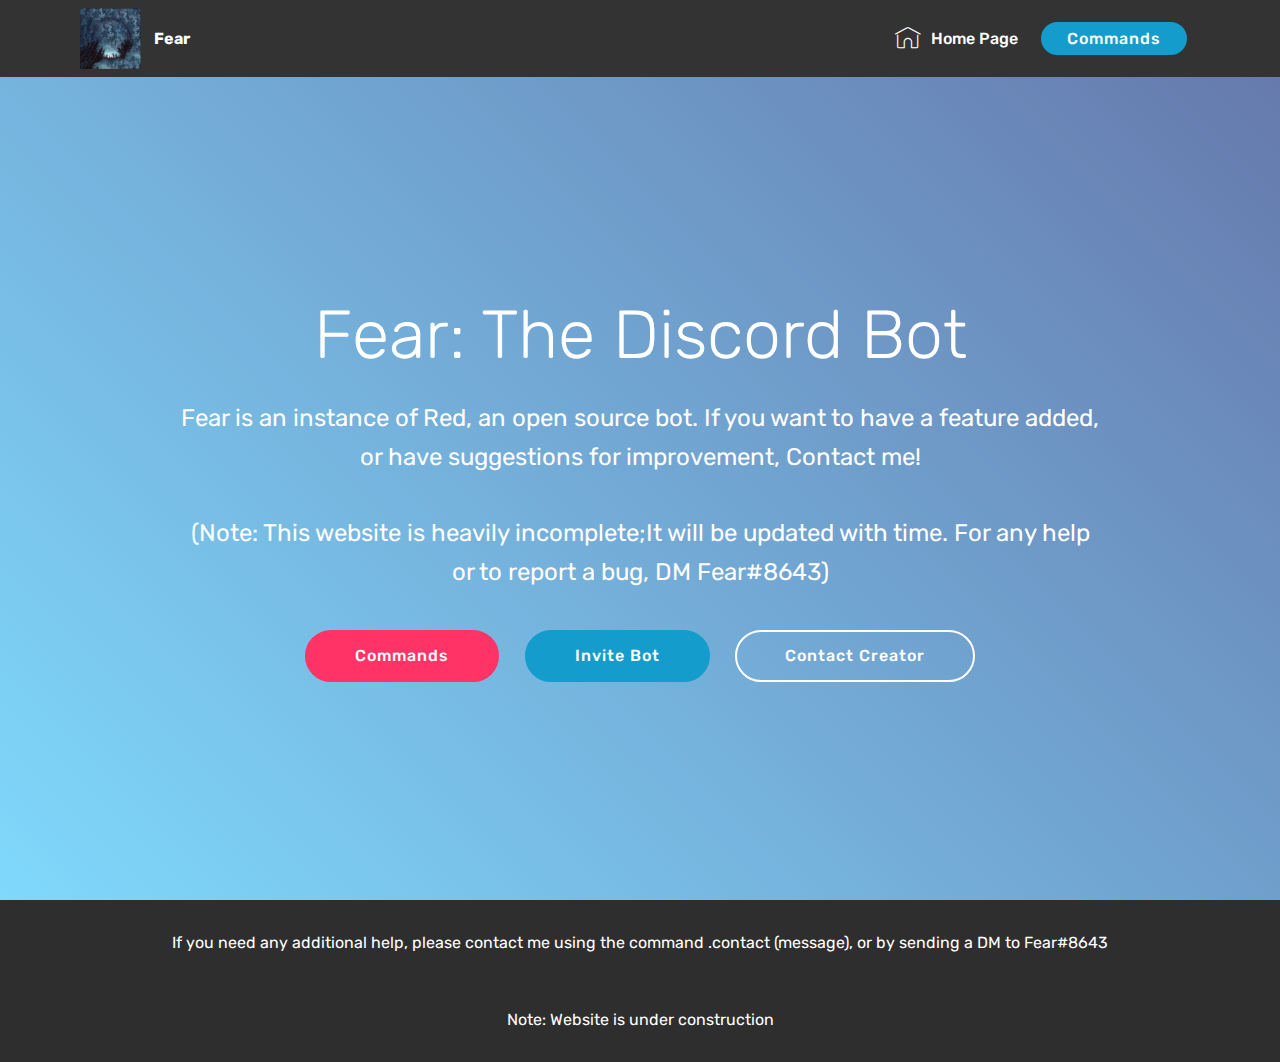
<file: index.html>
<!DOCTYPE html>
<html >
<head>
  <!-- Site made with Mobirise Website Builder v4.8.1, https://mobirise.com -->
  <meta charset="UTF-8">
  <meta http-equiv="X-UA-Compatible" content="IE=edge">
  <meta name="generator" content="Mobirise v4.8.1, mobirise.com">
  <meta name="viewport" content="width=device-width, initial-scale=1, minimum-scale=1">
  <link rel="shortcut icon" href="assets/images/idk-122x122.jpg" type="image/x-icon">
  <meta name="description" content="">
  <title>Home</title>
  <link rel="stylesheet" href="assets/web/assets/mobirise-icons/mobirise-icons.css">
  <link rel="stylesheet" href="assets/tether/tether.min.css">
  <link rel="stylesheet" href="assets/bootstrap/css/bootstrap.min.css">
  <link rel="stylesheet" href="assets/bootstrap/css/bootstrap-grid.min.css">
  <link rel="stylesheet" href="assets/bootstrap/css/bootstrap-reboot.min.css">
  <link rel="stylesheet" href="assets/dropdown/css/style.css">
  <link rel="stylesheet" href="assets/theme/css/style.css">
  <link rel="stylesheet" href="assets/mobirise/css/mbr-additional.css" type="text/css">
  
  
  
</head>
<body>
  <section class="menu cid-qZ2WOPNITt" once="menu" id="menu1-1w">

    

    <nav class="navbar navbar-expand beta-menu navbar-dropdown align-items-center navbar-fixed-top navbar-toggleable-sm">
        <button class="navbar-toggler navbar-toggler-right" type="button" data-toggle="collapse" data-target="#navbarSupportedContent" aria-controls="navbarSupportedContent" aria-expanded="false" aria-label="Toggle navigation">
            <div class="hamburger">
                <span></span>
                <span></span>
                <span></span>
                <span></span>
            </div>
        </button>
        <div class="menu-logo">
            <div class="navbar-brand">
                <span class="navbar-logo">
                    <a href="index.html">
                         <img src="assets/images/idk-122x122.jpg" alt="Mobirise" title="" style="height: 3.8rem;">
                    </a>
                </span>
                <span class="navbar-caption-wrap"><a class="navbar-caption text-white display-4" href="index.html">
                        Fear                  </a></span>
            </div>
        </div>
        <div class="collapse navbar-collapse" id="navbarSupportedContent">
            <ul class="navbar-nav nav-dropdown" data-app-modern-menu="true"><li class="nav-item">
                    <a class="nav-link link text-white display-4" href="index.html">
                        <span class="mbri-home mbr-iconfont mbr-iconfont-btn"></span>
                        Home Page</a>
                </li></ul>
            <div class="navbar-buttons mbr-section-btn"><a class="btn btn-sm btn-primary display-4" href="page9.html">Commands</a></div>
        </div>
    </nav>
</section>

<section class="engine"><a href="https://mobiri.se/c">free web builder</a></section><section class="header5 cid-qZ2l6GgDX7 mbr-fullscreen" id="header5-2">

    

    
    <div class="container">
        <div class="row justify-content-center">
            <div class="mbr-white col-md-10">
                <h1 class="mbr-section-title align-center pb-3 mbr-fonts-style display-1">
                    <br>Fear: The Discord Bot</h1>
                <p class="mbr-text align-center display-5 pb-3 mbr-fonts-style">
                   Fear is an instance of Red, an open source bot. If you want to have a feature added, or have suggestions for improvement, Contact me!<br><br>(Note: This website is heavily incomplete;It will be updated with time. For any help or to report a bug, DM Fear#8643)</p>
                <div class="mbr-section-btn align-center"><a class="btn btn-md btn-secondary display-4" href="page9.html">Commands</a> <a class="btn btn-md btn-primary display-4" href="https://discordapp.com/oauth2/authorize?client_id=470266730510417931&scope=bot&permissions=276294910">Invite Bot</a> 
                        <a class="btn btn-md btn-white-outline display-4" href="#bottom">Contact Creator<br></a></div>
            </div>
        </div>
    </div>

    
</section>

<section once="" class="cid-qZ2I0LUpB5" id="footer6-p">

    

    

    <div class="container">
        <div class="media-container-row align-center mbr-white">
            <div class="col-12">
                <p class="mbr-text mb-0 mbr-fonts-style display-7">If you need any additional help, please contact me using the command .contact (message), or by sending a DM to Fear#8643
<br><br><br>Note: Website is under construction<br></p>
            </div>
        </div>
    </div>
</section>


  <script src="assets/web/assets/jquery/jquery.min.js"></script>
  <script src="assets/popper/popper.min.js"></script>
  <script src="assets/tether/tether.min.js"></script>
  <script src="assets/bootstrap/js/bootstrap.min.js"></script>
  <script src="assets/smoothscroll/smooth-scroll.js"></script>
  <script src="assets/dropdown/js/script.min.js"></script>
  <script src="assets/touchswipe/jquery.touch-swipe.min.js"></script>
  <script src="assets/theme/js/script.js"></script>
  
  
</body>
</html>
</file>
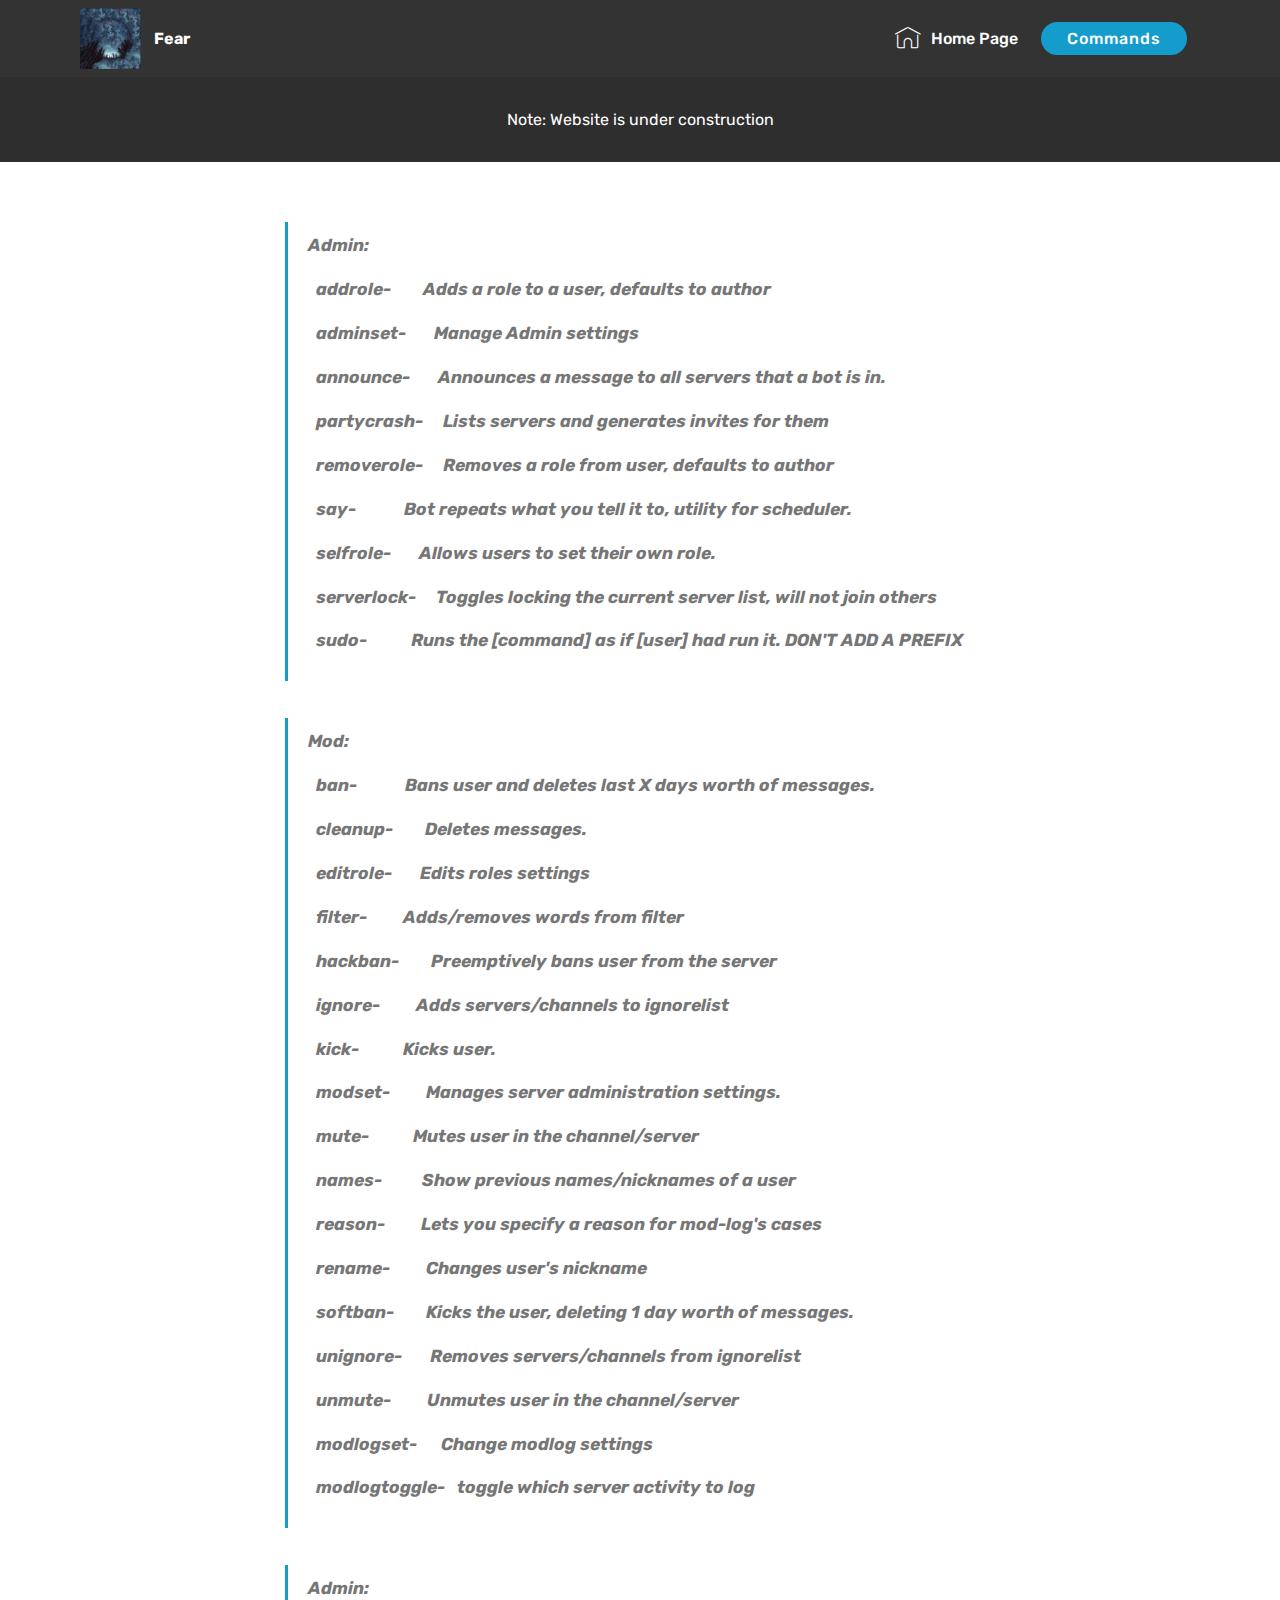
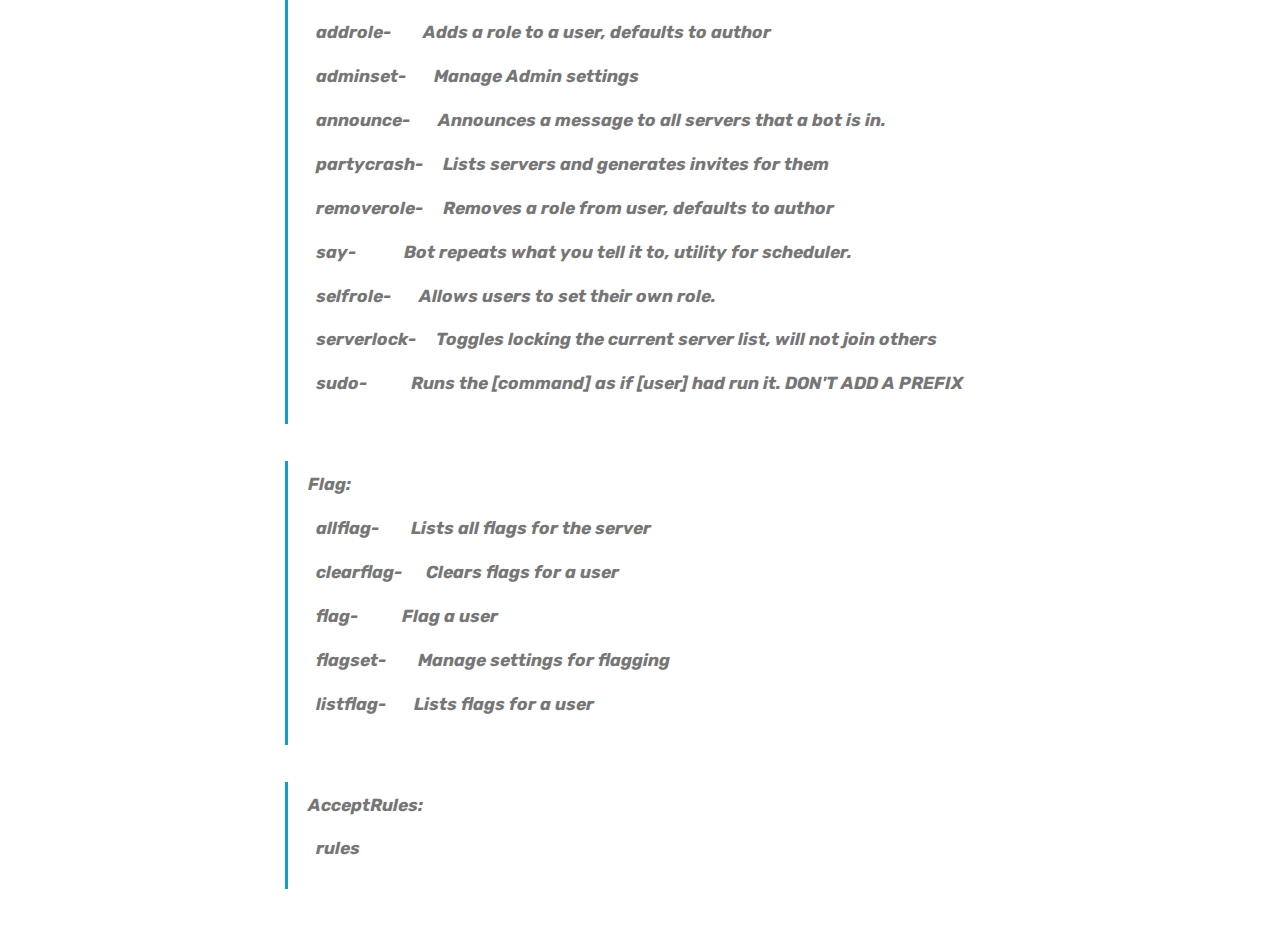
<file: page2.html>
<!DOCTYPE html>
<html >
<head>
  <!-- Site made with Mobirise Website Builder v4.8.1, https://mobirise.com -->
  <meta charset="UTF-8">
  <meta http-equiv="X-UA-Compatible" content="IE=edge">
  <meta name="generator" content="Mobirise v4.8.1, mobirise.com">
  <meta name="viewport" content="width=device-width, initial-scale=1, minimum-scale=1">
  <link rel="shortcut icon" href="assets/images/idk-122x122.jpg" type="image/x-icon">
  <meta name="description" content="Web Site Builder Description">
  <title>Moderation &amp; Administration</title>
  <link rel="stylesheet" href="assets/web/assets/mobirise-icons/mobirise-icons.css">
  <link rel="stylesheet" href="assets/tether/tether.min.css">
  <link rel="stylesheet" href="assets/bootstrap/css/bootstrap.min.css">
  <link rel="stylesheet" href="assets/bootstrap/css/bootstrap-grid.min.css">
  <link rel="stylesheet" href="assets/bootstrap/css/bootstrap-reboot.min.css">
  <link rel="stylesheet" href="assets/dropdown/css/style.css">
  <link rel="stylesheet" href="assets/theme/css/style.css">
  <link rel="stylesheet" href="assets/mobirise/css/mbr-additional.css" type="text/css">
  
  
  
</head>
<body>
  <section class="menu cid-qZ2IpNRqNm" once="menu" id="menu1-v">

    

    <nav class="navbar navbar-expand beta-menu navbar-dropdown align-items-center navbar-fixed-top navbar-toggleable-sm">
        <button class="navbar-toggler navbar-toggler-right" type="button" data-toggle="collapse" data-target="#navbarSupportedContent" aria-controls="navbarSupportedContent" aria-expanded="false" aria-label="Toggle navigation">
            <div class="hamburger">
                <span></span>
                <span></span>
                <span></span>
                <span></span>
            </div>
        </button>
        <div class="menu-logo">
            <div class="navbar-brand">
                <span class="navbar-logo">
                    <a href="index.html">
                         <img src="assets/images/idk-122x122.jpg" alt="Mobirise" title="" style="height: 3.8rem;">
                    </a>
                </span>
                <span class="navbar-caption-wrap"><a class="navbar-caption text-white display-4" href="index.html">
                        Fear                  </a></span>
            </div>
        </div>
        <div class="collapse navbar-collapse" id="navbarSupportedContent">
            <ul class="navbar-nav nav-dropdown" data-app-modern-menu="true"><li class="nav-item">
                    <a class="nav-link link text-white display-4" href="index.html">
                        <span class="mbri-home mbr-iconfont mbr-iconfont-btn"></span>
                        Home Page</a>
                </li></ul>
            <div class="navbar-buttons mbr-section-btn"><a class="btn btn-sm btn-primary display-4" href="page9.html">Commands</a></div>
        </div>
    </nav>
</section>

<section class="engine"><a href="https://mobiri.se/y">html web templates</a></section><section once="" class="cid-qZ2I0LUpB5" id="footer6-w">

    

    

    <div class="container">
        <div class="media-container-row align-center mbr-white">
            <div class="col-12">
                <p class="mbr-text mb-0 mbr-fonts-style display-7">If you need any additional help, please contact me using the command .contact (message), or by sending a DM to Fear#8643
<br><br><br>Note: Website is under construction<br></p>
            </div>
        </div>
    </div>
</section>

<section class="mbr-section article content1 cid-qZ2LpfJq7d" id="content2-x">

     

    <div class="container">
        <div class="media-container-row">
            <div class="mbr-text col-12 col-md-8 mbr-fonts-style display-7">
                <blockquote><p><strong>Admin:
</strong></p><p><strong>&nbsp; addrole- &nbsp; &nbsp; &nbsp; &nbsp;Adds a role to a user, defaults to author
</strong></p><p><strong>&nbsp; adminset- &nbsp; &nbsp; &nbsp; Manage Admin settings
</strong></p><p><strong>&nbsp; announce- &nbsp; &nbsp; &nbsp; Announces a message to all servers that a bot is in.
</strong></p><p><strong>&nbsp; partycrash- &nbsp; &nbsp; Lists servers and generates invites for them
</strong></p><p><strong>&nbsp; removerole- &nbsp; &nbsp; Removes a role from user, defaults to author
</strong></p><p><strong>&nbsp; say- &nbsp; &nbsp; &nbsp; &nbsp; &nbsp; &nbsp;Bot repeats what you tell it to, utility for scheduler.
</strong></p><p><strong>&nbsp; selfrole- &nbsp; &nbsp; &nbsp; Allows users to set their own role.
</strong></p><p><strong>&nbsp; serverlock- &nbsp; &nbsp; Toggles locking the current server list, will not join others
</strong></p><p><strong>&nbsp; sudo- &nbsp; &nbsp; &nbsp; &nbsp; &nbsp; Runs the [command] as if [user] had run it. DON'T ADD A PREFIX</strong></p></blockquote>
            </div>
        </div>
    </div>
</section>

<section class="mbr-section article content1 cid-qZ2Lq8TsLD" id="content2-y">

     

    <div class="container">
        <div class="media-container-row">
            <div class="mbr-text col-12 col-md-8 mbr-fonts-style display-7">
                <blockquote><p><strong>Mod:</strong></p><p><strong>&nbsp; ban- &nbsp; &nbsp; &nbsp; &nbsp; &nbsp; &nbsp;Bans user and deletes last X days worth of messages.
</strong></p><p><strong>&nbsp; cleanup- &nbsp; &nbsp; &nbsp; &nbsp;Deletes messages.
</strong></p><p><strong>&nbsp; editrole- &nbsp; &nbsp; &nbsp; Edits roles settings
</strong></p><p><strong>&nbsp; filter- &nbsp; &nbsp; &nbsp; &nbsp; Adds/removes words from filter
</strong></p><p><strong>&nbsp; hackban- &nbsp; &nbsp; &nbsp; &nbsp;Preemptively bans user from the server
</strong></p><p><strong>&nbsp; ignore- &nbsp; &nbsp; &nbsp; &nbsp; Adds servers/channels to ignorelist
</strong></p><p><strong>&nbsp; kick- &nbsp; &nbsp; &nbsp; &nbsp; &nbsp; Kicks user.
</strong></p><p><strong>&nbsp; modset- &nbsp; &nbsp; &nbsp; &nbsp; Manages server administration settings.
</strong></p><p><strong>&nbsp; mute- &nbsp; &nbsp; &nbsp; &nbsp; &nbsp; Mutes user in the channel/server
</strong></p><p><strong>&nbsp; names- &nbsp; &nbsp; &nbsp; &nbsp; &nbsp;Show previous names/nicknames of a user
</strong></p><p><strong>&nbsp; reason- &nbsp; &nbsp; &nbsp; &nbsp; Lets you specify a reason for mod-log's cases
</strong></p><p><strong>&nbsp; rename- &nbsp; &nbsp; &nbsp; &nbsp; Changes user's nickname
</strong></p><p><strong>&nbsp; softban- &nbsp; &nbsp; &nbsp; &nbsp;Kicks the user, deleting 1 day worth of messages.
</strong></p><p><strong>&nbsp; unignore- &nbsp; &nbsp; &nbsp; Removes servers/channels from ignorelist
</strong></p><p><strong>&nbsp; unmute- &nbsp; &nbsp; &nbsp; &nbsp; Unmutes user in the channel/server</strong></p><p><strong>&nbsp; modlogset- &nbsp; &nbsp; &nbsp;Change modlog settings
</strong></p><p><strong>&nbsp; modlogtoggle- &nbsp; toggle which server activity to log</strong></p></blockquote>
            </div>
        </div>
    </div>
</section>

<section class="mbr-section article content1 cid-qZ2LqBdTEj" id="content2-z">

     

    <div class="container">
        <div class="media-container-row">
            <div class="mbr-text col-12 col-md-8 mbr-fonts-style display-7">
                <blockquote><p><strong>Admin:
</strong></p><p><strong>&nbsp; addrole- &nbsp; &nbsp; &nbsp; &nbsp;Adds a role to a user, defaults to author
</strong></p><p><strong>&nbsp; adminset- &nbsp; &nbsp; &nbsp; Manage Admin settings
</strong></p><p><strong>&nbsp; announce- &nbsp; &nbsp; &nbsp; Announces a message to all servers that a bot is in.
</strong></p><p><strong>&nbsp; partycrash- &nbsp; &nbsp; Lists servers and generates invites for them
</strong></p><p><strong>&nbsp; removerole- &nbsp; &nbsp; Removes a role from user, defaults to author
</strong></p><p><strong>&nbsp; say- &nbsp; &nbsp; &nbsp; &nbsp; &nbsp; &nbsp;Bot repeats what you tell it to, utility for scheduler.
</strong></p><p><strong>&nbsp; selfrole- &nbsp; &nbsp; &nbsp; Allows users to set their own role.
</strong></p><p><strong>&nbsp; serverlock- &nbsp; &nbsp; Toggles locking the current server list, will not join others
</strong></p><p><strong>&nbsp; sudo- &nbsp; &nbsp; &nbsp; &nbsp; &nbsp; Runs the [command] as if [user] had run it. DON'T ADD A PREFIX</strong></p></blockquote>
            </div>
        </div>
    </div>
</section>

<section class="mbr-section article content1 cid-qZ2LrBpuaz" id="content2-10">

     

    <div class="container">
        <div class="media-container-row">
            <div class="mbr-text col-12 col-md-8 mbr-fonts-style display-7">
                <blockquote><p><strong>Flag:</strong></p><p><strong>&nbsp; allflag- &nbsp; &nbsp; &nbsp; &nbsp;Lists all flags for the server
</strong></p><p><strong>&nbsp; clearflag- &nbsp; &nbsp; &nbsp;Clears flags for a user
</strong></p><p><strong>&nbsp; flag- &nbsp; &nbsp; &nbsp; &nbsp; &nbsp; Flag a user
</strong></p><p><strong>&nbsp; flagset- &nbsp; &nbsp; &nbsp; &nbsp;Manage settings for flagging
</strong></p><p><strong>&nbsp; listflag- &nbsp; &nbsp; &nbsp; Lists flags for a user</strong></p></blockquote>
            </div>
        </div>
    </div>
</section>

<section class="mbr-section article content1 cid-qZ2Ls7ptxw" id="content2-11">

     

    <div class="container">
        <div class="media-container-row">
            <div class="mbr-text col-12 col-md-8 mbr-fonts-style display-7">
                <blockquote><p><strong>AcceptRules:
</strong></p><p><strong>&nbsp; rules</strong></p></blockquote>
            </div>
        </div>
    </div>
</section>


  <script src="assets/web/assets/jquery/jquery.min.js"></script>
  <script src="assets/popper/popper.min.js"></script>
  <script src="assets/tether/tether.min.js"></script>
  <script src="assets/bootstrap/js/bootstrap.min.js"></script>
  <script src="assets/smoothscroll/smooth-scroll.js"></script>
  <script src="assets/dropdown/js/script.min.js"></script>
  <script src="assets/touchswipe/jquery.touch-swipe.min.js"></script>
  <script src="assets/theme/js/script.js"></script>
  
  
</body>
</html>
</file>
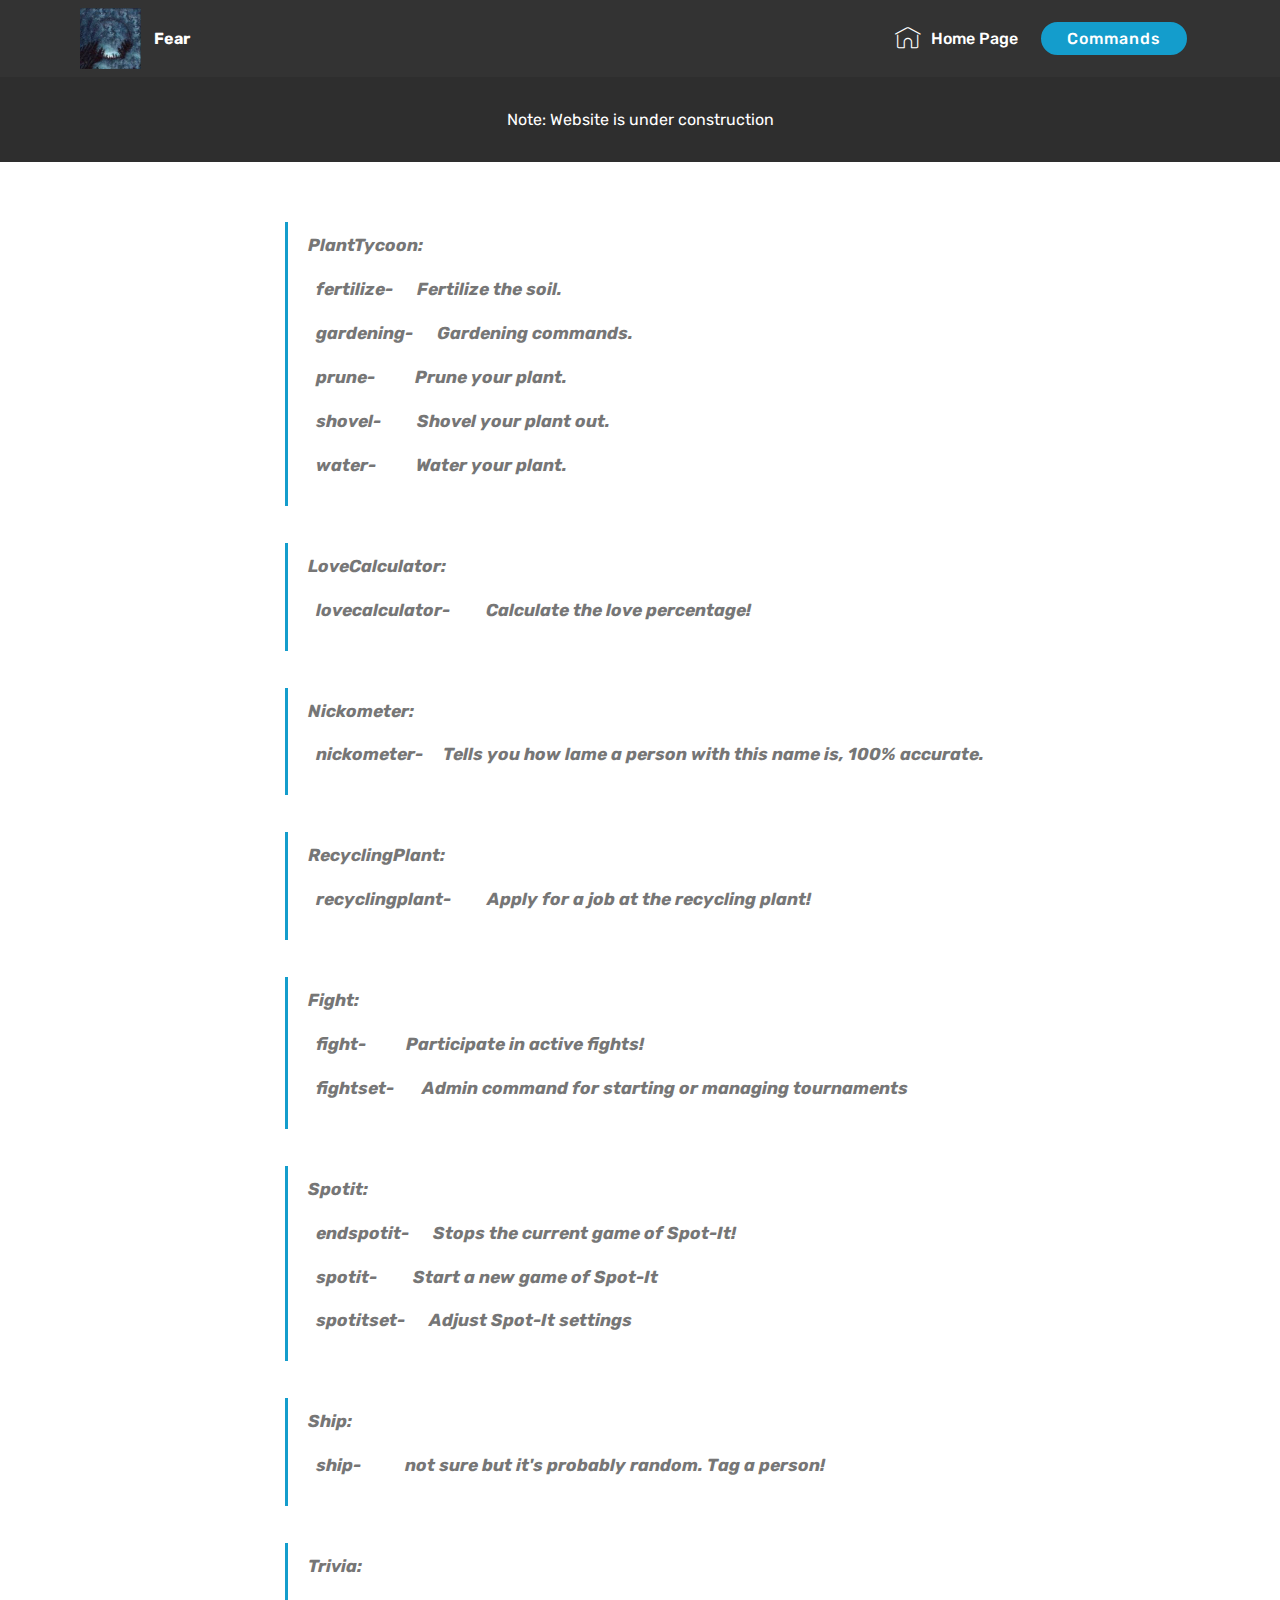
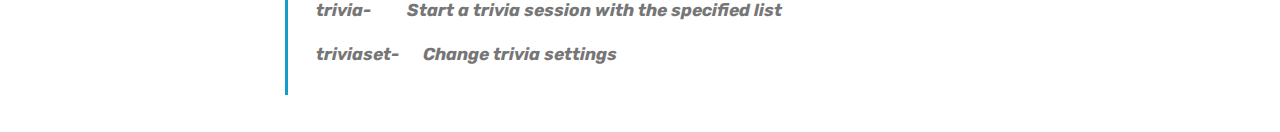
<file: page3.html>
<!DOCTYPE html>
<html >
<head>
  <!-- Site made with Mobirise Website Builder v4.8.1, https://mobirise.com -->
  <meta charset="UTF-8">
  <meta http-equiv="X-UA-Compatible" content="IE=edge">
  <meta name="generator" content="Mobirise v4.8.1, mobirise.com">
  <meta name="viewport" content="width=device-width, initial-scale=1, minimum-scale=1">
  <link rel="shortcut icon" href="assets/images/idk-122x122.jpg" type="image/x-icon">
  <meta name="description" content="Website Builder Description">
  <title>Fun &amp; Games</title>
  <link rel="stylesheet" href="assets/web/assets/mobirise-icons/mobirise-icons.css">
  <link rel="stylesheet" href="assets/tether/tether.min.css">
  <link rel="stylesheet" href="assets/bootstrap/css/bootstrap.min.css">
  <link rel="stylesheet" href="assets/bootstrap/css/bootstrap-grid.min.css">
  <link rel="stylesheet" href="assets/bootstrap/css/bootstrap-reboot.min.css">
  <link rel="stylesheet" href="assets/dropdown/css/style.css">
  <link rel="stylesheet" href="assets/theme/css/style.css">
  <link rel="stylesheet" href="assets/mobirise/css/mbr-additional.css" type="text/css">
  
  
  
</head>
<body>
  <section class="menu cid-qZ2IpNRqNm" once="menu" id="menu1-14">

    

    <nav class="navbar navbar-expand beta-menu navbar-dropdown align-items-center navbar-fixed-top navbar-toggleable-sm">
        <button class="navbar-toggler navbar-toggler-right" type="button" data-toggle="collapse" data-target="#navbarSupportedContent" aria-controls="navbarSupportedContent" aria-expanded="false" aria-label="Toggle navigation">
            <div class="hamburger">
                <span></span>
                <span></span>
                <span></span>
                <span></span>
            </div>
        </button>
        <div class="menu-logo">
            <div class="navbar-brand">
                <span class="navbar-logo">
                    <a href="index.html">
                         <img src="assets/images/idk-122x122.jpg" alt="Mobirise" title="" style="height: 3.8rem;">
                    </a>
                </span>
                <span class="navbar-caption-wrap"><a class="navbar-caption text-white display-4" href="index.html">
                        Fear                  </a></span>
            </div>
        </div>
        <div class="collapse navbar-collapse" id="navbarSupportedContent">
            <ul class="navbar-nav nav-dropdown" data-app-modern-menu="true"><li class="nav-item">
                    <a class="nav-link link text-white display-4" href="index.html">
                        <span class="mbri-home mbr-iconfont mbr-iconfont-btn"></span>
                        Home Page</a>
                </li></ul>
            <div class="navbar-buttons mbr-section-btn"><a class="btn btn-sm btn-primary display-4" href="page9.html">Commands</a></div>
        </div>
    </nav>
</section>

<section class="engine"><a href="https://mobiri.se/v">html templates</a></section><section once="" class="cid-qZ2I0LUpB5" id="footer6-15">

    

    

    <div class="container">
        <div class="media-container-row align-center mbr-white">
            <div class="col-12">
                <p class="mbr-text mb-0 mbr-fonts-style display-7">If you need any additional help, please contact me using the command .contact (message), or by sending a DM to Fear#8643
<br><br><br>Note: Website is under construction<br></p>
            </div>
        </div>
    </div>
</section>

<section class="mbr-section article content1 cid-qZ2MufsiAL" id="content2-16">

     

    <div class="container">
        <div class="media-container-row">
            <div class="mbr-text col-12 col-md-8 mbr-fonts-style display-7">
                <blockquote><p><strong>PlantTycoon:</strong></p><p><strong>&nbsp; fertilize- &nbsp; &nbsp; &nbsp;Fertilize the soil.
</strong></p><p><strong>&nbsp; gardening- &nbsp; &nbsp; &nbsp;Gardening commands.
</strong></p><p><strong>&nbsp; prune- &nbsp; &nbsp; &nbsp; &nbsp; &nbsp;Prune your plant.
</strong></p><p><strong>&nbsp; shovel- &nbsp; &nbsp; &nbsp; &nbsp; Shovel your plant out.
</strong></p><p><strong>&nbsp; water- &nbsp; &nbsp; &nbsp; &nbsp; &nbsp;Water your plant.</strong></p></blockquote>
            </div>
        </div>
    </div>
</section>

<section class="mbr-section article content1 cid-qZ2MuysS15" id="content2-17">

     

    <div class="container">
        <div class="media-container-row">
            <div class="mbr-text col-12 col-md-8 mbr-fonts-style display-7">
                <blockquote><p><strong>LoveCalculator:</strong></p><p><strong>&nbsp; lovecalculator-</strong>&nbsp;&nbsp;&nbsp;&nbsp;&nbsp;&nbsp;&nbsp;&nbsp;<strong> Calculate the love percentage!</strong></p></blockquote>
            </div>
        </div>
    </div>
</section>

<section class="mbr-section article content1 cid-qZ2Mvk3Rqs" id="content2-18">

     

    <div class="container">
        <div class="media-container-row">
            <div class="mbr-text col-12 col-md-8 mbr-fonts-style display-7">
                <blockquote><p><strong>Nickometer:</strong></p><p><strong>&nbsp; nickometer- &nbsp; &nbsp; Tells you how lame a person with this name is, 100% accurate.</strong></p></blockquote>
            </div>
        </div>
    </div>
</section>

<section class="mbr-section article content1 cid-qZ2Mw38vye" id="content2-19">

     

    <div class="container">
        <div class="media-container-row">
            <div class="mbr-text col-12 col-md-8 mbr-fonts-style display-7">
                <blockquote><p><strong>RecyclingPlant:</strong></p><p><strong>&nbsp; recyclingplant-</strong>&nbsp;&nbsp;&nbsp;&nbsp;&nbsp;&nbsp;&nbsp;&nbsp;<strong> Apply for a job at the recycling plant!</strong></p></blockquote>
            </div>
        </div>
    </div>
</section>

<section class="mbr-section article content1 cid-qZ2MwhaZj6" id="content2-1a">

     

    <div class="container">
        <div class="media-container-row">
            <div class="mbr-text col-12 col-md-8 mbr-fonts-style display-7">
                <blockquote><p><strong>Fight:</strong></p><p><strong>&nbsp; fight- &nbsp; &nbsp; &nbsp; &nbsp; &nbsp;Participate in active fights!
</strong></p><p><strong>&nbsp; fightset- &nbsp; &nbsp; &nbsp; Admin command for starting or managing tournaments</strong></p></blockquote>
            </div>
        </div>
    </div>
</section>

<section class="mbr-section article content1 cid-qZ2Mwrmqfk" id="content2-1b">

     

    <div class="container">
        <div class="media-container-row">
            <div class="mbr-text col-12 col-md-8 mbr-fonts-style display-7">
                <blockquote><p><strong>Spotit:</strong></p><p><strong>&nbsp; endspotit- &nbsp; &nbsp; &nbsp;Stops the current game of Spot-It!
</strong></p><p><strong>&nbsp; spotit- &nbsp; &nbsp; &nbsp; &nbsp; Start a new game of Spot-It
</strong></p><p><strong>&nbsp; spotitset- &nbsp; &nbsp; &nbsp;Adjust Spot-It settings
</strong></p></blockquote>
            </div>
        </div>
    </div>
</section>

<section class="mbr-section article content1 cid-qZ2MwGJyAR" id="content2-1c">

     

    <div class="container">
        <div class="media-container-row">
            <div class="mbr-text col-12 col-md-8 mbr-fonts-style display-7">
                <blockquote><p><strong>Ship:</strong></p><p><strong>&nbsp; ship- &nbsp; &nbsp; &nbsp; &nbsp; &nbsp; not sure but it's probably random. Tag a person!</strong></p></blockquote>
            </div>
        </div>
    </div>
</section>

<section class="mbr-section article content1 cid-qZ3QAaMn5g" id="content2-22">

     

    <div class="container">
        <div class="media-container-row">
            <div class="mbr-text col-12 col-md-8 mbr-fonts-style display-7">
                <blockquote><p><strong>Trivia:</strong></p><p><strong>&nbsp; trivia- &nbsp; &nbsp; &nbsp; &nbsp; Start a trivia session with the specified list
</strong></p><p><strong>&nbsp; triviaset- &nbsp; &nbsp; &nbsp;Change trivia settings</strong></p></blockquote>
            </div>
        </div>
    </div>
</section>


  <script src="assets/web/assets/jquery/jquery.min.js"></script>
  <script src="assets/popper/popper.min.js"></script>
  <script src="assets/tether/tether.min.js"></script>
  <script src="assets/bootstrap/js/bootstrap.min.js"></script>
  <script src="assets/smoothscroll/smooth-scroll.js"></script>
  <script src="assets/dropdown/js/script.min.js"></script>
  <script src="assets/touchswipe/jquery.touch-swipe.min.js"></script>
  <script src="assets/theme/js/script.js"></script>
  
  
</body>
</html>
</file>
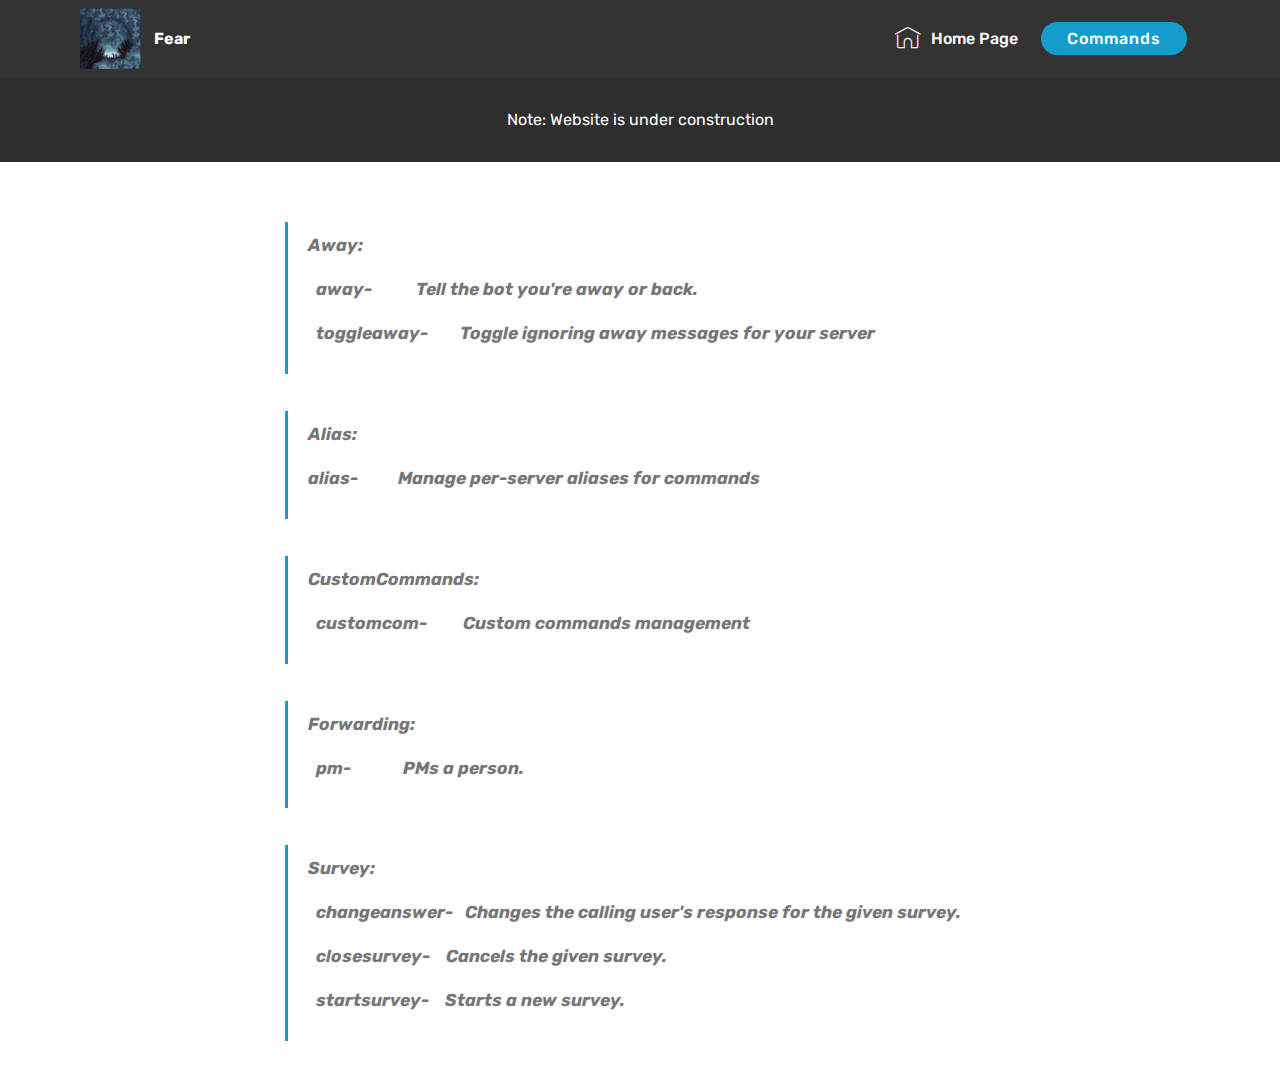
<file: page4.html>
<!DOCTYPE html>
<html >
<head>
  <!-- Site made with Mobirise Website Builder v4.8.1, https://mobirise.com -->
  <meta charset="UTF-8">
  <meta http-equiv="X-UA-Compatible" content="IE=edge">
  <meta name="generator" content="Mobirise v4.8.1, mobirise.com">
  <meta name="viewport" content="width=device-width, initial-scale=1, minimum-scale=1">
  <link rel="shortcut icon" href="assets/images/idk-122x122.jpg" type="image/x-icon">
  <meta name="description" content="Website Generator Description">
  <title>Utility</title>
  <link rel="stylesheet" href="assets/web/assets/mobirise-icons/mobirise-icons.css">
  <link rel="stylesheet" href="assets/tether/tether.min.css">
  <link rel="stylesheet" href="assets/bootstrap/css/bootstrap.min.css">
  <link rel="stylesheet" href="assets/bootstrap/css/bootstrap-grid.min.css">
  <link rel="stylesheet" href="assets/bootstrap/css/bootstrap-reboot.min.css">
  <link rel="stylesheet" href="assets/dropdown/css/style.css">
  <link rel="stylesheet" href="assets/theme/css/style.css">
  <link rel="stylesheet" href="assets/mobirise/css/mbr-additional.css" type="text/css">
  
  
  
</head>
<body>
  <section class="menu cid-qZ2IpNRqNm" once="menu" id="menu1-1d">

    

    <nav class="navbar navbar-expand beta-menu navbar-dropdown align-items-center navbar-fixed-top navbar-toggleable-sm">
        <button class="navbar-toggler navbar-toggler-right" type="button" data-toggle="collapse" data-target="#navbarSupportedContent" aria-controls="navbarSupportedContent" aria-expanded="false" aria-label="Toggle navigation">
            <div class="hamburger">
                <span></span>
                <span></span>
                <span></span>
                <span></span>
            </div>
        </button>
        <div class="menu-logo">
            <div class="navbar-brand">
                <span class="navbar-logo">
                    <a href="index.html">
                         <img src="assets/images/idk-122x122.jpg" alt="Mobirise" title="" style="height: 3.8rem;">
                    </a>
                </span>
                <span class="navbar-caption-wrap"><a class="navbar-caption text-white display-4" href="index.html">
                        Fear                  </a></span>
            </div>
        </div>
        <div class="collapse navbar-collapse" id="navbarSupportedContent">
            <ul class="navbar-nav nav-dropdown" data-app-modern-menu="true"><li class="nav-item">
                    <a class="nav-link link text-white display-4" href="index.html">
                        <span class="mbri-home mbr-iconfont mbr-iconfont-btn"></span>
                        Home Page</a>
                </li></ul>
            <div class="navbar-buttons mbr-section-btn"><a class="btn btn-sm btn-primary display-4" href="page9.html">Commands</a></div>
        </div>
    </nav>
</section>

<section class="engine"><a href="https://mobiri.se/y">free html site templates</a></section><section once="" class="cid-qZ2I0LUpB5" id="footer6-1e">

    

    

    <div class="container">
        <div class="media-container-row align-center mbr-white">
            <div class="col-12">
                <p class="mbr-text mb-0 mbr-fonts-style display-7">If you need any additional help, please contact me using the command .contact (message), or by sending a DM to Fear#8643
<br><br><br>Note: Website is under construction<br></p>
            </div>
        </div>
    </div>
</section>

<section class="mbr-section article content1 cid-qZ2R9Z5QbD" id="content2-1f">

     

    <div class="container">
        <div class="media-container-row">
            <div class="mbr-text col-12 col-md-8 mbr-fonts-style display-7">
                <blockquote><p><strong>Away:</strong></p><p><strong>&nbsp; away- &nbsp; &nbsp; &nbsp; &nbsp; &nbsp; Tell the bot you're away or back.
</strong></p><p><strong>&nbsp; toggleaway-</strong>&nbsp;&nbsp;&nbsp;&nbsp;&nbsp; &nbsp; <strong>Toggle ignoring away messages for your server</strong></p></blockquote>
            </div>
        </div>
    </div>
</section>

<section class="mbr-section article content1 cid-qZ2Ra9G0Pz" id="content2-1g">

     

    <div class="container">
        <div class="media-container-row">
            <div class="mbr-text col-12 col-md-8 mbr-fonts-style display-7">
                <blockquote><p><strong>Alias:</strong></p><p><strong>alias- &nbsp; &nbsp; &nbsp; &nbsp; &nbsp;Manage per-server aliases for commands
</strong></p></blockquote>
            </div>
        </div>
    </div>
</section>

<section class="mbr-section article content1 cid-qZ2RaYI1e9" id="content2-1h">

     

    <div class="container">
        <div class="media-container-row">
            <div class="mbr-text col-12 col-md-8 mbr-fonts-style display-7">
                <blockquote><p><strong>CustomCommands:
</strong></p><p><strong>&nbsp; customcom-</strong>&nbsp;&nbsp;&nbsp;&nbsp;&nbsp;&nbsp;&nbsp;&nbsp;<strong> Custom commands management</strong></p></blockquote>
            </div>
        </div>
    </div>
</section>

<section class="mbr-section article content1 cid-qZ2RbqXQDG" id="content2-1i">

     

    <div class="container">
        <div class="media-container-row">
            <div class="mbr-text col-12 col-md-8 mbr-fonts-style display-7">
                <blockquote><p><strong>Forwarding:</strong></p><p><strong>&nbsp; pm- &nbsp; &nbsp; &nbsp; &nbsp; &nbsp; &nbsp; PMs a person.</strong></p></blockquote>
            </div>
        </div>
    </div>
</section>

<section class="mbr-section article content1 cid-qZ2RbLOHjw" id="content2-1j">

     

    <div class="container">
        <div class="media-container-row">
            <div class="mbr-text col-12 col-md-8 mbr-fonts-style display-7">
                <blockquote><p><strong>Survey:</strong></p><p><strong>&nbsp; changeanswer- &nbsp; Changes the calling user's response for the given survey.
</strong></p><p><strong>&nbsp; closesurvey- &nbsp; &nbsp;Cancels the given survey.
</strong></p><p><strong>&nbsp; startsurvey- &nbsp; &nbsp;Starts a new survey.</strong></p></blockquote>
            </div>
        </div>
    </div>
</section>


  <script src="assets/web/assets/jquery/jquery.min.js"></script>
  <script src="assets/popper/popper.min.js"></script>
  <script src="assets/tether/tether.min.js"></script>
  <script src="assets/bootstrap/js/bootstrap.min.js"></script>
  <script src="assets/smoothscroll/smooth-scroll.js"></script>
  <script src="assets/dropdown/js/script.min.js"></script>
  <script src="assets/touchswipe/jquery.touch-swipe.min.js"></script>
  <script src="assets/theme/js/script.js"></script>
  
  
</body>
</html>
</file>
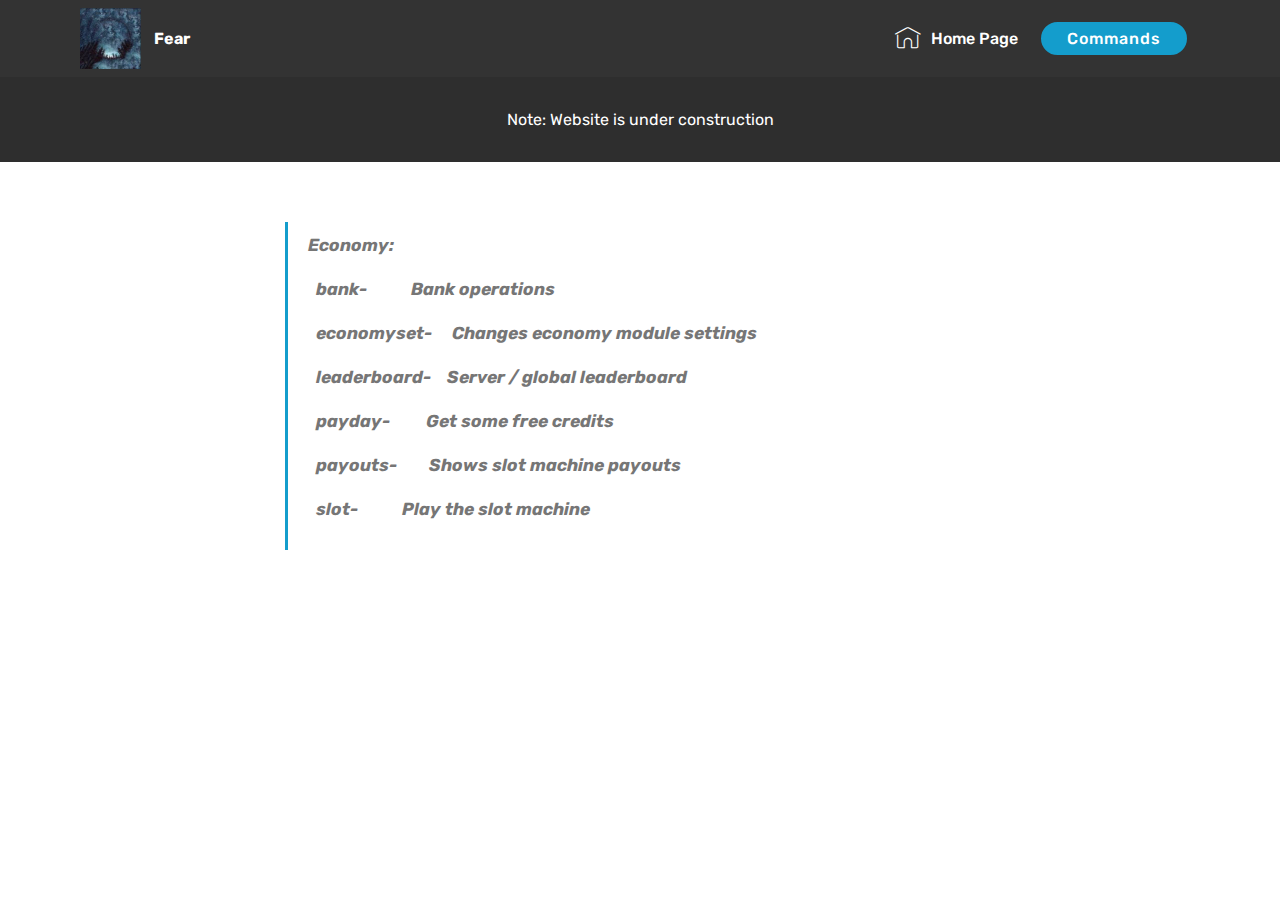
<file: page5.html>
<!DOCTYPE html>
<html >
<head>
  <!-- Site made with Mobirise Website Builder v4.8.1, https://mobirise.com -->
  <meta charset="UTF-8">
  <meta http-equiv="X-UA-Compatible" content="IE=edge">
  <meta name="generator" content="Mobirise v4.8.1, mobirise.com">
  <meta name="viewport" content="width=device-width, initial-scale=1, minimum-scale=1">
  <link rel="shortcut icon" href="assets/images/idk-122x122.jpg" type="image/x-icon">
  <meta name="description" content="Web Site Builder Description">
  <title>Economy</title>
  <link rel="stylesheet" href="assets/web/assets/mobirise-icons/mobirise-icons.css">
  <link rel="stylesheet" href="assets/tether/tether.min.css">
  <link rel="stylesheet" href="assets/bootstrap/css/bootstrap.min.css">
  <link rel="stylesheet" href="assets/bootstrap/css/bootstrap-grid.min.css">
  <link rel="stylesheet" href="assets/bootstrap/css/bootstrap-reboot.min.css">
  <link rel="stylesheet" href="assets/dropdown/css/style.css">
  <link rel="stylesheet" href="assets/theme/css/style.css">
  <link rel="stylesheet" href="assets/mobirise/css/mbr-additional.css" type="text/css">
  
  
  
</head>
<body>
  <section class="menu cid-qZ2IpNRqNm" once="menu" id="menu1-1k">

    

    <nav class="navbar navbar-expand beta-menu navbar-dropdown align-items-center navbar-fixed-top navbar-toggleable-sm">
        <button class="navbar-toggler navbar-toggler-right" type="button" data-toggle="collapse" data-target="#navbarSupportedContent" aria-controls="navbarSupportedContent" aria-expanded="false" aria-label="Toggle navigation">
            <div class="hamburger">
                <span></span>
                <span></span>
                <span></span>
                <span></span>
            </div>
        </button>
        <div class="menu-logo">
            <div class="navbar-brand">
                <span class="navbar-logo">
                    <a href="index.html">
                         <img src="assets/images/idk-122x122.jpg" alt="Mobirise" title="" style="height: 3.8rem;">
                    </a>
                </span>
                <span class="navbar-caption-wrap"><a class="navbar-caption text-white display-4" href="index.html">
                        Fear                  </a></span>
            </div>
        </div>
        <div class="collapse navbar-collapse" id="navbarSupportedContent">
            <ul class="navbar-nav nav-dropdown" data-app-modern-menu="true"><li class="nav-item">
                    <a class="nav-link link text-white display-4" href="index.html">
                        <span class="mbri-home mbr-iconfont mbr-iconfont-btn"></span>
                        Home Page</a>
                </li></ul>
            <div class="navbar-buttons mbr-section-btn"><a class="btn btn-sm btn-primary display-4" href="page9.html">Commands</a></div>
        </div>
    </nav>
</section>

<section class="engine"><a href="https://mobiri.se/t">amp template</a></section><section once="" class="cid-qZ2I0LUpB5" id="footer6-1l">

    

    

    <div class="container">
        <div class="media-container-row align-center mbr-white">
            <div class="col-12">
                <p class="mbr-text mb-0 mbr-fonts-style display-7">If you need any additional help, please contact me using the command .contact (message), or by sending a DM to Fear#8643
<br><br><br>Note: Website is under construction<br></p>
            </div>
        </div>
    </div>
</section>

<section class="mbr-section article content1 cid-qZ2RwP2A8J" id="content2-1m">

     

    <div class="container">
        <div class="media-container-row">
            <div class="mbr-text col-12 col-md-8 mbr-fonts-style display-7">
                <blockquote><p><strong>Economy:</strong></p><p><strong>&nbsp; bank- &nbsp; &nbsp; &nbsp; &nbsp; &nbsp; Bank operations
</strong></p><p><strong>&nbsp; economyset- &nbsp; &nbsp; Changes economy module settings
</strong></p><p><strong>&nbsp; leaderboard- &nbsp; &nbsp;Server / global leaderboard
</strong></p><p><strong>&nbsp; payday- &nbsp; &nbsp; &nbsp; &nbsp; Get some free credits
</strong></p><p><strong>&nbsp; payouts- &nbsp; &nbsp; &nbsp; &nbsp;Shows slot machine payouts
</strong></p><p><strong>&nbsp; slot- &nbsp; &nbsp; &nbsp; &nbsp; &nbsp; Play the slot machine</strong></p></blockquote>
            </div>
        </div>
    </div>
</section>


  <script src="assets/web/assets/jquery/jquery.min.js"></script>
  <script src="assets/popper/popper.min.js"></script>
  <script src="assets/tether/tether.min.js"></script>
  <script src="assets/bootstrap/js/bootstrap.min.js"></script>
  <script src="assets/smoothscroll/smooth-scroll.js"></script>
  <script src="assets/dropdown/js/script.min.js"></script>
  <script src="assets/touchswipe/jquery.touch-swipe.min.js"></script>
  <script src="assets/theme/js/script.js"></script>
  
  
</body>
</html>
</file>
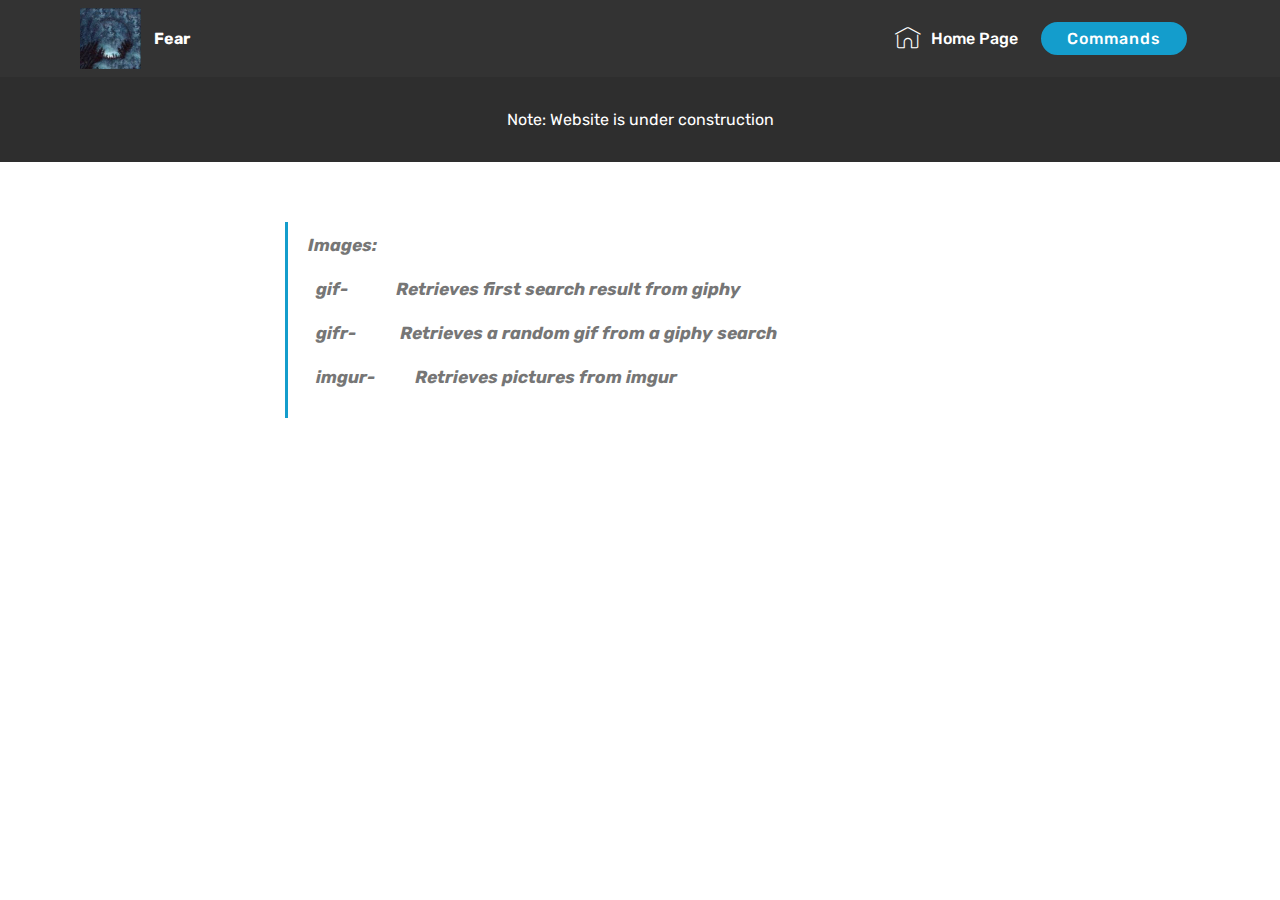
<file: page6.html>
<!DOCTYPE html>
<html >
<head>
  <!-- Site made with Mobirise Website Builder v4.8.1, https://mobirise.com -->
  <meta charset="UTF-8">
  <meta http-equiv="X-UA-Compatible" content="IE=edge">
  <meta name="generator" content="Mobirise v4.8.1, mobirise.com">
  <meta name="viewport" content="width=device-width, initial-scale=1, minimum-scale=1">
  <link rel="shortcut icon" href="assets/images/idk-122x122.jpg" type="image/x-icon">
  <meta name="description" content="Site Creator Description">
  <title>Images</title>
  <link rel="stylesheet" href="assets/web/assets/mobirise-icons/mobirise-icons.css">
  <link rel="stylesheet" href="assets/tether/tether.min.css">
  <link rel="stylesheet" href="assets/bootstrap/css/bootstrap.min.css">
  <link rel="stylesheet" href="assets/bootstrap/css/bootstrap-grid.min.css">
  <link rel="stylesheet" href="assets/bootstrap/css/bootstrap-reboot.min.css">
  <link rel="stylesheet" href="assets/dropdown/css/style.css">
  <link rel="stylesheet" href="assets/theme/css/style.css">
  <link rel="stylesheet" href="assets/mobirise/css/mbr-additional.css" type="text/css">
  
  
  
</head>
<body>
  <section class="menu cid-qZ2IpNRqNm" once="menu" id="menu1-1n">

    

    <nav class="navbar navbar-expand beta-menu navbar-dropdown align-items-center navbar-fixed-top navbar-toggleable-sm">
        <button class="navbar-toggler navbar-toggler-right" type="button" data-toggle="collapse" data-target="#navbarSupportedContent" aria-controls="navbarSupportedContent" aria-expanded="false" aria-label="Toggle navigation">
            <div class="hamburger">
                <span></span>
                <span></span>
                <span></span>
                <span></span>
            </div>
        </button>
        <div class="menu-logo">
            <div class="navbar-brand">
                <span class="navbar-logo">
                    <a href="index.html">
                         <img src="assets/images/idk-122x122.jpg" alt="Mobirise" title="" style="height: 3.8rem;">
                    </a>
                </span>
                <span class="navbar-caption-wrap"><a class="navbar-caption text-white display-4" href="index.html">
                        Fear                  </a></span>
            </div>
        </div>
        <div class="collapse navbar-collapse" id="navbarSupportedContent">
            <ul class="navbar-nav nav-dropdown" data-app-modern-menu="true"><li class="nav-item">
                    <a class="nav-link link text-white display-4" href="index.html">
                        <span class="mbri-home mbr-iconfont mbr-iconfont-btn"></span>
                        Home Page</a>
                </li></ul>
            <div class="navbar-buttons mbr-section-btn"><a class="btn btn-sm btn-primary display-4" href="page9.html">Commands</a></div>
        </div>
    </nav>
</section>

<section class="engine"><a href="https://mobiri.se/d">free web maker</a></section><section once="" class="cid-qZ2I0LUpB5" id="footer6-1o">

    

    

    <div class="container">
        <div class="media-container-row align-center mbr-white">
            <div class="col-12">
                <p class="mbr-text mb-0 mbr-fonts-style display-7">If you need any additional help, please contact me using the command .contact (message), or by sending a DM to Fear#8643
<br><br><br>Note: Website is under construction<br></p>
            </div>
        </div>
    </div>
</section>

<section class="mbr-section article content1 cid-qZ2RJgmZQb" id="content2-1p">

     

    <div class="container">
        <div class="media-container-row">
            <div class="mbr-text col-12 col-md-8 mbr-fonts-style display-7">
                <blockquote><p><strong>Images:</strong></p><p><strong>&nbsp; gif- &nbsp; &nbsp; &nbsp; &nbsp; &nbsp; &nbsp;Retrieves first search result from giphy
</strong></p><p><strong>&nbsp; gifr- &nbsp; &nbsp; &nbsp; &nbsp; &nbsp; Retrieves a random gif from a giphy search
</strong></p><p><strong>&nbsp; imgur- &nbsp; &nbsp; &nbsp; &nbsp; &nbsp;Retrieves pictures from imgur</strong></p></blockquote>
            </div>
        </div>
    </div>
</section>


  <script src="assets/web/assets/jquery/jquery.min.js"></script>
  <script src="assets/popper/popper.min.js"></script>
  <script src="assets/tether/tether.min.js"></script>
  <script src="assets/bootstrap/js/bootstrap.min.js"></script>
  <script src="assets/smoothscroll/smooth-scroll.js"></script>
  <script src="assets/dropdown/js/script.min.js"></script>
  <script src="assets/touchswipe/jquery.touch-swipe.min.js"></script>
  <script src="assets/theme/js/script.js"></script>
  
  
</body>
</html>
</file>
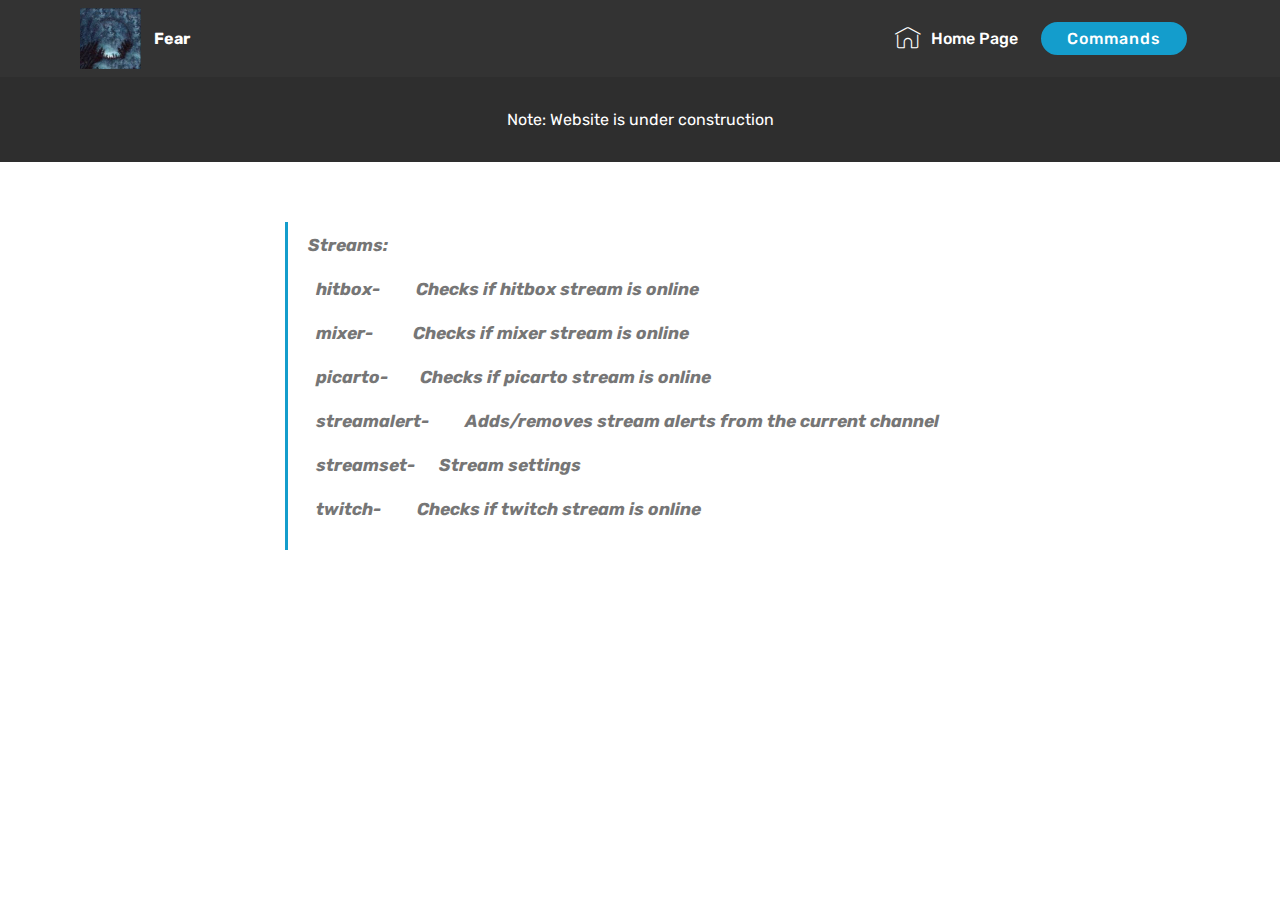
<file: page7.html>
<!DOCTYPE html>
<html >
<head>
  <!-- Site made with Mobirise Website Builder v4.8.1, https://mobirise.com -->
  <meta charset="UTF-8">
  <meta http-equiv="X-UA-Compatible" content="IE=edge">
  <meta name="generator" content="Mobirise v4.8.1, mobirise.com">
  <meta name="viewport" content="width=device-width, initial-scale=1, minimum-scale=1">
  <link rel="shortcut icon" href="assets/images/idk-122x122.jpg" type="image/x-icon">
  <meta name="description" content="Web Page Maker Description">
  <title>Streams</title>
  <link rel="stylesheet" href="assets/web/assets/mobirise-icons/mobirise-icons.css">
  <link rel="stylesheet" href="assets/tether/tether.min.css">
  <link rel="stylesheet" href="assets/bootstrap/css/bootstrap.min.css">
  <link rel="stylesheet" href="assets/bootstrap/css/bootstrap-grid.min.css">
  <link rel="stylesheet" href="assets/bootstrap/css/bootstrap-reboot.min.css">
  <link rel="stylesheet" href="assets/dropdown/css/style.css">
  <link rel="stylesheet" href="assets/theme/css/style.css">
  <link rel="stylesheet" href="assets/mobirise/css/mbr-additional.css" type="text/css">
  
  
  
</head>
<body>
  <section class="menu cid-qZ2IpNRqNm" once="menu" id="menu1-1q">

    

    <nav class="navbar navbar-expand beta-menu navbar-dropdown align-items-center navbar-fixed-top navbar-toggleable-sm">
        <button class="navbar-toggler navbar-toggler-right" type="button" data-toggle="collapse" data-target="#navbarSupportedContent" aria-controls="navbarSupportedContent" aria-expanded="false" aria-label="Toggle navigation">
            <div class="hamburger">
                <span></span>
                <span></span>
                <span></span>
                <span></span>
            </div>
        </button>
        <div class="menu-logo">
            <div class="navbar-brand">
                <span class="navbar-logo">
                    <a href="index.html">
                         <img src="assets/images/idk-122x122.jpg" alt="Mobirise" title="" style="height: 3.8rem;">
                    </a>
                </span>
                <span class="navbar-caption-wrap"><a class="navbar-caption text-white display-4" href="index.html">
                        Fear                  </a></span>
            </div>
        </div>
        <div class="collapse navbar-collapse" id="navbarSupportedContent">
            <ul class="navbar-nav nav-dropdown" data-app-modern-menu="true"><li class="nav-item">
                    <a class="nav-link link text-white display-4" href="index.html">
                        <span class="mbri-home mbr-iconfont mbr-iconfont-btn"></span>
                        Home Page</a>
                </li></ul>
            <div class="navbar-buttons mbr-section-btn"><a class="btn btn-sm btn-primary display-4" href="page9.html">Commands</a></div>
        </div>
    </nav>
</section>

<section class="engine"><a href="https://mobiri.se/b">how to create your own website</a></section><section once="" class="cid-qZ2I0LUpB5" id="footer6-1r">

    

    

    <div class="container">
        <div class="media-container-row align-center mbr-white">
            <div class="col-12">
                <p class="mbr-text mb-0 mbr-fonts-style display-7">If you need any additional help, please contact me using the command .contact (message), or by sending a DM to Fear#8643
<br><br><br>Note: Website is under construction<br></p>
            </div>
        </div>
    </div>
</section>

<section class="mbr-section article content1 cid-qZ2S5Eu8un" id="content2-1s">

     

    <div class="container">
        <div class="media-container-row">
            <div class="mbr-text col-12 col-md-8 mbr-fonts-style display-7">
                <blockquote><p><strong>Streams:</strong></p><p><strong>&nbsp; hitbox- &nbsp; &nbsp; &nbsp; &nbsp; Checks if hitbox stream is online
</strong></p><p><strong>&nbsp; mixer- &nbsp; &nbsp; &nbsp; &nbsp; &nbsp;Checks if mixer stream is online
</strong></p><p><strong>&nbsp; picarto- &nbsp; &nbsp; &nbsp; &nbsp;Checks if picarto stream is online
</strong></p><p><strong>&nbsp; streamalert-</strong>&nbsp;&nbsp;&nbsp;&nbsp;&nbsp;&nbsp;&nbsp;&nbsp;<strong> Adds/removes stream alerts from the current channel
</strong></p><p><strong>&nbsp; streamset- &nbsp; &nbsp; &nbsp;Stream settings
</strong></p><p><strong>&nbsp; twitch- &nbsp; &nbsp; &nbsp; &nbsp; Checks if twitch stream is online</strong></p></blockquote>
            </div>
        </div>
    </div>
</section>


  <script src="assets/web/assets/jquery/jquery.min.js"></script>
  <script src="assets/popper/popper.min.js"></script>
  <script src="assets/tether/tether.min.js"></script>
  <script src="assets/bootstrap/js/bootstrap.min.js"></script>
  <script src="assets/smoothscroll/smooth-scroll.js"></script>
  <script src="assets/dropdown/js/script.min.js"></script>
  <script src="assets/touchswipe/jquery.touch-swipe.min.js"></script>
  <script src="assets/theme/js/script.js"></script>
  
  
</body>
</html>
</file>
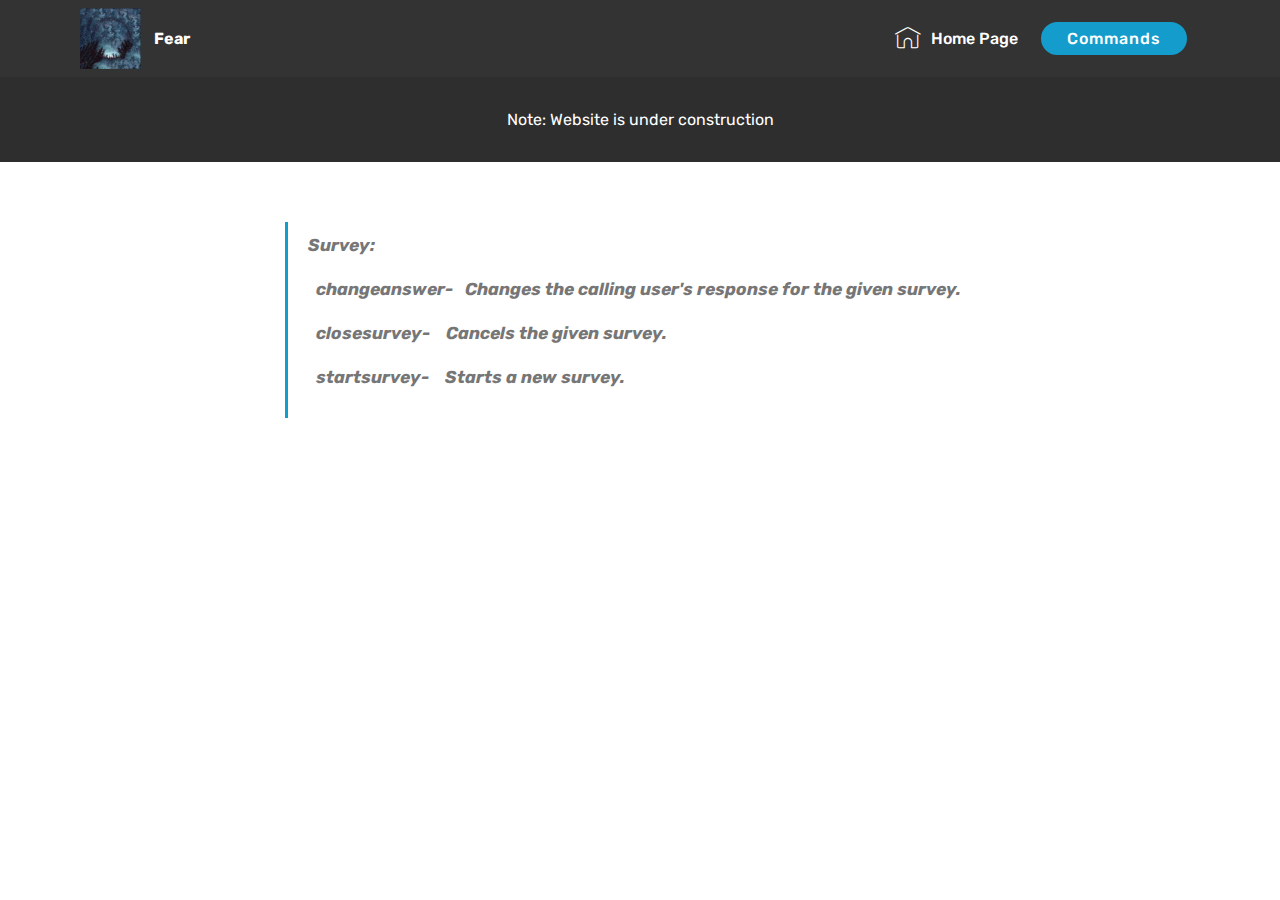
<file: page8.html>
<!DOCTYPE html>
<html >
<head>
  <!-- Site made with Mobirise Website Builder v4.8.1, https://mobirise.com -->
  <meta charset="UTF-8">
  <meta http-equiv="X-UA-Compatible" content="IE=edge">
  <meta name="generator" content="Mobirise v4.8.1, mobirise.com">
  <meta name="viewport" content="width=device-width, initial-scale=1, minimum-scale=1">
  <link rel="shortcut icon" href="assets/images/idk-122x122.jpg" type="image/x-icon">
  <meta name="description" content="Web Page Builder Description">
  <title>Surveys</title>
  <link rel="stylesheet" href="assets/web/assets/mobirise-icons/mobirise-icons.css">
  <link rel="stylesheet" href="assets/tether/tether.min.css">
  <link rel="stylesheet" href="assets/bootstrap/css/bootstrap.min.css">
  <link rel="stylesheet" href="assets/bootstrap/css/bootstrap-grid.min.css">
  <link rel="stylesheet" href="assets/bootstrap/css/bootstrap-reboot.min.css">
  <link rel="stylesheet" href="assets/dropdown/css/style.css">
  <link rel="stylesheet" href="assets/theme/css/style.css">
  <link rel="stylesheet" href="assets/mobirise/css/mbr-additional.css" type="text/css">
  
  
  
</head>
<body>
  <section class="menu cid-qZ2IpNRqNm" once="menu" id="menu1-1t">

    

    <nav class="navbar navbar-expand beta-menu navbar-dropdown align-items-center navbar-fixed-top navbar-toggleable-sm">
        <button class="navbar-toggler navbar-toggler-right" type="button" data-toggle="collapse" data-target="#navbarSupportedContent" aria-controls="navbarSupportedContent" aria-expanded="false" aria-label="Toggle navigation">
            <div class="hamburger">
                <span></span>
                <span></span>
                <span></span>
                <span></span>
            </div>
        </button>
        <div class="menu-logo">
            <div class="navbar-brand">
                <span class="navbar-logo">
                    <a href="index.html">
                         <img src="assets/images/idk-122x122.jpg" alt="Mobirise" title="" style="height: 3.8rem;">
                    </a>
                </span>
                <span class="navbar-caption-wrap"><a class="navbar-caption text-white display-4" href="index.html">
                        Fear                  </a></span>
            </div>
        </div>
        <div class="collapse navbar-collapse" id="navbarSupportedContent">
            <ul class="navbar-nav nav-dropdown" data-app-modern-menu="true"><li class="nav-item">
                    <a class="nav-link link text-white display-4" href="index.html">
                        <span class="mbri-home mbr-iconfont mbr-iconfont-btn"></span>
                        Home Page</a>
                </li></ul>
            <div class="navbar-buttons mbr-section-btn"><a class="btn btn-sm btn-primary display-4" href="page9.html">Commands</a></div>
        </div>
    </nav>
</section>

<section class="engine"><a href="https://mobiri.se">Mobirise</a></section><section once="" class="cid-qZ2I0LUpB5" id="footer6-1u">

    

    

    <div class="container">
        <div class="media-container-row align-center mbr-white">
            <div class="col-12">
                <p class="mbr-text mb-0 mbr-fonts-style display-7">If you need any additional help, please contact me using the command .contact (message), or by sending a DM to Fear#8643
<br><br><br>Note: Website is under construction<br></p>
            </div>
        </div>
    </div>
</section>

<section class="mbr-section article content1 cid-qZ2Seoni0D" id="content2-1v">

     

    <div class="container">
        <div class="media-container-row">
            <div class="mbr-text col-12 col-md-8 mbr-fonts-style display-7">
                <blockquote><p><strong>Survey:</strong></p><p><strong>&nbsp; changeanswer- &nbsp; Changes the calling user's response for the given survey.
</strong></p><p><strong>&nbsp; closesurvey- &nbsp; &nbsp;Cancels the given survey.
</strong></p><p><strong>&nbsp; startsurvey- &nbsp; &nbsp;Starts a new survey.</strong></p></blockquote>
            </div>
        </div>
    </div>
</section>


  <script src="assets/web/assets/jquery/jquery.min.js"></script>
  <script src="assets/popper/popper.min.js"></script>
  <script src="assets/tether/tether.min.js"></script>
  <script src="assets/bootstrap/js/bootstrap.min.js"></script>
  <script src="assets/smoothscroll/smooth-scroll.js"></script>
  <script src="assets/dropdown/js/script.min.js"></script>
  <script src="assets/touchswipe/jquery.touch-swipe.min.js"></script>
  <script src="assets/theme/js/script.js"></script>
  
  
</body>
</html>
</file>
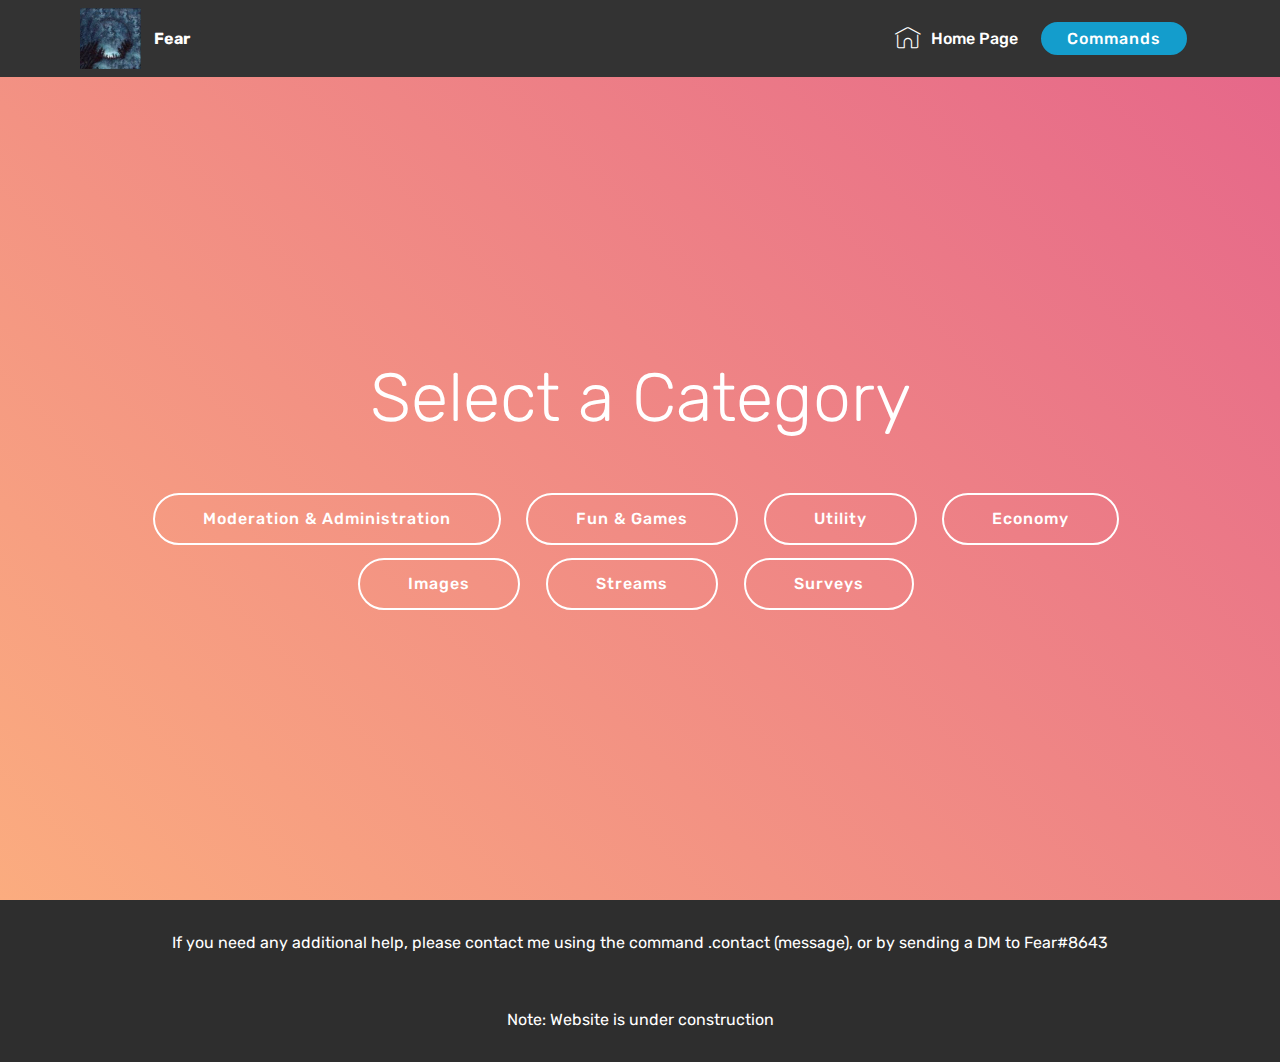
<file: page9.html>
<!DOCTYPE html>
<html >
<head>
  <!-- Site made with Mobirise Website Builder v4.8.1, https://mobirise.com -->
  <meta charset="UTF-8">
  <meta http-equiv="X-UA-Compatible" content="IE=edge">
  <meta name="generator" content="Mobirise v4.8.1, mobirise.com">
  <meta name="viewport" content="width=device-width, initial-scale=1, minimum-scale=1">
  <link rel="shortcut icon" href="assets/images/idk-122x122.jpg" type="image/x-icon">
  <meta name="description" content="Site Creator Description">
  <title>Categories</title>
  <link rel="stylesheet" href="assets/web/assets/mobirise-icons/mobirise-icons.css">
  <link rel="stylesheet" href="assets/tether/tether.min.css">
  <link rel="stylesheet" href="assets/bootstrap/css/bootstrap.min.css">
  <link rel="stylesheet" href="assets/bootstrap/css/bootstrap-grid.min.css">
  <link rel="stylesheet" href="assets/bootstrap/css/bootstrap-reboot.min.css">
  <link rel="stylesheet" href="assets/dropdown/css/style.css">
  <link rel="stylesheet" href="assets/theme/css/style.css">
  <link rel="stylesheet" href="assets/mobirise/css/mbr-additional.css" type="text/css">
  
  
  
</head>
<body>
  <section class="menu cid-qZ2WOPNITt" once="menu" id="menu1-1x">

    

    <nav class="navbar navbar-expand beta-menu navbar-dropdown align-items-center navbar-fixed-top navbar-toggleable-sm">
        <button class="navbar-toggler navbar-toggler-right" type="button" data-toggle="collapse" data-target="#navbarSupportedContent" aria-controls="navbarSupportedContent" aria-expanded="false" aria-label="Toggle navigation">
            <div class="hamburger">
                <span></span>
                <span></span>
                <span></span>
                <span></span>
            </div>
        </button>
        <div class="menu-logo">
            <div class="navbar-brand">
                <span class="navbar-logo">
                    <a href="index.html">
                         <img src="assets/images/idk-122x122.jpg" alt="Mobirise" title="" style="height: 3.8rem;">
                    </a>
                </span>
                <span class="navbar-caption-wrap"><a class="navbar-caption text-white display-4" href="index.html">
                        Fear                  </a></span>
            </div>
        </div>
        <div class="collapse navbar-collapse" id="navbarSupportedContent">
            <ul class="navbar-nav nav-dropdown" data-app-modern-menu="true"><li class="nav-item">
                    <a class="nav-link link text-white display-4" href="index.html">
                        <span class="mbri-home mbr-iconfont mbr-iconfont-btn"></span>
                        Home Page</a>
                </li></ul>
            <div class="navbar-buttons mbr-section-btn"><a class="btn btn-sm btn-primary display-4" href="page9.html">Commands</a></div>
        </div>
    </nav>
</section>

<section class="engine"><a href="https://mobiri.se/x">free css templates</a></section><section class="header11 cid-qZ2YGY7ChW mbr-fullscreen" id="header11-1z">

    <!-- Block parameters controls (Blue "Gear" panel) -->
    
    <!-- End block parameters -->

    
    <div class="container align-left">
        <div class="media-container-column mbr-white col-md-12">
            
            <h1 class="mbr-section-title py-3 mbr-fonts-style display-1"><br>Select a Category</h1>
            
            <div class="mbr-section-btn py-4"><a class="btn btn-md btn-white-outline display-4" href="page2.html">Moderation &amp; Administration</a> <a class="btn btn-md btn-white-outline display-4" href="page3.html">Fun &amp; Games</a> <a class="btn btn-md btn-white-outline display-4" href="page4.html">Utility</a> <a class="btn btn-md btn-white-outline display-4" href="page5.html">Economy</a> <a class="btn btn-md btn-white-outline display-4" href="page6.html">Images</a> <a class="btn btn-md btn-white-outline display-4" href="page7.html">Streams</a> <a class="btn btn-md btn-white-outline display-4" href="page8.html">Surveys</a></div>
        </div>
    </div>

    
</section>

<section once="" class="cid-qZ2I0LUpB5" id="footer6-1y">

    

    

    <div class="container">
        <div class="media-container-row align-center mbr-white">
            <div class="col-12">
                <p class="mbr-text mb-0 mbr-fonts-style display-7">If you need any additional help, please contact me using the command .contact (message), or by sending a DM to Fear#8643
<br><br><br>Note: Website is under construction<br></p>
            </div>
        </div>
    </div>
</section>


  <script src="assets/web/assets/jquery/jquery.min.js"></script>
  <script src="assets/popper/popper.min.js"></script>
  <script src="assets/tether/tether.min.js"></script>
  <script src="assets/bootstrap/js/bootstrap.min.js"></script>
  <script src="assets/smoothscroll/smooth-scroll.js"></script>
  <script src="assets/dropdown/js/script.min.js"></script>
  <script src="assets/touchswipe/jquery.touch-swipe.min.js"></script>
  <script src="assets/theme/js/script.js"></script>
  
  
</body>
</html>
</file>
<file: assets/web/assets/mobirise-icons/mobirise-icons.css>
@font-face {
  font-family: 'MobiriseIcons';
  src:  url('mobirise-icons.eot?spat4u');
  src:  url('mobirise-icons.eot?spat4u#iefix') format('embedded-opentype'),
    url('mobirise-icons.ttf?spat4u') format('truetype'),
    url('mobirise-icons.woff?spat4u') format('woff'),
    url('mobirise-icons.svg?spat4u#MobiriseIcons') format('svg');
  font-weight: normal;
  font-style: normal;
}

[class^="mbri-"], [class*=" mbri-"] {
  /* use !important to prevent issues with browser extensions that change fonts */
  font-family: MobiriseIcons !important;
  speak: none;
  font-style: normal;
  font-weight: normal;
  font-variant: normal;
  text-transform: none;
  line-height: 1;

  /* Better Font Rendering =========== */
  -webkit-font-smoothing: antialiased;
  -moz-osx-font-smoothing: grayscale;
}

.mbri-add-submenu:before {
  content: "\e900";
}
.mbri-alert:before {
  content: "\e901";
}
.mbri-align-center:before {
  content: "\e902";
}
.mbri-align-justify:before {
  content: "\e903";
}
.mbri-align-left:before {
  content: "\e904";
}
.mbri-align-right:before {
  content: "\e905";
}
.mbri-android:before {
  content: "\e906";
}
.mbri-apple:before {
  content: "\e907";
}
.mbri-arrow-down:before {
  content: "\e908";
}
.mbri-arrow-next:before {
  content: "\e909";
}
.mbri-arrow-prev:before {
  content: "\e90a";
}
.mbri-arrow-up:before {
  content: "\e90b";
}
.mbri-bold:before {
  content: "\e90c";
}
.mbri-bookmark:before {
  content: "\e90d";
}
.mbri-bootstrap:before {
  content: "\e90e";
}
.mbri-briefcase:before {
  content: "\e90f";
}
.mbri-browse:before {
  content: "\e910";
}
.mbri-bulleted-list:before {
  content: "\e911";
}
.mbri-calendar:before {
  content: "\e912";
}
.mbri-camera:before {
  content: "\e913";
}
.mbri-cart-add:before {
  content: "\e914";
}
.mbri-cart-full:before {
  content: "\e915";
}
.mbri-cash:before {
  content: "\e916";
}
.mbri-change-style:before {
  content: "\e917";
}
.mbri-chat:before {
  content: "\e918";
}
.mbri-clock:before {
  content: "\e919";
}
.mbri-close:before {
  content: "\e91a";
}
.mbri-cloud:before {
  content: "\e91b";
}
.mbri-code:before {
  content: "\e91c";
}
.mbri-contact-form:before {
  content: "\e91d";
}
.mbri-credit-card:before {
  content: "\e91e";
}
.mbri-cursor-click:before {
  content: "\e91f";
}
.mbri-cust-feedback:before {
  content: "\e920";
}
.mbri-database:before {
  content: "\e921";
}
.mbri-delivery:before {
  content: "\e922";
}
.mbri-desktop:before {
  content: "\e923";
}
.mbri-devices:before {
  content: "\e924";
}
.mbri-down:before {
  content: "\e925";
}
.mbri-download:before {
  content: "\e989";
}
.mbri-drag-n-drop:before {
  content: "\e927";
}
.mbri-drag-n-drop2:before {
  content: "\e928";
}
.mbri-edit:before {
  content: "\e929";
}
.mbri-edit2:before {
  content: "\e92a";
}
.mbri-error:before {
  content: "\e92b";
}
.mbri-extension:before {
  content: "\e92c";
}
.mbri-features:before {
  content: "\e92d";
}
.mbri-file:before {
  content: "\e92e";
}
.mbri-flag:before {
  content: "\e92f";
}
.mbri-folder:before {
  content: "\e930";
}
.mbri-gift:before {
  content: "\e931";
}
.mbri-github:before {
  content: "\e932";
}
.mbri-globe:before {
  content: "\e933";
}
.mbri-globe-2:before {
  content: "\e934";
}
.mbri-growing-chart:before {
  content: "\e935";
}
.mbri-hearth:before {
  content: "\e936";
}
.mbri-help:before {
  content: "\e937";
}
.mbri-home:before {
  content: "\e938";
}
.mbri-hot-cup:before {
  content: "\e939";
}
.mbri-idea:before {
  content: "\e93a";
}
.mbri-image-gallery:before {
  content: "\e93b";
}
.mbri-image-slider:before {
  content: "\e93c";
}
.mbri-info:before {
  content: "\e93d";
}
.mbri-italic:before {
  content: "\e93e";
}
.mbri-key:before {
  content: "\e93f";
}
.mbri-laptop:before {
  content: "\e940";
}
.mbri-layers:before {
  content: "\e941";
}
.mbri-left-right:before {
  content: "\e942";
}
.mbri-left:before {
  content: "\e943";
}
.mbri-letter:before {
  content: "\e944";
}
.mbri-like:before {
  content: "\e945";
}
.mbri-link:before {
  content: "\e946";
}
.mbri-lock:before {
  content: "\e947";
}
.mbri-login:before {
  content: "\e948";
}
.mbri-logout:before {
  content: "\e949";
}
.mbri-magic-stick:before {
  content: "\e94a";
}
.mbri-map-pin:before {
  content: "\e94b";
}
.mbri-menu:before {
  content: "\e94c";
}
.mbri-mobile:before {
  content: "\e94d";
}
.mbri-mobile2:before {
  content: "\e94e";
}
.mbri-mobirise:before {
  content: "\e94f";
}
.mbri-more-horizontal:before {
  content: "\e950";
}
.mbri-more-vertical:before {
  content: "\e951";
}
.mbri-music:before {
  content: "\e952";
}
.mbri-new-file:before {
  content: "\e953";
}
.mbri-numbered-list:before {
  content: "\e954";
}
.mbri-opened-folder:before {
  content: "\e955";
}
.mbri-pages:before {
  content: "\e956";
}
.mbri-paper-plane:before {
  content: "\e957";
}
.mbri-paperclip:before {
  content: "\e958";
}
.mbri-photo:before {
  content: "\e959";
}
.mbri-photos:before {
  content: "\e95a";
}
.mbri-pin:before {
  content: "\e95b";
}
.mbri-play:before {
  content: "\e95c";
}
.mbri-plus:before {
  content: "\e95d";
}
.mbri-preview:before {
  content: "\e95e";
}
.mbri-print:before {
  content: "\e95f";
}
.mbri-protect:before {
  content: "\e960";
}
.mbri-question:before {
  content: "\e961";
}
.mbri-quote-left:before {
  content: "\e962";
}
.mbri-quote-right:before {
  content: "\e963";
}
.mbri-refresh:before {
  content: "\e964";
}
.mbri-responsive:before {
  content: "\e965";
}
.mbri-right:before {
  content: "\e966";
}
.mbri-rocket:before {
  content: "\e967";
}
.mbri-sad-face:before {
  content: "\e968";
}
.mbri-sale:before {
  content: "\e969";
}
.mbri-save:before {
  content: "\e96a";
}
.mbri-search:before {
  content: "\e96b";
}
.mbri-setting:before {
  content: "\e96c";
}
.mbri-setting2:before {
  content: "\e96d";
}
.mbri-setting3:before {
  content: "\e96e";
}
.mbri-share:before {
  content: "\e96f";
}
.mbri-shopping-bag:before {
  content: "\e970";
}
.mbri-shopping-basket:before {
  content: "\e971";
}
.mbri-shopping-cart:before {
  content: "\e972";
}
.mbri-sites:before {
  content: "\e973";
}
.mbri-smile-face:before {
  content: "\e974";
}
.mbri-speed:before {
  content: "\e975";
}
.mbri-star:before {
  content: "\e976";
}
.mbri-success:before {
  content: "\e977";
}
.mbri-sun:before {
  content: "\e978";
}
.mbri-sun2:before {
  content: "\e979";
}
.mbri-tablet:before {
  content: "\e97a";
}
.mbri-tablet-vertical:before {
  content: "\e97b";
}
.mbri-target:before {
  content: "\e97c";
}
.mbri-timer:before {
  content: "\e97d";
}
.mbri-to-ftp:before {
  content: "\e97e";
}
.mbri-to-local-drive:before {
  content: "\e97f";
}
.mbri-touch-swipe:before {
  content: "\e980";
}
.mbri-touch:before {
  content: "\e981";
}
.mbri-trash:before {
  content: "\e982";
}
.mbri-underline:before {
  content: "\e983";
}
.mbri-unlink:before {
  content: "\e984";
}
.mbri-unlock:before {
  content: "\e985";
}
.mbri-up-down:before {
  content: "\e986";
}
.mbri-up:before {
  content: "\e987";
}
.mbri-update:before {
  content: "\e988";
}
.mbri-upload:before {
 content: "\e926"; 
}
.mbri-user:before {
  content: "\e98a";
}
.mbri-user2:before {
  content: "\e98b";
}
.mbri-users:before {
  content: "\e98c";
}
.mbri-video:before {
  content: "\e98d";
}
.mbri-video-play:before {
  content: "\e98e";
}
.mbri-watch:before {
  content: "\e98f";
}
.mbri-website-theme:before {
  content: "\e990";
}
.mbri-wifi:before {
  content: "\e991";
}
.mbri-windows:before {
  content: "\e992";
}
.mbri-zoom-out:before {
  content: "\e993";
}
.mbri-redo:before {
  content: "\e994";
}
.mbri-undo:before {
  content: "\e995";
}
</file>
<file: assets/dropdown/css/style.css>
.navbar-dropdown {
  left: 0;
  padding: 0;
  position: absolute;
  right: 0;
  top: 0;
  transition: all 0.45s ease;
  z-index: 1030;
  background: #282828; }
  .navbar-dropdown .navbar-logo {
    margin-right: 0.8rem;
    transition: margin 0.3s ease-in-out;
    vertical-align: middle; }
    .navbar-dropdown .navbar-logo img {
      height: 3.125rem;
      transition: all 0.3s ease-in-out; }
    .navbar-dropdown .navbar-logo.mbr-iconfont {
      font-size: 3.125rem;
      line-height: 3.125rem; }
  .navbar-dropdown .navbar-caption {
    font-weight: 700;
    white-space: normal;
    vertical-align: -4px;
    line-height: 3.125rem !important; }
    .navbar-dropdown .navbar-caption, .navbar-dropdown .navbar-caption:hover {
      color: inherit;
      text-decoration: none; }
  .navbar-dropdown .mbr-iconfont + .navbar-caption {
    vertical-align: -1px; }
  .navbar-dropdown.navbar-fixed-top {
    position: fixed; }
  .navbar-dropdown .navbar-brand span {
    vertical-align: -4px; }
  .navbar-dropdown.bg-color.transparent {
    background: none; }
  .navbar-dropdown.navbar-short .navbar-brand {
    padding: 0.625rem 0; }
    .navbar-dropdown.navbar-short .navbar-brand span {
      vertical-align: -1px; }
  .navbar-dropdown.navbar-short .navbar-caption {
    line-height: 2.375rem !important;
    vertical-align: -2px; }
  .navbar-dropdown.navbar-short .navbar-logo {
    margin-right: 0.5rem; }
    .navbar-dropdown.navbar-short .navbar-logo img {
      height: 2.375rem; }
    .navbar-dropdown.navbar-short .navbar-logo.mbr-iconfont {
      font-size: 2.375rem;
      line-height: 2.375rem; }
  .navbar-dropdown.navbar-short .mbr-table-cell {
    height: 3.625rem; }
  .navbar-dropdown .navbar-close {
    left: 0.6875rem;
    position: fixed;
    top: 0.75rem;
    z-index: 1000; }
  .navbar-dropdown .hamburger-icon {
    content: "";
    display: inline-block;
    vertical-align: middle;
    width: 16px;
    -webkit-box-shadow: 0 -6px 0 1px #282828,0 0 0 1px #282828,0 6px 0 1px #282828;
    -moz-box-shadow: 0 -6px 0 1px #282828,0 0 0 1px #282828,0 6px 0 1px #282828;
    box-shadow: 0 -6px 0 1px #282828,0 0 0 1px #282828,0 6px 0 1px #282828; }

.dropdown-menu .dropdown-toggle[data-toggle="dropdown-submenu"]::after {
  border-bottom: 0.35em solid transparent;
  border-left: 0.35em solid;
  border-right: 0;
  border-top: 0.35em solid transparent;
  margin-left: 0.3rem; }

.dropdown-menu .dropdown-item:focus {
  outline: 0; }

.nav-dropdown {
  font-size: 0.75rem;
  font-weight: 500;
  height: auto !important; }
  .nav-dropdown .nav-btn {
    padding-left: 1rem; }
  .nav-dropdown .link {
    margin: .667em 1.667em;
    font-weight: 500;
    padding: 0;
    transition: color .2s ease-in-out; }
    .nav-dropdown .link.dropdown-toggle {
      margin-right: 2.583em; }
      .nav-dropdown .link.dropdown-toggle::after {
        margin-left: .25rem;
        border-top: 0.35em solid;
        border-right: 0.35em solid transparent;
        border-left: 0.35em solid transparent;
        border-bottom: 0; }
      .nav-dropdown .link.dropdown-toggle[aria-expanded="true"] {
        margin: 0;
        padding: 0.667em 3.263em  0.667em 1.667em; }
  .nav-dropdown .link::after,
  .nav-dropdown .dropdown-item::after {
    color: inherit; }
  .nav-dropdown .btn {
    font-size: 0.75rem;
    font-weight: 700;
    letter-spacing: 0;
    margin-bottom: 0;
    padding-left: 1.25rem;
    padding-right: 1.25rem; }
  .nav-dropdown .dropdown-menu {
    border-radius: 0;
    border: 0;
    left: 0;
    margin: 0;
    padding-bottom: 1.25rem;
    padding-top: 1.25rem;
    position: relative; }
  .nav-dropdown .dropdown-submenu {
    margin-left: 0.125rem;
    top: 0; }
  .nav-dropdown .dropdown-item {
    font-weight: 500;
    line-height: 2;
    padding: 0.3846em 4.615em 0.3846em 1.5385em;
    position: relative;
    transition: color .2s ease-in-out, background-color .2s ease-in-out; }
    .nav-dropdown .dropdown-item::after {
      margin-top: -0.3077em;
      position: absolute;
      right: 1.1538em;
      top: 50%; }
    .nav-dropdown .dropdown-item:focus, .nav-dropdown .dropdown-item:hover {
      background: none; }

@media (max-width: 767px) {
  .nav-dropdown.navbar-toggleable-sm {
    bottom: 0;
    display: none;
    left: 0;
    overflow-x: hidden;
    position: fixed;
    top: 0;
    transform: translateX(-100%);
    -ms-transform: translateX(-100%);
    -webkit-transform: translateX(-100%);
    width: 18.75rem;
    z-index: 999; } }
.nav-dropdown.navbar-toggleable-xl {
  bottom: 0;
  display: none;
  left: 0;
  overflow-x: hidden;
  position: fixed;
  top: 0;
  transform: translateX(-100%);
  -ms-transform: translateX(-100%);
  -webkit-transform: translateX(-100%);
  width: 18.75rem;
  z-index: 999; }

.nav-dropdown-sm {
  display: block !important;
  overflow-x: hidden;
  overflow: auto;
  padding-top: 3.875rem; }
  .nav-dropdown-sm::after {
    content: "";
    display: block;
    height: 3rem;
    width: 100%; }
  .nav-dropdown-sm.collapse.in ~ .navbar-close {
    display: block !important; }
  .nav-dropdown-sm.collapsing, .nav-dropdown-sm.collapse.in {
    transform: translateX(0);
    -ms-transform: translateX(0);
    -webkit-transform: translateX(0);
    transition: all 0.25s ease-out;
    -webkit-transition: all 0.25s ease-out;
    background: #282828; }
  .nav-dropdown-sm.collapsing[aria-expanded="false"] {
    transform: translateX(-100%);
    -ms-transform: translateX(-100%);
    -webkit-transform: translateX(-100%); }
  .nav-dropdown-sm .nav-item {
    display: block;
    margin-left: 0 !important;
    padding-left: 0; }
  .nav-dropdown-sm .link,
  .nav-dropdown-sm .dropdown-item {
    border-top: 1px dotted rgba(255, 255, 255, 0.1);
    font-size: 0.8125rem;
    line-height: 1.6;
    margin: 0 !important;
    padding: 0.875rem 2.4rem 0.875rem 1.5625rem !important;
    position: relative;
    white-space: normal; }
    .nav-dropdown-sm .link:focus, .nav-dropdown-sm .link:hover,
    .nav-dropdown-sm .dropdown-item:focus,
    .nav-dropdown-sm .dropdown-item:hover {
      background: rgba(0, 0, 0, 0.2) !important;
      color: #c0a375; }
  .nav-dropdown-sm .nav-btn {
    position: relative;
    padding: 1.5625rem 1.5625rem 0 1.5625rem; }
    .nav-dropdown-sm .nav-btn::before {
      border-top: 1px dotted rgba(255, 255, 255, 0.1);
      content: "";
      left: 0;
      position: absolute;
      top: 0;
      width: 100%; }
    .nav-dropdown-sm .nav-btn + .nav-btn {
      padding-top: 0.625rem; }
      .nav-dropdown-sm .nav-btn + .nav-btn::before {
        display: none; }
  .nav-dropdown-sm .btn {
    padding: 0.625rem 0; }
  .nav-dropdown-sm .dropdown-toggle[data-toggle="dropdown-submenu"]::after {
    margin-left: .25rem;
    border-top: 0.35em solid;
    border-right: 0.35em solid transparent;
    border-left: 0.35em solid transparent;
    border-bottom: 0; }
  .nav-dropdown-sm .dropdown-toggle[data-toggle="dropdown-submenu"][aria-expanded="true"]::after {
    border-top: 0;
    border-right: 0.35em solid transparent;
    border-left: 0.35em solid transparent;
    border-bottom: 0.35em solid; }
  .nav-dropdown-sm .dropdown-menu {
    margin: 0;
    padding: 0;
    position: relative;
    top: 0;
    left: 0;
    width: 100%;
    border: 0;
    float: none;
    border-radius: 0;
    background: none; }
  .nav-dropdown-sm .dropdown-submenu {
    left: 100%;
    margin-left: 0.125rem;
    margin-top: -1.25rem;
    top: 0; }

.navbar-toggleable-sm .nav-dropdown .dropdown-menu {
  position: absolute; }

.navbar-toggleable-sm .nav-dropdown .dropdown-submenu {
  left: 100%;
  margin-left: 0.125rem;
  margin-top: -1.25rem;
  top: 0; }

.navbar-toggleable-sm.opened .nav-dropdown .dropdown-menu {
  position: relative; }

.navbar-toggleable-sm.opened .nav-dropdown .dropdown-submenu {
  left: 0;
  margin-left: 00rem;
  margin-top: 0rem;
  top: 0; }

.is-builder .nav-dropdown.collapsing {
  transition: none !important; }

/*# sourceMappingURL=style.css.map */
</file>
<file: assets/theme/css/style.css>
/*!
 * Mobirise v4 theme (https://mobirise.com/)
 * Copyright 2017 Mobirise
 */
section {
  background-color: #eeeeee; }

section,
.container,
.container-fluid {
  position: relative;
  word-wrap: break-word; }

a.mbr-iconfont:hover {
  text-decoration: none; }

.article .lead p, .article .lead ul, .article .lead ol, .article .lead pre, .article .lead blockquote {
  margin-bottom: 0; }

a {
  font-style: normal;
  font-weight: 400;
  cursor: pointer; }
  a, a:hover {
    text-decoration: none; }

figure {
  margin-bottom: 0; }

body {
  color: #232323; }

h1, h2, h3, h4, h5, h6,
.h1, .h2, .h3, .h4, .h5, .h6,
.display-1, .display-2, .display-3, .display-4 {
  line-height: 1;
  word-break: break-word;
  word-wrap: break-word; }

b, strong {
  font-weight: bold; }

blockquote {
  padding: 10px 0 10px 20px;
  position: relative;
  border-left: 2px solid;
  border-color: #ff3366; }

input:-webkit-autofill, input:-webkit-autofill:hover, input:-webkit-autofill:focus, input:-webkit-autofill:active {
  transition-delay: 9999s;
  transition-property: background-color, color; }

textarea[type="hidden"] {
  display: none; }

body {
  position: relative; }

section {
  background-position: 50% 50%;
  background-repeat: no-repeat;
  background-size: cover; }
  section .mbr-background-video,
  section .mbr-background-video-preview {
    position: absolute;
    bottom: 0;
    left: 0;
    right: 0;
    top: 0; }

.hidden {
  visibility: hidden; }

.mbr-z-index20 {
  z-index: 20; }

/*! Base colors */
.mbr-white {
  color: #ffffff; }

.mbr-black {
  color: #000000; }

.mbr-bg-white {
  background-color: #ffffff; }

.mbr-bg-black {
  background-color: #000000; }

/*! Text-aligns */
.align-left {
  text-align: left; }

.align-center {
  text-align: center; }

.align-right {
  text-align: right; }

@media (max-width: 767px) {
  .align-left, .align-center, .align-right, .mbr-section-btn, .mbr-section-title {
    text-align: center; } }
/*! Font-weight  */
.mbr-light {
  font-weight: 300; }

.mbr-regular {
  font-weight: 400; }

.mbr-semibold {
  font-weight: 500; }

.mbr-bold {
  font-weight: 700; }

/*! Media  */
.media-size-item {
  -webkit-flex: 1 1 auto;
  -moz-flex: 1 1 auto;
  -ms-flex: 1 1 auto;
  -o-flex: 1 1 auto;
  flex: 1 1 auto; }

.media-content {
  -webkit-flex-basis: 100%;
  flex-basis: 100%; }

.media-container-row {
  display: -ms-flexbox;
  display: -webkit-flex;
  display: flex;
  -webkit-flex-direction: row;
  -ms-flex-direction: row;
  flex-direction: row;
  -webkit-flex-wrap: wrap;
  -ms-flex-wrap: wrap;
  flex-wrap: wrap;
  -webkit-justify-content: center;
  -ms-flex-pack: center;
  justify-content: center;
  -webkit-align-content: center;
  -ms-flex-line-pack: center;
  align-content: center;
  -webkit-align-items: start;
  -ms-flex-align: start;
  align-items: start; }
  .media-container-row .media-size-item {
    width: 400px; }

.media-container-column {
  display: -ms-flexbox;
  display: -webkit-flex;
  display: flex;
  -webkit-flex-direction: column;
  -ms-flex-direction: column;
  flex-direction: column;
  -webkit-flex-wrap: wrap;
  -ms-flex-wrap: wrap;
  flex-wrap: wrap;
  -webkit-justify-content: center;
  -ms-flex-pack: center;
  justify-content: center;
  -webkit-align-content: center;
  -ms-flex-line-pack: center;
  align-content: center;
  -webkit-align-items: stretch;
  -ms-flex-align: stretch;
  align-items: stretch; }
  .media-container-column > * {
    width: 100%; }

@media (min-width: 992px) {
  .media-container-row {
    -webkit-flex-wrap: nowrap;
    -ms-flex-wrap: nowrap;
    flex-wrap: nowrap; } }
figure {
  overflow: hidden; }

figure[mbr-media-size] {
  transition: width 0.1s; }

.mbr-figure img, .mbr-figure iframe {
  display: block;
  width: 100%; }

.card {
  background-color: transparent;
  border: none; }

.card-img {
  text-align: center;
  flex-shrink: 0; }

.media {
  max-width: 100%;
  margin: 0 auto; }

.mbr-figure {
  -ms-flex-item-align: center;
  -ms-grid-row-align: center;
  -webkit-align-self: center;
  align-self: center; }

.media-container > div {
  max-width: 100%; }

.mbr-figure img, .card-img img {
  width: 100%; }

@media (max-width: 991px) {
  .media-size-item {
    width: auto !important; }

  .media {
    width: auto; }

  .mbr-figure {
    width: 100% !important; } }
/*! Buttons */
.mbr-section-btn {
  margin-left: -.25rem;
  margin-right: -.25rem;
  font-size: 0; }

nav .mbr-section-btn {
  margin-left: 0rem;
  margin-right: 0rem; }

/*! Btn icon margin */
.btn .mbr-iconfont, .btn.btn-sm .mbr-iconfont {
  cursor: pointer;
  margin-right: 0.5rem; }

.btn.btn-md .mbr-iconfont, .btn.btn-md .mbr-iconfont {
  margin-right: 0.8rem; }

.mbr-regular {
  font-weight: 400; }

.mbr-semibold {
  font-weight: 500; }

.mbr-bold {
  font-weight: 700; }

[type="submit"] {
  -webkit-appearance: none; }

/*! Full-screen */
.mbr-fullscreen .mbr-overlay {
  min-height: 100vh; }

.mbr-fullscreen {
  display: flex;
  display: -webkit-flex;
  display: -moz-flex;
  display: -ms-flex;
  display: -o-flex;
  align-items: center;
  -webkit-align-items: center;
  min-height: 100vh;
  padding-top: 3rem;
  padding-bottom: 3rem; }

/*! Map */
.map {
  height: 25rem;
  position: relative; }
  .map iframe {
    width: 100%;
    height: 100%; }

/* Form */
.form-asterisk {
  font-family: initial;
  position: absolute;
  top: -2px;
  font-weight: normal; }

/*! Scroll to top arrow */
.mbr-arrow-up {
  bottom: 25px;
  right: 90px;
  position: fixed;
  text-align: right;
  z-index: 5000;
  color: #ffffff;
  font-size: 32px;
  transform: rotate(180deg);
  -webkit-transform: rotate(180deg); }

.mbr-arrow-up a {
  background: rgba(0, 0, 0, 0.2);
  border-radius: 3px;
  color: #fff;
  display: inline-block;
  height: 60px;
  width: 60px;
  outline-style: none !important;
  position: relative;
  text-decoration: none;
  transition: all .3s ease-in-out;
  cursor: pointer;
  text-align: center; }
  .mbr-arrow-up a:hover {
    background-color: rgba(0, 0, 0, 0.4); }
  .mbr-arrow-up a i {
    line-height: 60px; }

.mbr-arrow-up-icon {
  display: block;
  color: #fff; }

.mbr-arrow-up-icon::before {
  content: "\203a";
  display: inline-block;
  font-family: serif;
  font-size: 32px;
  line-height: 1;
  font-style: normal;
  position: relative;
  top: 6px;
  left: -4px;
  -webkit-transform: rotate(-90deg);
  transform: rotate(-90deg); }

/*! Arrow Down */
.mbr-arrow {
  position: absolute;
  bottom: 45px;
  left: 50%;
  width: 60px;
  height: 60px;
  cursor: pointer;
  background-color: rgba(80, 80, 80, 0.5);
  border-radius: 50%;
  -webkit-transform: translateX(-50%);
  transform: translateX(-50%); }
  .mbr-arrow > a {
    display: inline-block;
    text-decoration: none;
    outline-style: none;
    -webkit-animation: arrowdown 1.7s ease-in-out infinite;
    animation: arrowdown 1.7s ease-in-out infinite; }
    .mbr-arrow > a > i {
      position: absolute;
      top: -2px;
      left: 15px;
      font-size: 2rem; }

@keyframes arrowdown {
  0% {
    transform: translateY(0px);
    -webkit-transform: translateY(0px); }
  50% {
    transform: translateY(-5px);
    -webkit-transform: translateY(-5px); }
  100% {
    transform: translateY(0px);
    -webkit-transform: translateY(0px); } }
@-webkit-keyframes arrowdown {
  0% {
    transform: translateY(0px);
    -webkit-transform: translateY(0px); }
  50% {
    transform: translateY(-5px);
    -webkit-transform: translateY(-5px); }
  100% {
    transform: translateY(0px);
    -webkit-transform: translateY(0px); } }
@media (max-width: 500px) {
  .mbr-arrow-up {
    left: 50%;
    right: auto;
    transform: translateX(-50%) rotate(180deg);
    -webkit-transform: translateX(-50%) rotate(180deg); } }
/*Gradients animation*/
@keyframes gradient-animation {
  from {
    background-position: 0% 100%;
    animation-timing-function: ease-in-out; }
  to {
    background-position: 100% 0%;
    animation-timing-function: ease-in-out; } }
@-webkit-keyframes gradient-animation {
  from {
    background-position: 0% 100%;
    animation-timing-function: ease-in-out; }
  to {
    background-position: 100% 0%;
    animation-timing-function: ease-in-out; } }
.bg-gradient {
  background-size: 200% 200%;
  animation: gradient-animation 5s infinite alternate;
  -webkit-animation: gradient-animation 5s infinite alternate; }

.menu .navbar-brand {
  display: -webkit-flex; }
  .menu .navbar-brand span {
    display: flex;
    display: -webkit-flex; }
  .menu .navbar-brand .navbar-caption-wrap {
    display: -webkit-flex; }
  .menu .navbar-brand .navbar-logo img {
    display: -webkit-flex; }
@media (min-width: 768px) and (max-width: 991px) {
  .menu .navbar-toggleable-sm .navbar-nav {
    display: -webkit-box;
    display: -webkit-flex;
    display: -ms-flexbox; } }
@media (min-width: 992px) {
  .menu .navbar-nav.nav-dropdown {
    display: -webkit-flex; }
  .menu .navbar-toggleable-sm .navbar-collapse {
    display: -webkit-flex !important; } }

/*# sourceMappingURL=style.css.map */
.engine {
	position: absolute;
	text-indent: -2400px;
	text-align: center;
	padding: 0;
	top: 0;
	left: -2400px;
}
</file>
<file: assets/mobirise/css/mbr-additional.css>
@import url(https://fonts.googleapis.com/css?family=Rubik:300,300i,400,400i,500,500i,700,700i,900,900i);





body {
  font-style: normal;
  line-height: 1.5;
}
.mbr-section-title {
  font-style: normal;
  line-height: 1.2;
}
.mbr-section-subtitle {
  line-height: 1.3;
}
.mbr-text {
  font-style: normal;
  line-height: 1.6;
}
.display-1 {
  font-family: 'Rubik', sans-serif;
  font-size: 4.25rem;
}
.display-1 > .mbr-iconfont {
  font-size: 6.8rem;
}
.display-2 {
  font-family: 'Rubik', sans-serif;
  font-size: 3rem;
}
.display-2 > .mbr-iconfont {
  font-size: 4.8rem;
}
.display-4 {
  font-family: 'Rubik', sans-serif;
  font-size: 1rem;
}
.display-4 > .mbr-iconfont {
  font-size: 1.6rem;
}
.display-5 {
  font-family: 'Rubik', sans-serif;
  font-size: 1.5rem;
}
.display-5 > .mbr-iconfont {
  font-size: 2.4rem;
}
.display-7 {
  font-family: 'Rubik', sans-serif;
  font-size: 1rem;
}
.display-7 > .mbr-iconfont {
  font-size: 1.6rem;
}
/* ---- Fluid typography for mobile devices ---- */
/* 1.4 - font scale ratio ( bootstrap == 1.42857 ) */
/* 100vw - current viewport width */
/* (48 - 20)  48 == 48rem == 768px, 20 == 20rem == 320px(minimal supported viewport) */
/* 0.65 - min scale variable, may vary */
@media (max-width: 768px) {
  .display-1 {
    font-size: 3.4rem;
    font-size: calc( 2.1374999999999997rem + (4.25 - 2.1374999999999997) * ((100vw - 20rem) / (48 - 20)));
    line-height: calc( 1.4 * (2.1374999999999997rem + (4.25 - 2.1374999999999997) * ((100vw - 20rem) / (48 - 20))));
  }
  .display-2 {
    font-size: 2.4rem;
    font-size: calc( 1.7rem + (3 - 1.7) * ((100vw - 20rem) / (48 - 20)));
    line-height: calc( 1.4 * (1.7rem + (3 - 1.7) * ((100vw - 20rem) / (48 - 20))));
  }
  .display-4 {
    font-size: 0.8rem;
    font-size: calc( 1rem + (1 - 1) * ((100vw - 20rem) / (48 - 20)));
    line-height: calc( 1.4 * (1rem + (1 - 1) * ((100vw - 20rem) / (48 - 20))));
  }
  .display-5 {
    font-size: 1.2rem;
    font-size: calc( 1.175rem + (1.5 - 1.175) * ((100vw - 20rem) / (48 - 20)));
    line-height: calc( 1.4 * (1.175rem + (1.5 - 1.175) * ((100vw - 20rem) / (48 - 20))));
  }
}
/* Buttons */
.btn {
  font-weight: 500;
  border-width: 2px;
  font-style: normal;
  letter-spacing: 1px;
  margin: .4rem .8rem;
  white-space: normal;
  -webkit-transition: all 0.3s ease-in-out;
  -moz-transition: all 0.3s ease-in-out;
  transition: all 0.3s ease-in-out;
  padding: 1rem 3rem;
  border-radius: 3px;
  display: inline-flex;
  align-items: center;
  justify-content: center;
  word-break: break-word;
}
.btn-sm {
  font-weight: 500;
  letter-spacing: 1px;
  -webkit-transition: all 0.3s ease-in-out;
  -moz-transition: all 0.3s ease-in-out;
  transition: all 0.3s ease-in-out;
  padding: 0.6rem 1.5rem;
  border-radius: 3px;
}
.btn-md {
  font-weight: 500;
  letter-spacing: 1px;
  margin: .4rem .8rem !important;
  -webkit-transition: all 0.3s ease-in-out;
  -moz-transition: all 0.3s ease-in-out;
  transition: all 0.3s ease-in-out;
  padding: 1rem 3rem;
  border-radius: 3px;
}
.btn-lg {
  font-weight: 500;
  letter-spacing: 1px;
  margin: .4rem .8rem !important;
  -webkit-transition: all 0.3s ease-in-out;
  -moz-transition: all 0.3s ease-in-out;
  transition: all 0.3s ease-in-out;
  padding: 1.2rem 3.2rem;
  border-radius: 3px;
}
.bg-primary {
  background-color: #149dcc !important;
}
.bg-success {
  background-color: #f7ed4a !important;
}
.bg-info {
  background-color: #82786e !important;
}
.bg-warning {
  background-color: #879a9f !important;
}
.bg-danger {
  background-color: #b1a374 !important;
}
.btn-primary,
.btn-primary:active {
  background-color: #149dcc !important;
  border-color: #149dcc !important;
  color: #ffffff !important;
}
.btn-primary:hover,
.btn-primary:focus,
.btn-primary.focus,
.btn-primary.active {
  color: #ffffff !important;
  background-color: #0d6786 !important;
  border-color: #0d6786 !important;
}
.btn-primary.disabled,
.btn-primary:disabled {
  color: #ffffff !important;
  background-color: #0d6786 !important;
  border-color: #0d6786 !important;
}
.btn-secondary,
.btn-secondary:active {
  background-color: #ff3366 !important;
  border-color: #ff3366 !important;
  color: #ffffff !important;
}
.btn-secondary:hover,
.btn-secondary:focus,
.btn-secondary.focus,
.btn-secondary.active {
  color: #ffffff !important;
  background-color: #e50039 !important;
  border-color: #e50039 !important;
}
.btn-secondary.disabled,
.btn-secondary:disabled {
  color: #ffffff !important;
  background-color: #e50039 !important;
  border-color: #e50039 !important;
}
.btn-info,
.btn-info:active {
  background-color: #82786e !important;
  border-color: #82786e !important;
  color: #ffffff !important;
}
.btn-info:hover,
.btn-info:focus,
.btn-info.focus,
.btn-info.active {
  color: #ffffff !important;
  background-color: #59524b !important;
  border-color: #59524b !important;
}
.btn-info.disabled,
.btn-info:disabled {
  color: #ffffff !important;
  background-color: #59524b !important;
  border-color: #59524b !important;
}
.btn-success,
.btn-success:active {
  background-color: #f7ed4a !important;
  border-color: #f7ed4a !important;
  color: #3f3c03 !important;
}
.btn-success:hover,
.btn-success:focus,
.btn-success.focus,
.btn-success.active {
  color: #3f3c03 !important;
  background-color: #eadd0a !important;
  border-color: #eadd0a !important;
}
.btn-success.disabled,
.btn-success:disabled {
  color: #3f3c03 !important;
  background-color: #eadd0a !important;
  border-color: #eadd0a !important;
}
.btn-warning,
.btn-warning:active {
  background-color: #879a9f !important;
  border-color: #879a9f !important;
  color: #ffffff !important;
}
.btn-warning:hover,
.btn-warning:focus,
.btn-warning.focus,
.btn-warning.active {
  color: #ffffff !important;
  background-color: #617479 !important;
  border-color: #617479 !important;
}
.btn-warning.disabled,
.btn-warning:disabled {
  color: #ffffff !important;
  background-color: #617479 !important;
  border-color: #617479 !important;
}
.btn-danger,
.btn-danger:active {
  background-color: #b1a374 !important;
  border-color: #b1a374 !important;
  color: #ffffff !important;
}
.btn-danger:hover,
.btn-danger:focus,
.btn-danger.focus,
.btn-danger.active {
  color: #ffffff !important;
  background-color: #8b7d4e !important;
  border-color: #8b7d4e !important;
}
.btn-danger.disabled,
.btn-danger:disabled {
  color: #ffffff !important;
  background-color: #8b7d4e !important;
  border-color: #8b7d4e !important;
}
.btn-white {
  color: #333333 !important;
}
.btn-white,
.btn-white:active {
  background-color: #ffffff !important;
  border-color: #ffffff !important;
  color: #808080 !important;
}
.btn-white:hover,
.btn-white:focus,
.btn-white.focus,
.btn-white.active {
  color: #808080 !important;
  background-color: #d9d9d9 !important;
  border-color: #d9d9d9 !important;
}
.btn-white.disabled,
.btn-white:disabled {
  color: #808080 !important;
  background-color: #d9d9d9 !important;
  border-color: #d9d9d9 !important;
}
.btn-black,
.btn-black:active {
  background-color: #333333 !important;
  border-color: #333333 !important;
  color: #ffffff !important;
}
.btn-black:hover,
.btn-black:focus,
.btn-black.focus,
.btn-black.active {
  color: #ffffff !important;
  background-color: #0d0d0d !important;
  border-color: #0d0d0d !important;
}
.btn-black.disabled,
.btn-black:disabled {
  color: #ffffff !important;
  background-color: #0d0d0d !important;
  border-color: #0d0d0d !important;
}
.btn-primary-outline,
.btn-primary-outline:active {
  background: none;
  border-color: #0b566f;
  color: #0b566f;
}
.btn-primary-outline:hover,
.btn-primary-outline:focus,
.btn-primary-outline.focus,
.btn-primary-outline.active {
  color: #ffffff;
  background-color: #149dcc;
  border-color: #149dcc;
}
.btn-primary-outline.disabled,
.btn-primary-outline:disabled {
  color: #ffffff !important;
  background-color: #149dcc !important;
  border-color: #149dcc !important;
}
.btn-secondary-outline,
.btn-secondary-outline:active {
  background: none;
  border-color: #cc0033;
  color: #cc0033;
}
.btn-secondary-outline:hover,
.btn-secondary-outline:focus,
.btn-secondary-outline.focus,
.btn-secondary-outline.active {
  color: #ffffff;
  background-color: #ff3366;
  border-color: #ff3366;
}
.btn-secondary-outline.disabled,
.btn-secondary-outline:disabled {
  color: #ffffff !important;
  background-color: #ff3366 !important;
  border-color: #ff3366 !important;
}
.btn-info-outline,
.btn-info-outline:active {
  background: none;
  border-color: #4b453f;
  color: #4b453f;
}
.btn-info-outline:hover,
.btn-info-outline:focus,
.btn-info-outline.focus,
.btn-info-outline.active {
  color: #ffffff;
  background-color: #82786e;
  border-color: #82786e;
}
.btn-info-outline.disabled,
.btn-info-outline:disabled {
  color: #ffffff !important;
  background-color: #82786e !important;
  border-color: #82786e !important;
}
.btn-success-outline,
.btn-success-outline:active {
  background: none;
  border-color: #d2c609;
  color: #d2c609;
}
.btn-success-outline:hover,
.btn-success-outline:focus,
.btn-success-outline.focus,
.btn-success-outline.active {
  color: #3f3c03;
  background-color: #f7ed4a;
  border-color: #f7ed4a;
}
.btn-success-outline.disabled,
.btn-success-outline:disabled {
  color: #3f3c03 !important;
  background-color: #f7ed4a !important;
  border-color: #f7ed4a !important;
}
.btn-warning-outline,
.btn-warning-outline:active {
  background: none;
  border-color: #55666b;
  color: #55666b;
}
.btn-warning-outline:hover,
.btn-warning-outline:focus,
.btn-warning-outline.focus,
.btn-warning-outline.active {
  color: #ffffff;
  background-color: #879a9f;
  border-color: #879a9f;
}
.btn-warning-outline.disabled,
.btn-warning-outline:disabled {
  color: #ffffff !important;
  background-color: #879a9f !important;
  border-color: #879a9f !important;
}
.btn-danger-outline,
.btn-danger-outline:active {
  background: none;
  border-color: #7a6e45;
  color: #7a6e45;
}
.btn-danger-outline:hover,
.btn-danger-outline:focus,
.btn-danger-outline.focus,
.btn-danger-outline.active {
  color: #ffffff;
  background-color: #b1a374;
  border-color: #b1a374;
}
.btn-danger-outline.disabled,
.btn-danger-outline:disabled {
  color: #ffffff !important;
  background-color: #b1a374 !important;
  border-color: #b1a374 !important;
}
.btn-black-outline,
.btn-black-outline:active {
  background: none;
  border-color: #000000;
  color: #000000;
}
.btn-black-outline:hover,
.btn-black-outline:focus,
.btn-black-outline.focus,
.btn-black-outline.active {
  color: #ffffff;
  background-color: #333333;
  border-color: #333333;
}
.btn-black-outline.disabled,
.btn-black-outline:disabled {
  color: #ffffff !important;
  background-color: #333333 !important;
  border-color: #333333 !important;
}
.btn-white-outline,
.btn-white-outline:active,
.btn-white-outline.active {
  background: none;
  border-color: #ffffff;
  color: #ffffff;
}
.btn-white-outline:hover,
.btn-white-outline:focus,
.btn-white-outline.focus {
  color: #333333;
  background-color: #ffffff;
  border-color: #ffffff;
}
.text-primary {
  color: #149dcc !important;
}
.text-secondary {
  color: #ff3366 !important;
}
.text-success {
  color: #f7ed4a !important;
}
.text-info {
  color: #82786e !important;
}
.text-warning {
  color: #879a9f !important;
}
.text-danger {
  color: #b1a374 !important;
}
.text-white {
  color: #ffffff !important;
}
.text-black {
  color: #000000 !important;
}
a.text-primary:hover,
a.text-primary:focus {
  color: #0b566f !important;
}
a.text-secondary:hover,
a.text-secondary:focus {
  color: #cc0033 !important;
}
a.text-success:hover,
a.text-success:focus {
  color: #d2c609 !important;
}
a.text-info:hover,
a.text-info:focus {
  color: #4b453f !important;
}
a.text-warning:hover,
a.text-warning:focus {
  color: #55666b !important;
}
a.text-danger:hover,
a.text-danger:focus {
  color: #7a6e45 !important;
}
a.text-white:hover,
a.text-white:focus {
  color: #b3b3b3 !important;
}
a.text-black:hover,
a.text-black:focus {
  color: #4d4d4d !important;
}
.alert-success {
  background-color: #70c770;
}
.alert-info {
  background-color: #82786e;
}
.alert-warning {
  background-color: #879a9f;
}
.alert-danger {
  background-color: #b1a374;
}
.mbr-section-btn a.btn:not(.btn-form) {
  border-radius: 100px;
}
.mbr-section-btn a.btn:not(.btn-form):hover,
.mbr-section-btn a.btn:not(.btn-form):focus {
  box-shadow: none !important;
}
.mbr-section-btn a.btn:not(.btn-form):hover,
.mbr-section-btn a.btn:not(.btn-form):focus {
  box-shadow: 0 10px 40px 0 rgba(0, 0, 0, 0.2) !important;
  -webkit-box-shadow: 0 10px 40px 0 rgba(0, 0, 0, 0.2) !important;
}
.mbr-gallery-filter li a {
  border-radius: 100px !important;
}
.mbr-gallery-filter li.active .btn {
  background-color: #149dcc;
  border-color: #149dcc;
  color: #ffffff;
}
.mbr-gallery-filter li.active .btn:focus {
  box-shadow: none;
}
.nav-tabs .nav-link {
  border-radius: 100px !important;
}
.btn-form {
  border-radius: 0;
}
.btn-form:hover {
  cursor: pointer;
}
a,
a:hover {
  color: #149dcc;
}
.mbr-plan-header.bg-primary .mbr-plan-subtitle,
.mbr-plan-header.bg-primary .mbr-plan-price-desc {
  color: #b4e6f8;
}
.mbr-plan-header.bg-success .mbr-plan-subtitle,
.mbr-plan-header.bg-success .mbr-plan-price-desc {
  color: #ffffff;
}
.mbr-plan-header.bg-info .mbr-plan-subtitle,
.mbr-plan-header.bg-info .mbr-plan-price-desc {
  color: #beb8b2;
}
.mbr-plan-header.bg-warning .mbr-plan-subtitle,
.mbr-plan-header.bg-warning .mbr-plan-price-desc {
  color: #ced6d8;
}
.mbr-plan-header.bg-danger .mbr-plan-subtitle,
.mbr-plan-header.bg-danger .mbr-plan-price-desc {
  color: #dfd9c6;
}
/* Scroll to top button*/
.scrollToTop_wraper {
  display: none;
}
#scrollToTop a i:before {
  content: '';
  position: absolute;
  height: 40%;
  top: 25%;
  background: #fff;
  width: 2px;
  left: calc(50% - 1px);
}
#scrollToTop a i:after {
  content: '';
  position: absolute;
  display: block;
  border-top: 2px solid #fff;
  border-right: 2px solid #fff;
  width: 40%;
  height: 40%;
  left: 30%;
  bottom: 30%;
  transform: rotate(135deg);
}
/* Others*/
.note-check a[data-value=Rubik] {
  font-style: normal;
}
.mbr-arrow a {
  color: #ffffff;
}
@media (max-width: 767px) {
  .mbr-arrow {
    display: none;
  }
}
.form-control-label {
  position: relative;
  cursor: pointer;
  margin-bottom: .357em;
  padding: 0;
}
.alert {
  color: #ffffff;
  border-radius: 0;
  border: 0;
  font-size: .875rem;
  line-height: 1.5;
  margin-bottom: 1.875rem;
  padding: 1.25rem;
  position: relative;
}
.alert.alert-form::after {
  background-color: inherit;
  bottom: -7px;
  content: "";
  display: block;
  height: 14px;
  left: 50%;
  margin-left: -7px;
  position: absolute;
  transform: rotate(45deg);
  width: 14px;
}
.form-control {
  background-color: #f5f5f5;
  box-shadow: none;
  color: #565656;
  font-family: 'Rubik', sans-serif;
  font-size: 1rem;
  line-height: 1.43;
  min-height: 3.5em;
  padding: 1.07em .5em;
}
.form-control > .mbr-iconfont {
  font-size: 1.6rem;
}
.form-control,
.form-control:focus {
  border: 1px solid #e8e8e8;
}
.form-active .form-control:invalid {
  border-color: red;
}
.mbr-overlay {
  background-color: #000;
  bottom: 0;
  left: 0;
  opacity: .5;
  position: absolute;
  right: 0;
  top: 0;
  z-index: 0;
}
blockquote {
  font-style: italic;
  padding: 10px 0 10px 20px;
  font-size: 1.09rem;
  position: relative;
  border-color: #149dcc;
  border-width: 3px;
}
ul,
ol,
pre,
blockquote {
  margin-bottom: 2.3125rem;
}
pre {
  background: #f4f4f4;
  padding: 10px 24px;
  white-space: pre-wrap;
}
.inactive {
  -webkit-user-select: none;
  -moz-user-select: none;
  -ms-user-select: none;
  user-select: none;
  pointer-events: none;
  -webkit-user-drag: none;
  user-drag: none;
}
.mbr-section__comments .row {
  justify-content: center;
}
/* Forms */
.mbr-form .btn {
  margin: .4rem 0;
}
.mbr-form .input-group-btn a.btn {
  border-radius: 100px !important;
}
.mbr-form .input-group-btn a.btn:hover {
  box-shadow: 0 10px 40px 0 rgba(0, 0, 0, 0.2);
}
.mbr-form .input-group-btn button[type="submit"] {
  border-radius: 100px !important;
  padding: 1rem 3rem;
}
.mbr-form .input-group-btn button[type="submit"]:hover {
  box-shadow: 0 10px 40px 0 rgba(0, 0, 0, 0.2);
}
.form2 .form-control {
  border-top-left-radius: 100px;
  border-bottom-left-radius: 100px;
}
.form2 .input-group-btn a.btn {
  border-top-left-radius: 0 !important;
  border-bottom-left-radius: 0 !important;
}
.form2 .input-group-btn button[type="submit"] {
  border-top-left-radius: 0 !important;
  border-bottom-left-radius: 0 !important;
}
.form3 input[type="email"] {
  border-radius: 100px !important;
}
@media (max-width: 349px) {
  .form2 input[type="email"] {
    border-radius: 100px !important;
  }
  .form2 .input-group-btn a.btn {
    border-radius: 100px !important;
  }
  .form2 .input-group-btn button[type="submit"] {
    border-radius: 100px !important;
  }
}
@media (max-width: 767px) {
  .btn {
    font-size: .75rem !important;
  }
  .btn .mbr-iconfont {
    font-size: 1rem !important;
  }
}
/* Social block */
.btn-social {
  font-size: 20px;
  border-radius: 50%;
  padding: 0;
  width: 44px;
  height: 44px;
  line-height: 44px;
  text-align: center;
  position: relative;
  border: 2px solid #c0a375;
  border-color: #149dcc;
  color: #232323;
  cursor: pointer;
}
.btn-social i {
  top: 0;
  line-height: 44px;
  width: 44px;
}
.btn-social:hover {
  color: #fff;
  background: #149dcc;
}
.btn-social + .btn {
  margin-left: .1rem;
}
/* Footer */
.mbr-footer-content li::before,
.mbr-footer .mbr-contacts li::before {
  background: #149dcc;
}
.mbr-footer-content li a:hover,
.mbr-footer .mbr-contacts li a:hover {
  color: #149dcc;
}
.footer3 input[type="email"],
.footer4 input[type="email"] {
  border-radius: 100px !important;
}
.footer3 .input-group-btn a.btn,
.footer4 .input-group-btn a.btn {
  border-radius: 100px !important;
}
.footer3 .input-group-btn button[type="submit"],
.footer4 .input-group-btn button[type="submit"] {
  border-radius: 100px !important;
}
/* Headers*/
.header13 .form-inline input[type="email"],
.header14 .form-inline input[type="email"] {
  border-radius: 100px;
}
.header13 .form-inline input[type="text"],
.header14 .form-inline input[type="text"] {
  border-radius: 100px;
}
.header13 .form-inline input[type="tel"],
.header14 .form-inline input[type="tel"] {
  border-radius: 100px;
}
.header13 .form-inline a.btn,
.header14 .form-inline a.btn {
  border-radius: 100px;
}
.header13 .form-inline button,
.header14 .form-inline button {
  border-radius: 100px !important;
}
.offset-1 {
  margin-left: 8.33333%;
}
.offset-2 {
  margin-left: 16.66667%;
}
.offset-3 {
  margin-left: 25%;
}
.offset-4 {
  margin-left: 33.33333%;
}
.offset-5 {
  margin-left: 41.66667%;
}
.offset-6 {
  margin-left: 50%;
}
.offset-7 {
  margin-left: 58.33333%;
}
.offset-8 {
  margin-left: 66.66667%;
}
.offset-9 {
  margin-left: 75%;
}
.offset-10 {
  margin-left: 83.33333%;
}
.offset-11 {
  margin-left: 91.66667%;
}
@media (min-width: 576px) {
  .offset-sm-0 {
    margin-left: 0%;
  }
  .offset-sm-1 {
    margin-left: 8.33333%;
  }
  .offset-sm-2 {
    margin-left: 16.66667%;
  }
  .offset-sm-3 {
    margin-left: 25%;
  }
  .offset-sm-4 {
    margin-left: 33.33333%;
  }
  .offset-sm-5 {
    margin-left: 41.66667%;
  }
  .offset-sm-6 {
    margin-left: 50%;
  }
  .offset-sm-7 {
    margin-left: 58.33333%;
  }
  .offset-sm-8 {
    margin-left: 66.66667%;
  }
  .offset-sm-9 {
    margin-left: 75%;
  }
  .offset-sm-10 {
    margin-left: 83.33333%;
  }
  .offset-sm-11 {
    margin-left: 91.66667%;
  }
}
@media (min-width: 768px) {
  .offset-md-0 {
    margin-left: 0%;
  }
  .offset-md-1 {
    margin-left: 8.33333%;
  }
  .offset-md-2 {
    margin-left: 16.66667%;
  }
  .offset-md-3 {
    margin-left: 25%;
  }
  .offset-md-4 {
    margin-left: 33.33333%;
  }
  .offset-md-5 {
    margin-left: 41.66667%;
  }
  .offset-md-6 {
    margin-left: 50%;
  }
  .offset-md-7 {
    margin-left: 58.33333%;
  }
  .offset-md-8 {
    margin-left: 66.66667%;
  }
  .offset-md-9 {
    margin-left: 75%;
  }
  .offset-md-10 {
    margin-left: 83.33333%;
  }
  .offset-md-11 {
    margin-left: 91.66667%;
  }
}
@media (min-width: 992px) {
  .offset-lg-0 {
    margin-left: 0%;
  }
  .offset-lg-1 {
    margin-left: 8.33333%;
  }
  .offset-lg-2 {
    margin-left: 16.66667%;
  }
  .offset-lg-3 {
    margin-left: 25%;
  }
  .offset-lg-4 {
    margin-left: 33.33333%;
  }
  .offset-lg-5 {
    margin-left: 41.66667%;
  }
  .offset-lg-6 {
    margin-left: 50%;
  }
  .offset-lg-7 {
    margin-left: 58.33333%;
  }
  .offset-lg-8 {
    margin-left: 66.66667%;
  }
  .offset-lg-9 {
    margin-left: 75%;
  }
  .offset-lg-10 {
    margin-left: 83.33333%;
  }
  .offset-lg-11 {
    margin-left: 91.66667%;
  }
}
@media (min-width: 1200px) {
  .offset-xl-0 {
    margin-left: 0%;
  }
  .offset-xl-1 {
    margin-left: 8.33333%;
  }
  .offset-xl-2 {
    margin-left: 16.66667%;
  }
  .offset-xl-3 {
    margin-left: 25%;
  }
  .offset-xl-4 {
    margin-left: 33.33333%;
  }
  .offset-xl-5 {
    margin-left: 41.66667%;
  }
  .offset-xl-6 {
    margin-left: 50%;
  }
  .offset-xl-7 {
    margin-left: 58.33333%;
  }
  .offset-xl-8 {
    margin-left: 66.66667%;
  }
  .offset-xl-9 {
    margin-left: 75%;
  }
  .offset-xl-10 {
    margin-left: 83.33333%;
  }
  .offset-xl-11 {
    margin-left: 91.66667%;
  }
}
.navbar-toggler {
  -webkit-align-self: flex-start;
  -ms-flex-item-align: start;
  align-self: flex-start;
  padding: 0.25rem 0.75rem;
  font-size: 1.25rem;
  line-height: 1;
  background: transparent;
  border: 1px solid transparent;
  -webkit-border-radius: 0.25rem;
  border-radius: 0.25rem;
}
.navbar-toggler:focus,
.navbar-toggler:hover {
  text-decoration: none;
}
.navbar-toggler-icon {
  display: inline-block;
  width: 1.5em;
  height: 1.5em;
  vertical-align: middle;
  content: "";
  background: no-repeat center center;
  -webkit-background-size: 100% 100%;
  -o-background-size: 100% 100%;
  background-size: 100% 100%;
}
.navbar-toggler-left {
  position: absolute;
  left: 1rem;
}
.navbar-toggler-right {
  position: absolute;
  right: 1rem;
}
@media (max-width: 575px) {
  .navbar-toggleable .navbar-nav .dropdown-menu {
    position: static;
    float: none;
  }
  .navbar-toggleable > .container {
    padding-right: 0;
    padding-left: 0;
  }
}
@media (min-width: 576px) {
  .navbar-toggleable {
    -webkit-box-orient: horizontal;
    -webkit-box-direction: normal;
    -webkit-flex-direction: row;
    -ms-flex-direction: row;
    flex-direction: row;
    -webkit-flex-wrap: nowrap;
    -ms-flex-wrap: nowrap;
    flex-wrap: nowrap;
    -webkit-box-align: center;
    -webkit-align-items: center;
    -ms-flex-align: center;
    align-items: center;
  }
  .navbar-toggleable .navbar-nav {
    -webkit-box-orient: horizontal;
    -webkit-box-direction: normal;
    -webkit-flex-direction: row;
    -ms-flex-direction: row;
    flex-direction: row;
  }
  .navbar-toggleable .navbar-nav .nav-link {
    padding-right: .5rem;
    padding-left: .5rem;
  }
  .navbar-toggleable > .container {
    display: -webkit-box;
    display: -webkit-flex;
    display: -ms-flexbox;
    display: flex;
    -webkit-flex-wrap: nowrap;
    -ms-flex-wrap: nowrap;
    flex-wrap: nowrap;
    -webkit-box-align: center;
    -webkit-align-items: center;
    -ms-flex-align: center;
    align-items: center;
  }
  .navbar-toggleable .navbar-collapse {
    display: -webkit-box !important;
    display: -webkit-flex !important;
    display: -ms-flexbox !important;
    display: flex !important;
    width: 100%;
  }
  .navbar-toggleable .navbar-toggler {
    display: none;
  }
}
@media (max-width: 767px) {
  .navbar-toggleable-sm .navbar-nav .dropdown-menu {
    position: static;
    float: none;
  }
  .navbar-toggleable-sm > .container {
    padding-right: 0;
    padding-left: 0;
  }
}
@media (min-width: 768px) {
  .navbar-toggleable-sm {
    -webkit-box-orient: horizontal;
    -webkit-box-direction: normal;
    -webkit-flex-direction: row;
    -ms-flex-direction: row;
    flex-direction: row;
    -webkit-flex-wrap: nowrap;
    -ms-flex-wrap: nowrap;
    flex-wrap: nowrap;
    -webkit-box-align: center;
    -webkit-align-items: center;
    -ms-flex-align: center;
    align-items: center;
  }
  .navbar-toggleable-sm .navbar-nav {
    -webkit-box-orient: horizontal;
    -webkit-box-direction: normal;
    -webkit-flex-direction: row;
    -ms-flex-direction: row;
    flex-direction: row;
  }
  .navbar-toggleable-sm .navbar-nav .nav-link {
    padding-right: .5rem;
    padding-left: .5rem;
  }
  .navbar-toggleable-sm > .container {
    display: -webkit-box;
    display: -webkit-flex;
    display: -ms-flexbox;
    display: flex;
    -webkit-flex-wrap: nowrap;
    -ms-flex-wrap: nowrap;
    flex-wrap: nowrap;
    -webkit-box-align: center;
    -webkit-align-items: center;
    -ms-flex-align: center;
    align-items: center;
  }
  .navbar-toggleable-sm .navbar-collapse {
    display: -webkit-box !important;
    display: -webkit-flex !important;
    display: -ms-flexbox !important;
    display: flex !important;
    width: 100%;
  }
  .navbar-toggleable-sm .navbar-toggler {
    display: none;
  }
}
@media (max-width: 991px) {
  .navbar-toggleable-md .navbar-nav .dropdown-menu {
    position: static;
    float: none;
  }
  .navbar-toggleable-md > .container {
    padding-right: 0;
    padding-left: 0;
  }
}
@media (min-width: 992px) {
  .navbar-toggleable-md {
    -webkit-box-orient: horizontal;
    -webkit-box-direction: normal;
    -webkit-flex-direction: row;
    -ms-flex-direction: row;
    flex-direction: row;
    -webkit-flex-wrap: nowrap;
    -ms-flex-wrap: nowrap;
    flex-wrap: nowrap;
    -webkit-box-align: center;
    -webkit-align-items: center;
    -ms-flex-align: center;
    align-items: center;
  }
  .navbar-toggleable-md .navbar-nav {
    -webkit-box-orient: horizontal;
    -webkit-box-direction: normal;
    -webkit-flex-direction: row;
    -ms-flex-direction: row;
    flex-direction: row;
  }
  .navbar-toggleable-md .navbar-nav .nav-link {
    padding-right: .5rem;
    padding-left: .5rem;
  }
  .navbar-toggleable-md > .container {
    display: -webkit-box;
    display: -webkit-flex;
    display: -ms-flexbox;
    display: flex;
    -webkit-flex-wrap: nowrap;
    -ms-flex-wrap: nowrap;
    flex-wrap: nowrap;
    -webkit-box-align: center;
    -webkit-align-items: center;
    -ms-flex-align: center;
    align-items: center;
  }
  .navbar-toggleable-md .navbar-collapse {
    display: -webkit-box !important;
    display: -webkit-flex !important;
    display: -ms-flexbox !important;
    display: flex !important;
    width: 100%;
  }
  .navbar-toggleable-md .navbar-toggler {
    display: none;
  }
}
@media (max-width: 1199px) {
  .navbar-toggleable-lg .navbar-nav .dropdown-menu {
    position: static;
    float: none;
  }
  .navbar-toggleable-lg > .container {
    padding-right: 0;
    padding-left: 0;
  }
}
@media (min-width: 1200px) {
  .navbar-toggleable-lg {
    -webkit-box-orient: horizontal;
    -webkit-box-direction: normal;
    -webkit-flex-direction: row;
    -ms-flex-direction: row;
    flex-direction: row;
    -webkit-flex-wrap: nowrap;
    -ms-flex-wrap: nowrap;
    flex-wrap: nowrap;
    -webkit-box-align: center;
    -webkit-align-items: center;
    -ms-flex-align: center;
    align-items: center;
  }
  .navbar-toggleable-lg .navbar-nav {
    -webkit-box-orient: horizontal;
    -webkit-box-direction: normal;
    -webkit-flex-direction: row;
    -ms-flex-direction: row;
    flex-direction: row;
  }
  .navbar-toggleable-lg .navbar-nav .nav-link {
    padding-right: .5rem;
    padding-left: .5rem;
  }
  .navbar-toggleable-lg > .container {
    display: -webkit-box;
    display: -webkit-flex;
    display: -ms-flexbox;
    display: flex;
    -webkit-flex-wrap: nowrap;
    -ms-flex-wrap: nowrap;
    flex-wrap: nowrap;
    -webkit-box-align: center;
    -webkit-align-items: center;
    -ms-flex-align: center;
    align-items: center;
  }
  .navbar-toggleable-lg .navbar-collapse {
    display: -webkit-box !important;
    display: -webkit-flex !important;
    display: -ms-flexbox !important;
    display: flex !important;
    width: 100%;
  }
  .navbar-toggleable-lg .navbar-toggler {
    display: none;
  }
}
.navbar-toggleable-xl {
  -webkit-box-orient: horizontal;
  -webkit-box-direction: normal;
  -webkit-flex-direction: row;
  -ms-flex-direction: row;
  flex-direction: row;
  -webkit-flex-wrap: nowrap;
  -ms-flex-wrap: nowrap;
  flex-wrap: nowrap;
  -webkit-box-align: center;
  -webkit-align-items: center;
  -ms-flex-align: center;
  align-items: center;
}
.navbar-toggleable-xl .navbar-nav .dropdown-menu {
  position: static;
  float: none;
}
.navbar-toggleable-xl > .container {
  padding-right: 0;
  padding-left: 0;
}
.navbar-toggleable-xl .navbar-nav {
  -webkit-box-orient: horizontal;
  -webkit-box-direction: normal;
  -webkit-flex-direction: row;
  -ms-flex-direction: row;
  flex-direction: row;
}
.navbar-toggleable-xl .navbar-nav .nav-link {
  padding-right: .5rem;
  padding-left: .5rem;
}
.navbar-toggleable-xl > .container {
  display: -webkit-box;
  display: -webkit-flex;
  display: -ms-flexbox;
  display: flex;
  -webkit-flex-wrap: nowrap;
  -ms-flex-wrap: nowrap;
  flex-wrap: nowrap;
  -webkit-box-align: center;
  -webkit-align-items: center;
  -ms-flex-align: center;
  align-items: center;
}
.navbar-toggleable-xl .navbar-collapse {
  display: -webkit-box !important;
  display: -webkit-flex !important;
  display: -ms-flexbox !important;
  display: flex !important;
  width: 100%;
}
.navbar-toggleable-xl .navbar-toggler {
  display: none;
}
.card-img {
  width: auto;
}
.menu .navbar.collapsed:not(.beta-menu) {
  flex-direction: column;
}
.carousel-item.active,
.carousel-item-next,
.carousel-item-prev {
  display: -webkit-box;
  display: -webkit-flex;
  display: -ms-flexbox;
  display: flex;
}
.note-air-layout .dropup .dropdown-menu,
.note-air-layout .navbar-fixed-bottom .dropdown .dropdown-menu {
  bottom: initial !important;
}
html,
body {
  height: auto;
  min-height: 100vh;
}
.dropup .dropdown-toggle::after {
  display: none;
}
.cid-qZ2WOPNITt .navbar {
  padding: .5rem 0;
  background: #333333;
  transition: none;
  min-height: 77px;
}
.cid-qZ2WOPNITt .navbar-dropdown.bg-color.transparent.opened {
  background: #333333;
}
.cid-qZ2WOPNITt a {
  font-style: normal;
}
.cid-qZ2WOPNITt .nav-item span {
  padding-right: 0.4em;
  line-height: 0.5em;
  vertical-align: text-bottom;
  position: relative;
  text-decoration: none;
}
.cid-qZ2WOPNITt .nav-item a {
  display: flex;
  align-items: center;
  justify-content: center;
  padding: 0.7rem 0 !important;
  margin: 0rem .65rem !important;
}
.cid-qZ2WOPNITt .nav-item:focus,
.cid-qZ2WOPNITt .nav-link:focus {
  outline: none;
}
.cid-qZ2WOPNITt .btn {
  padding: 0.4rem 1.5rem;
  display: inline-flex;
  align-items: center;
}
.cid-qZ2WOPNITt .btn .mbr-iconfont {
  font-size: 1.6rem;
}
.cid-qZ2WOPNITt .menu-logo {
  margin-right: auto;
}
.cid-qZ2WOPNITt .menu-logo .navbar-brand {
  display: flex;
  margin-left: 5rem;
  padding: 0;
  transition: padding .2s;
  min-height: 3.8rem;
  align-items: center;
}
.cid-qZ2WOPNITt .menu-logo .navbar-brand .navbar-caption-wrap {
  display: -webkit-flex;
  -webkit-align-items: center;
  align-items: center;
  word-break: break-word;
  min-width: 7rem;
  margin: .3rem 0;
}
.cid-qZ2WOPNITt .menu-logo .navbar-brand .navbar-caption-wrap .navbar-caption {
  line-height: 1.2rem !important;
  padding-right: 2rem;
}
.cid-qZ2WOPNITt .menu-logo .navbar-brand .navbar-logo {
  font-size: 4rem;
  transition: font-size 0.25s;
}
.cid-qZ2WOPNITt .menu-logo .navbar-brand .navbar-logo img {
  display: flex;
}
.cid-qZ2WOPNITt .menu-logo .navbar-brand .navbar-logo .mbr-iconfont {
  transition: font-size 0.25s;
}
.cid-qZ2WOPNITt .navbar-toggleable-sm .navbar-collapse {
  justify-content: flex-end;
  -webkit-justify-content: flex-end;
  padding-right: 5rem;
  width: auto;
}
.cid-qZ2WOPNITt .navbar-toggleable-sm .navbar-collapse .navbar-nav {
  flex-wrap: wrap;
  -webkit-flex-wrap: wrap;
  padding-left: 0;
}
.cid-qZ2WOPNITt .navbar-toggleable-sm .navbar-collapse .navbar-nav .nav-item {
  -webkit-align-self: center;
  align-self: center;
}
.cid-qZ2WOPNITt .navbar-toggleable-sm .navbar-collapse .navbar-buttons {
  padding-left: 0;
  padding-bottom: 0;
}
.cid-qZ2WOPNITt .dropdown .dropdown-menu {
  background: #333333;
  display: none;
  position: absolute;
  min-width: 5rem;
  padding-top: 1.4rem;
  padding-bottom: 1.4rem;
  text-align: left;
}
.cid-qZ2WOPNITt .dropdown .dropdown-menu .dropdown-item {
  width: auto;
  padding: 0.235em 1.5385em 0.235em 1.5385em !important;
}
.cid-qZ2WOPNITt .dropdown .dropdown-menu .dropdown-item::after {
  right: 0.5rem;
}
.cid-qZ2WOPNITt .dropdown .dropdown-menu .dropdown-submenu {
  margin: 0;
}
.cid-qZ2WOPNITt .dropdown.open > .dropdown-menu {
  display: block;
}
.cid-qZ2WOPNITt .navbar-toggleable-sm.opened:after {
  position: absolute;
  width: 100vw;
  height: 100vh;
  content: '';
  background-color: rgba(0, 0, 0, 0.1);
  left: 0;
  bottom: 0;
  transform: translateY(100%);
  -webkit-transform: translateY(100%);
  z-index: 1000;
}
.cid-qZ2WOPNITt .navbar.navbar-short {
  min-height: 60px;
  transition: all .2s;
}
.cid-qZ2WOPNITt .navbar.navbar-short .navbar-toggler-right {
  top: 20px;
}
.cid-qZ2WOPNITt .navbar.navbar-short .navbar-logo a {
  font-size: 2.5rem !important;
  line-height: 2.5rem;
  transition: font-size 0.25s;
}
.cid-qZ2WOPNITt .navbar.navbar-short .navbar-logo a .mbr-iconfont {
  font-size: 2.5rem !important;
}
.cid-qZ2WOPNITt .navbar.navbar-short .navbar-logo a img {
  height: 3rem !important;
}
.cid-qZ2WOPNITt .navbar.navbar-short .navbar-brand {
  min-height: 3rem;
}
.cid-qZ2WOPNITt button.navbar-toggler {
  width: 31px;
  height: 18px;
  cursor: pointer;
  transition: all .2s;
  top: 1.5rem;
  right: 1rem;
}
.cid-qZ2WOPNITt button.navbar-toggler:focus {
  outline: none;
}
.cid-qZ2WOPNITt button.navbar-toggler .hamburger span {
  position: absolute;
  right: 0;
  width: 30px;
  height: 2px;
  border-right: 5px;
  background-color: #ffffff;
}
.cid-qZ2WOPNITt button.navbar-toggler .hamburger span:nth-child(1) {
  top: 0;
  transition: all .2s;
}
.cid-qZ2WOPNITt button.navbar-toggler .hamburger span:nth-child(2) {
  top: 8px;
  transition: all .15s;
}
.cid-qZ2WOPNITt button.navbar-toggler .hamburger span:nth-child(3) {
  top: 8px;
  transition: all .15s;
}
.cid-qZ2WOPNITt button.navbar-toggler .hamburger span:nth-child(4) {
  top: 16px;
  transition: all .2s;
}
.cid-qZ2WOPNITt nav.opened .hamburger span:nth-child(1) {
  top: 8px;
  width: 0;
  opacity: 0;
  right: 50%;
  transition: all .2s;
}
.cid-qZ2WOPNITt nav.opened .hamburger span:nth-child(2) {
  -webkit-transform: rotate(45deg);
  transform: rotate(45deg);
  transition: all .25s;
}
.cid-qZ2WOPNITt nav.opened .hamburger span:nth-child(3) {
  -webkit-transform: rotate(-45deg);
  transform: rotate(-45deg);
  transition: all .25s;
}
.cid-qZ2WOPNITt nav.opened .hamburger span:nth-child(4) {
  top: 8px;
  width: 0;
  opacity: 0;
  right: 50%;
  transition: all .2s;
}
.cid-qZ2WOPNITt .collapsed.navbar-expand {
  flex-direction: column;
}
.cid-qZ2WOPNITt .collapsed .btn {
  display: flex;
}
.cid-qZ2WOPNITt .collapsed .navbar-collapse {
  display: none !important;
  padding-right: 0 !important;
}
.cid-qZ2WOPNITt .collapsed .navbar-collapse.collapsing,
.cid-qZ2WOPNITt .collapsed .navbar-collapse.show {
  display: block !important;
}
.cid-qZ2WOPNITt .collapsed .navbar-collapse.collapsing .navbar-nav,
.cid-qZ2WOPNITt .collapsed .navbar-collapse.show .navbar-nav {
  display: block;
  text-align: center;
}
.cid-qZ2WOPNITt .collapsed .navbar-collapse.collapsing .navbar-nav .nav-item,
.cid-qZ2WOPNITt .collapsed .navbar-collapse.show .navbar-nav .nav-item {
  clear: both;
}
.cid-qZ2WOPNITt .collapsed .navbar-collapse.collapsing .navbar-buttons,
.cid-qZ2WOPNITt .collapsed .navbar-collapse.show .navbar-buttons {
  text-align: center;
}
.cid-qZ2WOPNITt .collapsed .navbar-collapse.collapsing .navbar-buttons:last-child,
.cid-qZ2WOPNITt .collapsed .navbar-collapse.show .navbar-buttons:last-child {
  margin-bottom: 1rem;
}
.cid-qZ2WOPNITt .collapsed button.navbar-toggler {
  display: block;
}
.cid-qZ2WOPNITt .collapsed .navbar-brand {
  margin-left: 1rem !important;
}
.cid-qZ2WOPNITt .collapsed .navbar-toggleable-sm {
  flex-direction: column;
  -webkit-flex-direction: column;
}
.cid-qZ2WOPNITt .collapsed .dropdown .dropdown-menu {
  width: 100%;
  text-align: center;
  position: relative;
  opacity: 0;
  display: block;
  height: 0;
  visibility: hidden;
  padding: 0;
  transition-duration: .5s;
  transition-property: opacity,padding,height;
}
.cid-qZ2WOPNITt .collapsed .dropdown.open > .dropdown-menu {
  position: relative;
  opacity: 1;
  height: auto;
  padding: 1.4rem 0;
  visibility: visible;
}
.cid-qZ2WOPNITt .collapsed .dropdown .dropdown-submenu {
  left: 0;
  text-align: center;
  width: 100%;
}
.cid-qZ2WOPNITt .collapsed .dropdown .dropdown-toggle[data-toggle="dropdown-submenu"]::after {
  margin-top: 0;
  position: inherit;
  right: 0;
  top: 50%;
  display: inline-block;
  width: 0;
  height: 0;
  margin-left: .3em;
  vertical-align: middle;
  content: "";
  border-top: .30em solid;
  border-right: .30em solid transparent;
  border-left: .30em solid transparent;
}
@media (max-width: 991px) {
  .cid-qZ2WOPNITt .navbar-expand {
    flex-direction: column;
  }
  .cid-qZ2WOPNITt img {
    height: 3.8rem !important;
  }
  .cid-qZ2WOPNITt .btn {
    display: flex;
  }
  .cid-qZ2WOPNITt button.navbar-toggler {
    display: block;
  }
  .cid-qZ2WOPNITt .navbar-brand {
    margin-left: 1rem !important;
  }
  .cid-qZ2WOPNITt .navbar-toggleable-sm {
    flex-direction: column;
    -webkit-flex-direction: column;
  }
  .cid-qZ2WOPNITt .navbar-collapse {
    display: none !important;
    padding-right: 0 !important;
  }
  .cid-qZ2WOPNITt .navbar-collapse.collapsing,
  .cid-qZ2WOPNITt .navbar-collapse.show {
    display: block !important;
  }
  .cid-qZ2WOPNITt .navbar-collapse.collapsing .navbar-nav,
  .cid-qZ2WOPNITt .navbar-collapse.show .navbar-nav {
    display: block;
    text-align: center;
  }
  .cid-qZ2WOPNITt .navbar-collapse.collapsing .navbar-nav .nav-item,
  .cid-qZ2WOPNITt .navbar-collapse.show .navbar-nav .nav-item {
    clear: both;
  }
  .cid-qZ2WOPNITt .navbar-collapse.collapsing .navbar-buttons,
  .cid-qZ2WOPNITt .navbar-collapse.show .navbar-buttons {
    text-align: center;
  }
  .cid-qZ2WOPNITt .navbar-collapse.collapsing .navbar-buttons:last-child,
  .cid-qZ2WOPNITt .navbar-collapse.show .navbar-buttons:last-child {
    margin-bottom: 1rem;
  }
  .cid-qZ2WOPNITt .dropdown .dropdown-menu {
    width: 100%;
    text-align: center;
    position: relative;
    opacity: 0;
    display: block;
    height: 0;
    visibility: hidden;
    padding: 0;
    transition-duration: .5s;
    transition-property: opacity,padding,height;
  }
  .cid-qZ2WOPNITt .dropdown.open > .dropdown-menu {
    position: relative;
    opacity: 1;
    height: auto;
    padding: 1.4rem 0;
    visibility: visible;
  }
  .cid-qZ2WOPNITt .dropdown .dropdown-submenu {
    left: 0;
    text-align: center;
    width: 100%;
  }
  .cid-qZ2WOPNITt .dropdown .dropdown-toggle[data-toggle="dropdown-submenu"]::after {
    margin-top: 0;
    position: inherit;
    right: 0;
    top: 50%;
    display: inline-block;
    width: 0;
    height: 0;
    margin-left: .3em;
    vertical-align: middle;
    content: "";
    border-top: .30em solid;
    border-right: .30em solid transparent;
    border-left: .30em solid transparent;
  }
}
@media (min-width: 767px) {
  .cid-qZ2WOPNITt .menu-logo {
    flex-shrink: 0;
  }
}
.cid-qZ2WOPNITt .navbar-collapse {
  flex-basis: auto;
}
.cid-qZ2WOPNITt .nav-link:hover,
.cid-qZ2WOPNITt .dropdown-item:hover {
  color: #c1c1c1 !important;
}
.cid-qZ2l6GgDX7 {
  background: linear-gradient(45deg, #7fd9fc, #6576aa);
}
.cid-qZ2I0LUpB5 {
  padding-top: 30px;
  padding-bottom: 30px;
  background-color: #2e2e2e;
}
.cid-qZ2IpNRqNm .navbar {
  padding: .5rem 0;
  background: #333333;
  transition: none;
  min-height: 77px;
}
.cid-qZ2IpNRqNm .navbar-dropdown.bg-color.transparent.opened {
  background: #333333;
}
.cid-qZ2IpNRqNm a {
  font-style: normal;
}
.cid-qZ2IpNRqNm .nav-item span {
  padding-right: 0.4em;
  line-height: 0.5em;
  vertical-align: text-bottom;
  position: relative;
  text-decoration: none;
}
.cid-qZ2IpNRqNm .nav-item a {
  display: flex;
  align-items: center;
  justify-content: center;
  padding: 0.7rem 0 !important;
  margin: 0rem .65rem !important;
}
.cid-qZ2IpNRqNm .nav-item:focus,
.cid-qZ2IpNRqNm .nav-link:focus {
  outline: none;
}
.cid-qZ2IpNRqNm .btn {
  padding: 0.4rem 1.5rem;
  display: inline-flex;
  align-items: center;
}
.cid-qZ2IpNRqNm .btn .mbr-iconfont {
  font-size: 1.6rem;
}
.cid-qZ2IpNRqNm .menu-logo {
  margin-right: auto;
}
.cid-qZ2IpNRqNm .menu-logo .navbar-brand {
  display: flex;
  margin-left: 5rem;
  padding: 0;
  transition: padding .2s;
  min-height: 3.8rem;
  align-items: center;
}
.cid-qZ2IpNRqNm .menu-logo .navbar-brand .navbar-caption-wrap {
  display: -webkit-flex;
  -webkit-align-items: center;
  align-items: center;
  word-break: break-word;
  min-width: 7rem;
  margin: .3rem 0;
}
.cid-qZ2IpNRqNm .menu-logo .navbar-brand .navbar-caption-wrap .navbar-caption {
  line-height: 1.2rem !important;
  padding-right: 2rem;
}
.cid-qZ2IpNRqNm .menu-logo .navbar-brand .navbar-logo {
  font-size: 4rem;
  transition: font-size 0.25s;
}
.cid-qZ2IpNRqNm .menu-logo .navbar-brand .navbar-logo img {
  display: flex;
}
.cid-qZ2IpNRqNm .menu-logo .navbar-brand .navbar-logo .mbr-iconfont {
  transition: font-size 0.25s;
}
.cid-qZ2IpNRqNm .navbar-toggleable-sm .navbar-collapse {
  justify-content: flex-end;
  -webkit-justify-content: flex-end;
  padding-right: 5rem;
  width: auto;
}
.cid-qZ2IpNRqNm .navbar-toggleable-sm .navbar-collapse .navbar-nav {
  flex-wrap: wrap;
  -webkit-flex-wrap: wrap;
  padding-left: 0;
}
.cid-qZ2IpNRqNm .navbar-toggleable-sm .navbar-collapse .navbar-nav .nav-item {
  -webkit-align-self: center;
  align-self: center;
}
.cid-qZ2IpNRqNm .navbar-toggleable-sm .navbar-collapse .navbar-buttons {
  padding-left: 0;
  padding-bottom: 0;
}
.cid-qZ2IpNRqNm .dropdown .dropdown-menu {
  background: #333333;
  display: none;
  position: absolute;
  min-width: 5rem;
  padding-top: 1.4rem;
  padding-bottom: 1.4rem;
  text-align: left;
}
.cid-qZ2IpNRqNm .dropdown .dropdown-menu .dropdown-item {
  width: auto;
  padding: 0.235em 1.5385em 0.235em 1.5385em !important;
}
.cid-qZ2IpNRqNm .dropdown .dropdown-menu .dropdown-item::after {
  right: 0.5rem;
}
.cid-qZ2IpNRqNm .dropdown .dropdown-menu .dropdown-submenu {
  margin: 0;
}
.cid-qZ2IpNRqNm .dropdown.open > .dropdown-menu {
  display: block;
}
.cid-qZ2IpNRqNm .navbar-toggleable-sm.opened:after {
  position: absolute;
  width: 100vw;
  height: 100vh;
  content: '';
  background-color: rgba(0, 0, 0, 0.1);
  left: 0;
  bottom: 0;
  transform: translateY(100%);
  -webkit-transform: translateY(100%);
  z-index: 1000;
}
.cid-qZ2IpNRqNm .navbar.navbar-short {
  min-height: 60px;
  transition: all .2s;
}
.cid-qZ2IpNRqNm .navbar.navbar-short .navbar-toggler-right {
  top: 20px;
}
.cid-qZ2IpNRqNm .navbar.navbar-short .navbar-logo a {
  font-size: 2.5rem !important;
  line-height: 2.5rem;
  transition: font-size 0.25s;
}
.cid-qZ2IpNRqNm .navbar.navbar-short .navbar-logo a .mbr-iconfont {
  font-size: 2.5rem !important;
}
.cid-qZ2IpNRqNm .navbar.navbar-short .navbar-logo a img {
  height: 3rem !important;
}
.cid-qZ2IpNRqNm .navbar.navbar-short .navbar-brand {
  min-height: 3rem;
}
.cid-qZ2IpNRqNm button.navbar-toggler {
  width: 31px;
  height: 18px;
  cursor: pointer;
  transition: all .2s;
  top: 1.5rem;
  right: 1rem;
}
.cid-qZ2IpNRqNm button.navbar-toggler:focus {
  outline: none;
}
.cid-qZ2IpNRqNm button.navbar-toggler .hamburger span {
  position: absolute;
  right: 0;
  width: 30px;
  height: 2px;
  border-right: 5px;
  background-color: #ffffff;
}
.cid-qZ2IpNRqNm button.navbar-toggler .hamburger span:nth-child(1) {
  top: 0;
  transition: all .2s;
}
.cid-qZ2IpNRqNm button.navbar-toggler .hamburger span:nth-child(2) {
  top: 8px;
  transition: all .15s;
}
.cid-qZ2IpNRqNm button.navbar-toggler .hamburger span:nth-child(3) {
  top: 8px;
  transition: all .15s;
}
.cid-qZ2IpNRqNm button.navbar-toggler .hamburger span:nth-child(4) {
  top: 16px;
  transition: all .2s;
}
.cid-qZ2IpNRqNm nav.opened .hamburger span:nth-child(1) {
  top: 8px;
  width: 0;
  opacity: 0;
  right: 50%;
  transition: all .2s;
}
.cid-qZ2IpNRqNm nav.opened .hamburger span:nth-child(2) {
  -webkit-transform: rotate(45deg);
  transform: rotate(45deg);
  transition: all .25s;
}
.cid-qZ2IpNRqNm nav.opened .hamburger span:nth-child(3) {
  -webkit-transform: rotate(-45deg);
  transform: rotate(-45deg);
  transition: all .25s;
}
.cid-qZ2IpNRqNm nav.opened .hamburger span:nth-child(4) {
  top: 8px;
  width: 0;
  opacity: 0;
  right: 50%;
  transition: all .2s;
}
.cid-qZ2IpNRqNm .collapsed.navbar-expand {
  flex-direction: column;
}
.cid-qZ2IpNRqNm .collapsed .btn {
  display: flex;
}
.cid-qZ2IpNRqNm .collapsed .navbar-collapse {
  display: none !important;
  padding-right: 0 !important;
}
.cid-qZ2IpNRqNm .collapsed .navbar-collapse.collapsing,
.cid-qZ2IpNRqNm .collapsed .navbar-collapse.show {
  display: block !important;
}
.cid-qZ2IpNRqNm .collapsed .navbar-collapse.collapsing .navbar-nav,
.cid-qZ2IpNRqNm .collapsed .navbar-collapse.show .navbar-nav {
  display: block;
  text-align: center;
}
.cid-qZ2IpNRqNm .collapsed .navbar-collapse.collapsing .navbar-nav .nav-item,
.cid-qZ2IpNRqNm .collapsed .navbar-collapse.show .navbar-nav .nav-item {
  clear: both;
}
.cid-qZ2IpNRqNm .collapsed .navbar-collapse.collapsing .navbar-buttons,
.cid-qZ2IpNRqNm .collapsed .navbar-collapse.show .navbar-buttons {
  text-align: center;
}
.cid-qZ2IpNRqNm .collapsed .navbar-collapse.collapsing .navbar-buttons:last-child,
.cid-qZ2IpNRqNm .collapsed .navbar-collapse.show .navbar-buttons:last-child {
  margin-bottom: 1rem;
}
.cid-qZ2IpNRqNm .collapsed button.navbar-toggler {
  display: block;
}
.cid-qZ2IpNRqNm .collapsed .navbar-brand {
  margin-left: 1rem !important;
}
.cid-qZ2IpNRqNm .collapsed .navbar-toggleable-sm {
  flex-direction: column;
  -webkit-flex-direction: column;
}
.cid-qZ2IpNRqNm .collapsed .dropdown .dropdown-menu {
  width: 100%;
  text-align: center;
  position: relative;
  opacity: 0;
  display: block;
  height: 0;
  visibility: hidden;
  padding: 0;
  transition-duration: .5s;
  transition-property: opacity,padding,height;
}
.cid-qZ2IpNRqNm .collapsed .dropdown.open > .dropdown-menu {
  position: relative;
  opacity: 1;
  height: auto;
  padding: 1.4rem 0;
  visibility: visible;
}
.cid-qZ2IpNRqNm .collapsed .dropdown .dropdown-submenu {
  left: 0;
  text-align: center;
  width: 100%;
}
.cid-qZ2IpNRqNm .collapsed .dropdown .dropdown-toggle[data-toggle="dropdown-submenu"]::after {
  margin-top: 0;
  position: inherit;
  right: 0;
  top: 50%;
  display: inline-block;
  width: 0;
  height: 0;
  margin-left: .3em;
  vertical-align: middle;
  content: "";
  border-top: .30em solid;
  border-right: .30em solid transparent;
  border-left: .30em solid transparent;
}
@media (max-width: 991px) {
  .cid-qZ2IpNRqNm .navbar-expand {
    flex-direction: column;
  }
  .cid-qZ2IpNRqNm img {
    height: 3.8rem !important;
  }
  .cid-qZ2IpNRqNm .btn {
    display: flex;
  }
  .cid-qZ2IpNRqNm button.navbar-toggler {
    display: block;
  }
  .cid-qZ2IpNRqNm .navbar-brand {
    margin-left: 1rem !important;
  }
  .cid-qZ2IpNRqNm .navbar-toggleable-sm {
    flex-direction: column;
    -webkit-flex-direction: column;
  }
  .cid-qZ2IpNRqNm .navbar-collapse {
    display: none !important;
    padding-right: 0 !important;
  }
  .cid-qZ2IpNRqNm .navbar-collapse.collapsing,
  .cid-qZ2IpNRqNm .navbar-collapse.show {
    display: block !important;
  }
  .cid-qZ2IpNRqNm .navbar-collapse.collapsing .navbar-nav,
  .cid-qZ2IpNRqNm .navbar-collapse.show .navbar-nav {
    display: block;
    text-align: center;
  }
  .cid-qZ2IpNRqNm .navbar-collapse.collapsing .navbar-nav .nav-item,
  .cid-qZ2IpNRqNm .navbar-collapse.show .navbar-nav .nav-item {
    clear: both;
  }
  .cid-qZ2IpNRqNm .navbar-collapse.collapsing .navbar-buttons,
  .cid-qZ2IpNRqNm .navbar-collapse.show .navbar-buttons {
    text-align: center;
  }
  .cid-qZ2IpNRqNm .navbar-collapse.collapsing .navbar-buttons:last-child,
  .cid-qZ2IpNRqNm .navbar-collapse.show .navbar-buttons:last-child {
    margin-bottom: 1rem;
  }
  .cid-qZ2IpNRqNm .dropdown .dropdown-menu {
    width: 100%;
    text-align: center;
    position: relative;
    opacity: 0;
    display: block;
    height: 0;
    visibility: hidden;
    padding: 0;
    transition-duration: .5s;
    transition-property: opacity,padding,height;
  }
  .cid-qZ2IpNRqNm .dropdown.open > .dropdown-menu {
    position: relative;
    opacity: 1;
    height: auto;
    padding: 1.4rem 0;
    visibility: visible;
  }
  .cid-qZ2IpNRqNm .dropdown .dropdown-submenu {
    left: 0;
    text-align: center;
    width: 100%;
  }
  .cid-qZ2IpNRqNm .dropdown .dropdown-toggle[data-toggle="dropdown-submenu"]::after {
    margin-top: 0;
    position: inherit;
    right: 0;
    top: 50%;
    display: inline-block;
    width: 0;
    height: 0;
    margin-left: .3em;
    vertical-align: middle;
    content: "";
    border-top: .30em solid;
    border-right: .30em solid transparent;
    border-left: .30em solid transparent;
  }
}
@media (min-width: 767px) {
  .cid-qZ2IpNRqNm .menu-logo {
    flex-shrink: 0;
  }
}
.cid-qZ2IpNRqNm .navbar-collapse {
  flex-basis: auto;
}
.cid-qZ2IpNRqNm .nav-link:hover,
.cid-qZ2IpNRqNm .dropdown-item:hover {
  color: #c1c1c1 !important;
}
.cid-qZ2I0LUpB5 {
  padding-top: 30px;
  padding-bottom: 30px;
  background-color: #2e2e2e;
}
.cid-qZ2LpfJq7d {
  padding-top: 60px;
  padding-bottom: 0px;
  background-color: #ffffff;
}
.cid-qZ2LpfJq7d .mbr-text,
.cid-qZ2LpfJq7d blockquote {
  color: #767676;
}
.cid-qZ2Lq8TsLD {
  padding-top: 0px;
  padding-bottom: 0px;
  background-color: #ffffff;
}
.cid-qZ2Lq8TsLD .mbr-text,
.cid-qZ2Lq8TsLD blockquote {
  color: #767676;
}
.cid-qZ2LqBdTEj {
  padding-top: 0px;
  padding-bottom: 0px;
  background-color: #ffffff;
}
.cid-qZ2LqBdTEj .mbr-text,
.cid-qZ2LqBdTEj blockquote {
  color: #767676;
}
.cid-qZ2LrBpuaz {
  padding-top: 0px;
  padding-bottom: 0px;
  background-color: #ffffff;
}
.cid-qZ2LrBpuaz .mbr-text,
.cid-qZ2LrBpuaz blockquote {
  color: #767676;
}
.cid-qZ2Ls7ptxw {
  padding-top: 0px;
  padding-bottom: 0px;
  background-color: #ffffff;
}
.cid-qZ2Ls7ptxw .mbr-text,
.cid-qZ2Ls7ptxw blockquote {
  color: #767676;
}
.cid-qZ2IpNRqNm .navbar {
  padding: .5rem 0;
  background: #333333;
  transition: none;
  min-height: 77px;
}
.cid-qZ2IpNRqNm .navbar-dropdown.bg-color.transparent.opened {
  background: #333333;
}
.cid-qZ2IpNRqNm a {
  font-style: normal;
}
.cid-qZ2IpNRqNm .nav-item span {
  padding-right: 0.4em;
  line-height: 0.5em;
  vertical-align: text-bottom;
  position: relative;
  text-decoration: none;
}
.cid-qZ2IpNRqNm .nav-item a {
  display: flex;
  align-items: center;
  justify-content: center;
  padding: 0.7rem 0 !important;
  margin: 0rem .65rem !important;
}
.cid-qZ2IpNRqNm .nav-item:focus,
.cid-qZ2IpNRqNm .nav-link:focus {
  outline: none;
}
.cid-qZ2IpNRqNm .btn {
  padding: 0.4rem 1.5rem;
  display: inline-flex;
  align-items: center;
}
.cid-qZ2IpNRqNm .btn .mbr-iconfont {
  font-size: 1.6rem;
}
.cid-qZ2IpNRqNm .menu-logo {
  margin-right: auto;
}
.cid-qZ2IpNRqNm .menu-logo .navbar-brand {
  display: flex;
  margin-left: 5rem;
  padding: 0;
  transition: padding .2s;
  min-height: 3.8rem;
  align-items: center;
}
.cid-qZ2IpNRqNm .menu-logo .navbar-brand .navbar-caption-wrap {
  display: -webkit-flex;
  -webkit-align-items: center;
  align-items: center;
  word-break: break-word;
  min-width: 7rem;
  margin: .3rem 0;
}
.cid-qZ2IpNRqNm .menu-logo .navbar-brand .navbar-caption-wrap .navbar-caption {
  line-height: 1.2rem !important;
  padding-right: 2rem;
}
.cid-qZ2IpNRqNm .menu-logo .navbar-brand .navbar-logo {
  font-size: 4rem;
  transition: font-size 0.25s;
}
.cid-qZ2IpNRqNm .menu-logo .navbar-brand .navbar-logo img {
  display: flex;
}
.cid-qZ2IpNRqNm .menu-logo .navbar-brand .navbar-logo .mbr-iconfont {
  transition: font-size 0.25s;
}
.cid-qZ2IpNRqNm .navbar-toggleable-sm .navbar-collapse {
  justify-content: flex-end;
  -webkit-justify-content: flex-end;
  padding-right: 5rem;
  width: auto;
}
.cid-qZ2IpNRqNm .navbar-toggleable-sm .navbar-collapse .navbar-nav {
  flex-wrap: wrap;
  -webkit-flex-wrap: wrap;
  padding-left: 0;
}
.cid-qZ2IpNRqNm .navbar-toggleable-sm .navbar-collapse .navbar-nav .nav-item {
  -webkit-align-self: center;
  align-self: center;
}
.cid-qZ2IpNRqNm .navbar-toggleable-sm .navbar-collapse .navbar-buttons {
  padding-left: 0;
  padding-bottom: 0;
}
.cid-qZ2IpNRqNm .dropdown .dropdown-menu {
  background: #333333;
  display: none;
  position: absolute;
  min-width: 5rem;
  padding-top: 1.4rem;
  padding-bottom: 1.4rem;
  text-align: left;
}
.cid-qZ2IpNRqNm .dropdown .dropdown-menu .dropdown-item {
  width: auto;
  padding: 0.235em 1.5385em 0.235em 1.5385em !important;
}
.cid-qZ2IpNRqNm .dropdown .dropdown-menu .dropdown-item::after {
  right: 0.5rem;
}
.cid-qZ2IpNRqNm .dropdown .dropdown-menu .dropdown-submenu {
  margin: 0;
}
.cid-qZ2IpNRqNm .dropdown.open > .dropdown-menu {
  display: block;
}
.cid-qZ2IpNRqNm .navbar-toggleable-sm.opened:after {
  position: absolute;
  width: 100vw;
  height: 100vh;
  content: '';
  background-color: rgba(0, 0, 0, 0.1);
  left: 0;
  bottom: 0;
  transform: translateY(100%);
  -webkit-transform: translateY(100%);
  z-index: 1000;
}
.cid-qZ2IpNRqNm .navbar.navbar-short {
  min-height: 60px;
  transition: all .2s;
}
.cid-qZ2IpNRqNm .navbar.navbar-short .navbar-toggler-right {
  top: 20px;
}
.cid-qZ2IpNRqNm .navbar.navbar-short .navbar-logo a {
  font-size: 2.5rem !important;
  line-height: 2.5rem;
  transition: font-size 0.25s;
}
.cid-qZ2IpNRqNm .navbar.navbar-short .navbar-logo a .mbr-iconfont {
  font-size: 2.5rem !important;
}
.cid-qZ2IpNRqNm .navbar.navbar-short .navbar-logo a img {
  height: 3rem !important;
}
.cid-qZ2IpNRqNm .navbar.navbar-short .navbar-brand {
  min-height: 3rem;
}
.cid-qZ2IpNRqNm button.navbar-toggler {
  width: 31px;
  height: 18px;
  cursor: pointer;
  transition: all .2s;
  top: 1.5rem;
  right: 1rem;
}
.cid-qZ2IpNRqNm button.navbar-toggler:focus {
  outline: none;
}
.cid-qZ2IpNRqNm button.navbar-toggler .hamburger span {
  position: absolute;
  right: 0;
  width: 30px;
  height: 2px;
  border-right: 5px;
  background-color: #ffffff;
}
.cid-qZ2IpNRqNm button.navbar-toggler .hamburger span:nth-child(1) {
  top: 0;
  transition: all .2s;
}
.cid-qZ2IpNRqNm button.navbar-toggler .hamburger span:nth-child(2) {
  top: 8px;
  transition: all .15s;
}
.cid-qZ2IpNRqNm button.navbar-toggler .hamburger span:nth-child(3) {
  top: 8px;
  transition: all .15s;
}
.cid-qZ2IpNRqNm button.navbar-toggler .hamburger span:nth-child(4) {
  top: 16px;
  transition: all .2s;
}
.cid-qZ2IpNRqNm nav.opened .hamburger span:nth-child(1) {
  top: 8px;
  width: 0;
  opacity: 0;
  right: 50%;
  transition: all .2s;
}
.cid-qZ2IpNRqNm nav.opened .hamburger span:nth-child(2) {
  -webkit-transform: rotate(45deg);
  transform: rotate(45deg);
  transition: all .25s;
}
.cid-qZ2IpNRqNm nav.opened .hamburger span:nth-child(3) {
  -webkit-transform: rotate(-45deg);
  transform: rotate(-45deg);
  transition: all .25s;
}
.cid-qZ2IpNRqNm nav.opened .hamburger span:nth-child(4) {
  top: 8px;
  width: 0;
  opacity: 0;
  right: 50%;
  transition: all .2s;
}
.cid-qZ2IpNRqNm .collapsed.navbar-expand {
  flex-direction: column;
}
.cid-qZ2IpNRqNm .collapsed .btn {
  display: flex;
}
.cid-qZ2IpNRqNm .collapsed .navbar-collapse {
  display: none !important;
  padding-right: 0 !important;
}
.cid-qZ2IpNRqNm .collapsed .navbar-collapse.collapsing,
.cid-qZ2IpNRqNm .collapsed .navbar-collapse.show {
  display: block !important;
}
.cid-qZ2IpNRqNm .collapsed .navbar-collapse.collapsing .navbar-nav,
.cid-qZ2IpNRqNm .collapsed .navbar-collapse.show .navbar-nav {
  display: block;
  text-align: center;
}
.cid-qZ2IpNRqNm .collapsed .navbar-collapse.collapsing .navbar-nav .nav-item,
.cid-qZ2IpNRqNm .collapsed .navbar-collapse.show .navbar-nav .nav-item {
  clear: both;
}
.cid-qZ2IpNRqNm .collapsed .navbar-collapse.collapsing .navbar-buttons,
.cid-qZ2IpNRqNm .collapsed .navbar-collapse.show .navbar-buttons {
  text-align: center;
}
.cid-qZ2IpNRqNm .collapsed .navbar-collapse.collapsing .navbar-buttons:last-child,
.cid-qZ2IpNRqNm .collapsed .navbar-collapse.show .navbar-buttons:last-child {
  margin-bottom: 1rem;
}
.cid-qZ2IpNRqNm .collapsed button.navbar-toggler {
  display: block;
}
.cid-qZ2IpNRqNm .collapsed .navbar-brand {
  margin-left: 1rem !important;
}
.cid-qZ2IpNRqNm .collapsed .navbar-toggleable-sm {
  flex-direction: column;
  -webkit-flex-direction: column;
}
.cid-qZ2IpNRqNm .collapsed .dropdown .dropdown-menu {
  width: 100%;
  text-align: center;
  position: relative;
  opacity: 0;
  display: block;
  height: 0;
  visibility: hidden;
  padding: 0;
  transition-duration: .5s;
  transition-property: opacity,padding,height;
}
.cid-qZ2IpNRqNm .collapsed .dropdown.open > .dropdown-menu {
  position: relative;
  opacity: 1;
  height: auto;
  padding: 1.4rem 0;
  visibility: visible;
}
.cid-qZ2IpNRqNm .collapsed .dropdown .dropdown-submenu {
  left: 0;
  text-align: center;
  width: 100%;
}
.cid-qZ2IpNRqNm .collapsed .dropdown .dropdown-toggle[data-toggle="dropdown-submenu"]::after {
  margin-top: 0;
  position: inherit;
  right: 0;
  top: 50%;
  display: inline-block;
  width: 0;
  height: 0;
  margin-left: .3em;
  vertical-align: middle;
  content: "";
  border-top: .30em solid;
  border-right: .30em solid transparent;
  border-left: .30em solid transparent;
}
@media (max-width: 991px) {
  .cid-qZ2IpNRqNm .navbar-expand {
    flex-direction: column;
  }
  .cid-qZ2IpNRqNm img {
    height: 3.8rem !important;
  }
  .cid-qZ2IpNRqNm .btn {
    display: flex;
  }
  .cid-qZ2IpNRqNm button.navbar-toggler {
    display: block;
  }
  .cid-qZ2IpNRqNm .navbar-brand {
    margin-left: 1rem !important;
  }
  .cid-qZ2IpNRqNm .navbar-toggleable-sm {
    flex-direction: column;
    -webkit-flex-direction: column;
  }
  .cid-qZ2IpNRqNm .navbar-collapse {
    display: none !important;
    padding-right: 0 !important;
  }
  .cid-qZ2IpNRqNm .navbar-collapse.collapsing,
  .cid-qZ2IpNRqNm .navbar-collapse.show {
    display: block !important;
  }
  .cid-qZ2IpNRqNm .navbar-collapse.collapsing .navbar-nav,
  .cid-qZ2IpNRqNm .navbar-collapse.show .navbar-nav {
    display: block;
    text-align: center;
  }
  .cid-qZ2IpNRqNm .navbar-collapse.collapsing .navbar-nav .nav-item,
  .cid-qZ2IpNRqNm .navbar-collapse.show .navbar-nav .nav-item {
    clear: both;
  }
  .cid-qZ2IpNRqNm .navbar-collapse.collapsing .navbar-buttons,
  .cid-qZ2IpNRqNm .navbar-collapse.show .navbar-buttons {
    text-align: center;
  }
  .cid-qZ2IpNRqNm .navbar-collapse.collapsing .navbar-buttons:last-child,
  .cid-qZ2IpNRqNm .navbar-collapse.show .navbar-buttons:last-child {
    margin-bottom: 1rem;
  }
  .cid-qZ2IpNRqNm .dropdown .dropdown-menu {
    width: 100%;
    text-align: center;
    position: relative;
    opacity: 0;
    display: block;
    height: 0;
    visibility: hidden;
    padding: 0;
    transition-duration: .5s;
    transition-property: opacity,padding,height;
  }
  .cid-qZ2IpNRqNm .dropdown.open > .dropdown-menu {
    position: relative;
    opacity: 1;
    height: auto;
    padding: 1.4rem 0;
    visibility: visible;
  }
  .cid-qZ2IpNRqNm .dropdown .dropdown-submenu {
    left: 0;
    text-align: center;
    width: 100%;
  }
  .cid-qZ2IpNRqNm .dropdown .dropdown-toggle[data-toggle="dropdown-submenu"]::after {
    margin-top: 0;
    position: inherit;
    right: 0;
    top: 50%;
    display: inline-block;
    width: 0;
    height: 0;
    margin-left: .3em;
    vertical-align: middle;
    content: "";
    border-top: .30em solid;
    border-right: .30em solid transparent;
    border-left: .30em solid transparent;
  }
}
@media (min-width: 767px) {
  .cid-qZ2IpNRqNm .menu-logo {
    flex-shrink: 0;
  }
}
.cid-qZ2IpNRqNm .navbar-collapse {
  flex-basis: auto;
}
.cid-qZ2IpNRqNm .nav-link:hover,
.cid-qZ2IpNRqNm .dropdown-item:hover {
  color: #c1c1c1 !important;
}
.cid-qZ2I0LUpB5 {
  padding-top: 30px;
  padding-bottom: 30px;
  background-color: #2e2e2e;
}
.cid-qZ2MufsiAL {
  padding-top: 60px;
  padding-bottom: 0px;
  background-color: #ffffff;
}
.cid-qZ2MufsiAL .mbr-text,
.cid-qZ2MufsiAL blockquote {
  color: #767676;
}
.cid-qZ2MuysS15 {
  padding-top: 0px;
  padding-bottom: 0px;
  background-color: #ffffff;
}
.cid-qZ2MuysS15 .mbr-text,
.cid-qZ2MuysS15 blockquote {
  color: #767676;
}
.cid-qZ2Mvk3Rqs {
  padding-top: 0px;
  padding-bottom: 0px;
  background-color: #ffffff;
}
.cid-qZ2Mvk3Rqs .mbr-text,
.cid-qZ2Mvk3Rqs blockquote {
  color: #767676;
}
.cid-qZ2Mw38vye {
  padding-top: 0px;
  padding-bottom: 0px;
  background-color: #ffffff;
}
.cid-qZ2Mw38vye .mbr-text,
.cid-qZ2Mw38vye blockquote {
  color: #767676;
}
.cid-qZ2MwhaZj6 {
  padding-top: 0px;
  padding-bottom: 0px;
  background-color: #ffffff;
}
.cid-qZ2MwhaZj6 .mbr-text,
.cid-qZ2MwhaZj6 blockquote {
  color: #767676;
}
.cid-qZ2Mwrmqfk {
  padding-top: 0px;
  padding-bottom: 0px;
  background-color: #ffffff;
}
.cid-qZ2Mwrmqfk .mbr-text,
.cid-qZ2Mwrmqfk blockquote {
  color: #767676;
}
.cid-qZ2MwGJyAR {
  padding-top: 0px;
  padding-bottom: 0px;
  background-color: #ffffff;
}
.cid-qZ2MwGJyAR .mbr-text,
.cid-qZ2MwGJyAR blockquote {
  color: #767676;
}
.cid-qZ3QAaMn5g {
  padding-top: 0px;
  padding-bottom: 0px;
  background-color: #ffffff;
}
.cid-qZ3QAaMn5g .mbr-text,
.cid-qZ3QAaMn5g blockquote {
  color: #767676;
}
.cid-qZ2IpNRqNm .navbar {
  padding: .5rem 0;
  background: #333333;
  transition: none;
  min-height: 77px;
}
.cid-qZ2IpNRqNm .navbar-dropdown.bg-color.transparent.opened {
  background: #333333;
}
.cid-qZ2IpNRqNm a {
  font-style: normal;
}
.cid-qZ2IpNRqNm .nav-item span {
  padding-right: 0.4em;
  line-height: 0.5em;
  vertical-align: text-bottom;
  position: relative;
  text-decoration: none;
}
.cid-qZ2IpNRqNm .nav-item a {
  display: flex;
  align-items: center;
  justify-content: center;
  padding: 0.7rem 0 !important;
  margin: 0rem .65rem !important;
}
.cid-qZ2IpNRqNm .nav-item:focus,
.cid-qZ2IpNRqNm .nav-link:focus {
  outline: none;
}
.cid-qZ2IpNRqNm .btn {
  padding: 0.4rem 1.5rem;
  display: inline-flex;
  align-items: center;
}
.cid-qZ2IpNRqNm .btn .mbr-iconfont {
  font-size: 1.6rem;
}
.cid-qZ2IpNRqNm .menu-logo {
  margin-right: auto;
}
.cid-qZ2IpNRqNm .menu-logo .navbar-brand {
  display: flex;
  margin-left: 5rem;
  padding: 0;
  transition: padding .2s;
  min-height: 3.8rem;
  align-items: center;
}
.cid-qZ2IpNRqNm .menu-logo .navbar-brand .navbar-caption-wrap {
  display: -webkit-flex;
  -webkit-align-items: center;
  align-items: center;
  word-break: break-word;
  min-width: 7rem;
  margin: .3rem 0;
}
.cid-qZ2IpNRqNm .menu-logo .navbar-brand .navbar-caption-wrap .navbar-caption {
  line-height: 1.2rem !important;
  padding-right: 2rem;
}
.cid-qZ2IpNRqNm .menu-logo .navbar-brand .navbar-logo {
  font-size: 4rem;
  transition: font-size 0.25s;
}
.cid-qZ2IpNRqNm .menu-logo .navbar-brand .navbar-logo img {
  display: flex;
}
.cid-qZ2IpNRqNm .menu-logo .navbar-brand .navbar-logo .mbr-iconfont {
  transition: font-size 0.25s;
}
.cid-qZ2IpNRqNm .navbar-toggleable-sm .navbar-collapse {
  justify-content: flex-end;
  -webkit-justify-content: flex-end;
  padding-right: 5rem;
  width: auto;
}
.cid-qZ2IpNRqNm .navbar-toggleable-sm .navbar-collapse .navbar-nav {
  flex-wrap: wrap;
  -webkit-flex-wrap: wrap;
  padding-left: 0;
}
.cid-qZ2IpNRqNm .navbar-toggleable-sm .navbar-collapse .navbar-nav .nav-item {
  -webkit-align-self: center;
  align-self: center;
}
.cid-qZ2IpNRqNm .navbar-toggleable-sm .navbar-collapse .navbar-buttons {
  padding-left: 0;
  padding-bottom: 0;
}
.cid-qZ2IpNRqNm .dropdown .dropdown-menu {
  background: #333333;
  display: none;
  position: absolute;
  min-width: 5rem;
  padding-top: 1.4rem;
  padding-bottom: 1.4rem;
  text-align: left;
}
.cid-qZ2IpNRqNm .dropdown .dropdown-menu .dropdown-item {
  width: auto;
  padding: 0.235em 1.5385em 0.235em 1.5385em !important;
}
.cid-qZ2IpNRqNm .dropdown .dropdown-menu .dropdown-item::after {
  right: 0.5rem;
}
.cid-qZ2IpNRqNm .dropdown .dropdown-menu .dropdown-submenu {
  margin: 0;
}
.cid-qZ2IpNRqNm .dropdown.open > .dropdown-menu {
  display: block;
}
.cid-qZ2IpNRqNm .navbar-toggleable-sm.opened:after {
  position: absolute;
  width: 100vw;
  height: 100vh;
  content: '';
  background-color: rgba(0, 0, 0, 0.1);
  left: 0;
  bottom: 0;
  transform: translateY(100%);
  -webkit-transform: translateY(100%);
  z-index: 1000;
}
.cid-qZ2IpNRqNm .navbar.navbar-short {
  min-height: 60px;
  transition: all .2s;
}
.cid-qZ2IpNRqNm .navbar.navbar-short .navbar-toggler-right {
  top: 20px;
}
.cid-qZ2IpNRqNm .navbar.navbar-short .navbar-logo a {
  font-size: 2.5rem !important;
  line-height: 2.5rem;
  transition: font-size 0.25s;
}
.cid-qZ2IpNRqNm .navbar.navbar-short .navbar-logo a .mbr-iconfont {
  font-size: 2.5rem !important;
}
.cid-qZ2IpNRqNm .navbar.navbar-short .navbar-logo a img {
  height: 3rem !important;
}
.cid-qZ2IpNRqNm .navbar.navbar-short .navbar-brand {
  min-height: 3rem;
}
.cid-qZ2IpNRqNm button.navbar-toggler {
  width: 31px;
  height: 18px;
  cursor: pointer;
  transition: all .2s;
  top: 1.5rem;
  right: 1rem;
}
.cid-qZ2IpNRqNm button.navbar-toggler:focus {
  outline: none;
}
.cid-qZ2IpNRqNm button.navbar-toggler .hamburger span {
  position: absolute;
  right: 0;
  width: 30px;
  height: 2px;
  border-right: 5px;
  background-color: #ffffff;
}
.cid-qZ2IpNRqNm button.navbar-toggler .hamburger span:nth-child(1) {
  top: 0;
  transition: all .2s;
}
.cid-qZ2IpNRqNm button.navbar-toggler .hamburger span:nth-child(2) {
  top: 8px;
  transition: all .15s;
}
.cid-qZ2IpNRqNm button.navbar-toggler .hamburger span:nth-child(3) {
  top: 8px;
  transition: all .15s;
}
.cid-qZ2IpNRqNm button.navbar-toggler .hamburger span:nth-child(4) {
  top: 16px;
  transition: all .2s;
}
.cid-qZ2IpNRqNm nav.opened .hamburger span:nth-child(1) {
  top: 8px;
  width: 0;
  opacity: 0;
  right: 50%;
  transition: all .2s;
}
.cid-qZ2IpNRqNm nav.opened .hamburger span:nth-child(2) {
  -webkit-transform: rotate(45deg);
  transform: rotate(45deg);
  transition: all .25s;
}
.cid-qZ2IpNRqNm nav.opened .hamburger span:nth-child(3) {
  -webkit-transform: rotate(-45deg);
  transform: rotate(-45deg);
  transition: all .25s;
}
.cid-qZ2IpNRqNm nav.opened .hamburger span:nth-child(4) {
  top: 8px;
  width: 0;
  opacity: 0;
  right: 50%;
  transition: all .2s;
}
.cid-qZ2IpNRqNm .collapsed.navbar-expand {
  flex-direction: column;
}
.cid-qZ2IpNRqNm .collapsed .btn {
  display: flex;
}
.cid-qZ2IpNRqNm .collapsed .navbar-collapse {
  display: none !important;
  padding-right: 0 !important;
}
.cid-qZ2IpNRqNm .collapsed .navbar-collapse.collapsing,
.cid-qZ2IpNRqNm .collapsed .navbar-collapse.show {
  display: block !important;
}
.cid-qZ2IpNRqNm .collapsed .navbar-collapse.collapsing .navbar-nav,
.cid-qZ2IpNRqNm .collapsed .navbar-collapse.show .navbar-nav {
  display: block;
  text-align: center;
}
.cid-qZ2IpNRqNm .collapsed .navbar-collapse.collapsing .navbar-nav .nav-item,
.cid-qZ2IpNRqNm .collapsed .navbar-collapse.show .navbar-nav .nav-item {
  clear: both;
}
.cid-qZ2IpNRqNm .collapsed .navbar-collapse.collapsing .navbar-buttons,
.cid-qZ2IpNRqNm .collapsed .navbar-collapse.show .navbar-buttons {
  text-align: center;
}
.cid-qZ2IpNRqNm .collapsed .navbar-collapse.collapsing .navbar-buttons:last-child,
.cid-qZ2IpNRqNm .collapsed .navbar-collapse.show .navbar-buttons:last-child {
  margin-bottom: 1rem;
}
.cid-qZ2IpNRqNm .collapsed button.navbar-toggler {
  display: block;
}
.cid-qZ2IpNRqNm .collapsed .navbar-brand {
  margin-left: 1rem !important;
}
.cid-qZ2IpNRqNm .collapsed .navbar-toggleable-sm {
  flex-direction: column;
  -webkit-flex-direction: column;
}
.cid-qZ2IpNRqNm .collapsed .dropdown .dropdown-menu {
  width: 100%;
  text-align: center;
  position: relative;
  opacity: 0;
  display: block;
  height: 0;
  visibility: hidden;
  padding: 0;
  transition-duration: .5s;
  transition-property: opacity,padding,height;
}
.cid-qZ2IpNRqNm .collapsed .dropdown.open > .dropdown-menu {
  position: relative;
  opacity: 1;
  height: auto;
  padding: 1.4rem 0;
  visibility: visible;
}
.cid-qZ2IpNRqNm .collapsed .dropdown .dropdown-submenu {
  left: 0;
  text-align: center;
  width: 100%;
}
.cid-qZ2IpNRqNm .collapsed .dropdown .dropdown-toggle[data-toggle="dropdown-submenu"]::after {
  margin-top: 0;
  position: inherit;
  right: 0;
  top: 50%;
  display: inline-block;
  width: 0;
  height: 0;
  margin-left: .3em;
  vertical-align: middle;
  content: "";
  border-top: .30em solid;
  border-right: .30em solid transparent;
  border-left: .30em solid transparent;
}
@media (max-width: 991px) {
  .cid-qZ2IpNRqNm .navbar-expand {
    flex-direction: column;
  }
  .cid-qZ2IpNRqNm img {
    height: 3.8rem !important;
  }
  .cid-qZ2IpNRqNm .btn {
    display: flex;
  }
  .cid-qZ2IpNRqNm button.navbar-toggler {
    display: block;
  }
  .cid-qZ2IpNRqNm .navbar-brand {
    margin-left: 1rem !important;
  }
  .cid-qZ2IpNRqNm .navbar-toggleable-sm {
    flex-direction: column;
    -webkit-flex-direction: column;
  }
  .cid-qZ2IpNRqNm .navbar-collapse {
    display: none !important;
    padding-right: 0 !important;
  }
  .cid-qZ2IpNRqNm .navbar-collapse.collapsing,
  .cid-qZ2IpNRqNm .navbar-collapse.show {
    display: block !important;
  }
  .cid-qZ2IpNRqNm .navbar-collapse.collapsing .navbar-nav,
  .cid-qZ2IpNRqNm .navbar-collapse.show .navbar-nav {
    display: block;
    text-align: center;
  }
  .cid-qZ2IpNRqNm .navbar-collapse.collapsing .navbar-nav .nav-item,
  .cid-qZ2IpNRqNm .navbar-collapse.show .navbar-nav .nav-item {
    clear: both;
  }
  .cid-qZ2IpNRqNm .navbar-collapse.collapsing .navbar-buttons,
  .cid-qZ2IpNRqNm .navbar-collapse.show .navbar-buttons {
    text-align: center;
  }
  .cid-qZ2IpNRqNm .navbar-collapse.collapsing .navbar-buttons:last-child,
  .cid-qZ2IpNRqNm .navbar-collapse.show .navbar-buttons:last-child {
    margin-bottom: 1rem;
  }
  .cid-qZ2IpNRqNm .dropdown .dropdown-menu {
    width: 100%;
    text-align: center;
    position: relative;
    opacity: 0;
    display: block;
    height: 0;
    visibility: hidden;
    padding: 0;
    transition-duration: .5s;
    transition-property: opacity,padding,height;
  }
  .cid-qZ2IpNRqNm .dropdown.open > .dropdown-menu {
    position: relative;
    opacity: 1;
    height: auto;
    padding: 1.4rem 0;
    visibility: visible;
  }
  .cid-qZ2IpNRqNm .dropdown .dropdown-submenu {
    left: 0;
    text-align: center;
    width: 100%;
  }
  .cid-qZ2IpNRqNm .dropdown .dropdown-toggle[data-toggle="dropdown-submenu"]::after {
    margin-top: 0;
    position: inherit;
    right: 0;
    top: 50%;
    display: inline-block;
    width: 0;
    height: 0;
    margin-left: .3em;
    vertical-align: middle;
    content: "";
    border-top: .30em solid;
    border-right: .30em solid transparent;
    border-left: .30em solid transparent;
  }
}
@media (min-width: 767px) {
  .cid-qZ2IpNRqNm .menu-logo {
    flex-shrink: 0;
  }
}
.cid-qZ2IpNRqNm .navbar-collapse {
  flex-basis: auto;
}
.cid-qZ2IpNRqNm .nav-link:hover,
.cid-qZ2IpNRqNm .dropdown-item:hover {
  color: #c1c1c1 !important;
}
.cid-qZ2I0LUpB5 {
  padding-top: 30px;
  padding-bottom: 30px;
  background-color: #2e2e2e;
}
.cid-qZ2R9Z5QbD {
  padding-top: 60px;
  padding-bottom: 0px;
  background-color: #ffffff;
}
.cid-qZ2R9Z5QbD .mbr-text,
.cid-qZ2R9Z5QbD blockquote {
  color: #767676;
}
.cid-qZ2R9Z5QbD P {
  text-align: left;
}
.cid-qZ2Ra9G0Pz {
  padding-top: 0px;
  padding-bottom: 0px;
  background-color: #ffffff;
}
.cid-qZ2Ra9G0Pz .mbr-text,
.cid-qZ2Ra9G0Pz blockquote {
  color: #767676;
}
.cid-qZ2RaYI1e9 {
  padding-top: 0px;
  padding-bottom: 0px;
  background-color: #ffffff;
}
.cid-qZ2RaYI1e9 .mbr-text,
.cid-qZ2RaYI1e9 blockquote {
  color: #767676;
}
.cid-qZ2RbqXQDG {
  padding-top: 0px;
  padding-bottom: 0px;
  background-color: #ffffff;
}
.cid-qZ2RbqXQDG .mbr-text,
.cid-qZ2RbqXQDG blockquote {
  color: #767676;
}
.cid-qZ2RbLOHjw {
  padding-top: 0px;
  padding-bottom: 0px;
  background-color: #ffffff;
}
.cid-qZ2RbLOHjw .mbr-text,
.cid-qZ2RbLOHjw blockquote {
  color: #767676;
}
.cid-qZ2IpNRqNm .navbar {
  padding: .5rem 0;
  background: #333333;
  transition: none;
  min-height: 77px;
}
.cid-qZ2IpNRqNm .navbar-dropdown.bg-color.transparent.opened {
  background: #333333;
}
.cid-qZ2IpNRqNm a {
  font-style: normal;
}
.cid-qZ2IpNRqNm .nav-item span {
  padding-right: 0.4em;
  line-height: 0.5em;
  vertical-align: text-bottom;
  position: relative;
  text-decoration: none;
}
.cid-qZ2IpNRqNm .nav-item a {
  display: flex;
  align-items: center;
  justify-content: center;
  padding: 0.7rem 0 !important;
  margin: 0rem .65rem !important;
}
.cid-qZ2IpNRqNm .nav-item:focus,
.cid-qZ2IpNRqNm .nav-link:focus {
  outline: none;
}
.cid-qZ2IpNRqNm .btn {
  padding: 0.4rem 1.5rem;
  display: inline-flex;
  align-items: center;
}
.cid-qZ2IpNRqNm .btn .mbr-iconfont {
  font-size: 1.6rem;
}
.cid-qZ2IpNRqNm .menu-logo {
  margin-right: auto;
}
.cid-qZ2IpNRqNm .menu-logo .navbar-brand {
  display: flex;
  margin-left: 5rem;
  padding: 0;
  transition: padding .2s;
  min-height: 3.8rem;
  align-items: center;
}
.cid-qZ2IpNRqNm .menu-logo .navbar-brand .navbar-caption-wrap {
  display: -webkit-flex;
  -webkit-align-items: center;
  align-items: center;
  word-break: break-word;
  min-width: 7rem;
  margin: .3rem 0;
}
.cid-qZ2IpNRqNm .menu-logo .navbar-brand .navbar-caption-wrap .navbar-caption {
  line-height: 1.2rem !important;
  padding-right: 2rem;
}
.cid-qZ2IpNRqNm .menu-logo .navbar-brand .navbar-logo {
  font-size: 4rem;
  transition: font-size 0.25s;
}
.cid-qZ2IpNRqNm .menu-logo .navbar-brand .navbar-logo img {
  display: flex;
}
.cid-qZ2IpNRqNm .menu-logo .navbar-brand .navbar-logo .mbr-iconfont {
  transition: font-size 0.25s;
}
.cid-qZ2IpNRqNm .navbar-toggleable-sm .navbar-collapse {
  justify-content: flex-end;
  -webkit-justify-content: flex-end;
  padding-right: 5rem;
  width: auto;
}
.cid-qZ2IpNRqNm .navbar-toggleable-sm .navbar-collapse .navbar-nav {
  flex-wrap: wrap;
  -webkit-flex-wrap: wrap;
  padding-left: 0;
}
.cid-qZ2IpNRqNm .navbar-toggleable-sm .navbar-collapse .navbar-nav .nav-item {
  -webkit-align-self: center;
  align-self: center;
}
.cid-qZ2IpNRqNm .navbar-toggleable-sm .navbar-collapse .navbar-buttons {
  padding-left: 0;
  padding-bottom: 0;
}
.cid-qZ2IpNRqNm .dropdown .dropdown-menu {
  background: #333333;
  display: none;
  position: absolute;
  min-width: 5rem;
  padding-top: 1.4rem;
  padding-bottom: 1.4rem;
  text-align: left;
}
.cid-qZ2IpNRqNm .dropdown .dropdown-menu .dropdown-item {
  width: auto;
  padding: 0.235em 1.5385em 0.235em 1.5385em !important;
}
.cid-qZ2IpNRqNm .dropdown .dropdown-menu .dropdown-item::after {
  right: 0.5rem;
}
.cid-qZ2IpNRqNm .dropdown .dropdown-menu .dropdown-submenu {
  margin: 0;
}
.cid-qZ2IpNRqNm .dropdown.open > .dropdown-menu {
  display: block;
}
.cid-qZ2IpNRqNm .navbar-toggleable-sm.opened:after {
  position: absolute;
  width: 100vw;
  height: 100vh;
  content: '';
  background-color: rgba(0, 0, 0, 0.1);
  left: 0;
  bottom: 0;
  transform: translateY(100%);
  -webkit-transform: translateY(100%);
  z-index: 1000;
}
.cid-qZ2IpNRqNm .navbar.navbar-short {
  min-height: 60px;
  transition: all .2s;
}
.cid-qZ2IpNRqNm .navbar.navbar-short .navbar-toggler-right {
  top: 20px;
}
.cid-qZ2IpNRqNm .navbar.navbar-short .navbar-logo a {
  font-size: 2.5rem !important;
  line-height: 2.5rem;
  transition: font-size 0.25s;
}
.cid-qZ2IpNRqNm .navbar.navbar-short .navbar-logo a .mbr-iconfont {
  font-size: 2.5rem !important;
}
.cid-qZ2IpNRqNm .navbar.navbar-short .navbar-logo a img {
  height: 3rem !important;
}
.cid-qZ2IpNRqNm .navbar.navbar-short .navbar-brand {
  min-height: 3rem;
}
.cid-qZ2IpNRqNm button.navbar-toggler {
  width: 31px;
  height: 18px;
  cursor: pointer;
  transition: all .2s;
  top: 1.5rem;
  right: 1rem;
}
.cid-qZ2IpNRqNm button.navbar-toggler:focus {
  outline: none;
}
.cid-qZ2IpNRqNm button.navbar-toggler .hamburger span {
  position: absolute;
  right: 0;
  width: 30px;
  height: 2px;
  border-right: 5px;
  background-color: #ffffff;
}
.cid-qZ2IpNRqNm button.navbar-toggler .hamburger span:nth-child(1) {
  top: 0;
  transition: all .2s;
}
.cid-qZ2IpNRqNm button.navbar-toggler .hamburger span:nth-child(2) {
  top: 8px;
  transition: all .15s;
}
.cid-qZ2IpNRqNm button.navbar-toggler .hamburger span:nth-child(3) {
  top: 8px;
  transition: all .15s;
}
.cid-qZ2IpNRqNm button.navbar-toggler .hamburger span:nth-child(4) {
  top: 16px;
  transition: all .2s;
}
.cid-qZ2IpNRqNm nav.opened .hamburger span:nth-child(1) {
  top: 8px;
  width: 0;
  opacity: 0;
  right: 50%;
  transition: all .2s;
}
.cid-qZ2IpNRqNm nav.opened .hamburger span:nth-child(2) {
  -webkit-transform: rotate(45deg);
  transform: rotate(45deg);
  transition: all .25s;
}
.cid-qZ2IpNRqNm nav.opened .hamburger span:nth-child(3) {
  -webkit-transform: rotate(-45deg);
  transform: rotate(-45deg);
  transition: all .25s;
}
.cid-qZ2IpNRqNm nav.opened .hamburger span:nth-child(4) {
  top: 8px;
  width: 0;
  opacity: 0;
  right: 50%;
  transition: all .2s;
}
.cid-qZ2IpNRqNm .collapsed.navbar-expand {
  flex-direction: column;
}
.cid-qZ2IpNRqNm .collapsed .btn {
  display: flex;
}
.cid-qZ2IpNRqNm .collapsed .navbar-collapse {
  display: none !important;
  padding-right: 0 !important;
}
.cid-qZ2IpNRqNm .collapsed .navbar-collapse.collapsing,
.cid-qZ2IpNRqNm .collapsed .navbar-collapse.show {
  display: block !important;
}
.cid-qZ2IpNRqNm .collapsed .navbar-collapse.collapsing .navbar-nav,
.cid-qZ2IpNRqNm .collapsed .navbar-collapse.show .navbar-nav {
  display: block;
  text-align: center;
}
.cid-qZ2IpNRqNm .collapsed .navbar-collapse.collapsing .navbar-nav .nav-item,
.cid-qZ2IpNRqNm .collapsed .navbar-collapse.show .navbar-nav .nav-item {
  clear: both;
}
.cid-qZ2IpNRqNm .collapsed .navbar-collapse.collapsing .navbar-buttons,
.cid-qZ2IpNRqNm .collapsed .navbar-collapse.show .navbar-buttons {
  text-align: center;
}
.cid-qZ2IpNRqNm .collapsed .navbar-collapse.collapsing .navbar-buttons:last-child,
.cid-qZ2IpNRqNm .collapsed .navbar-collapse.show .navbar-buttons:last-child {
  margin-bottom: 1rem;
}
.cid-qZ2IpNRqNm .collapsed button.navbar-toggler {
  display: block;
}
.cid-qZ2IpNRqNm .collapsed .navbar-brand {
  margin-left: 1rem !important;
}
.cid-qZ2IpNRqNm .collapsed .navbar-toggleable-sm {
  flex-direction: column;
  -webkit-flex-direction: column;
}
.cid-qZ2IpNRqNm .collapsed .dropdown .dropdown-menu {
  width: 100%;
  text-align: center;
  position: relative;
  opacity: 0;
  display: block;
  height: 0;
  visibility: hidden;
  padding: 0;
  transition-duration: .5s;
  transition-property: opacity,padding,height;
}
.cid-qZ2IpNRqNm .collapsed .dropdown.open > .dropdown-menu {
  position: relative;
  opacity: 1;
  height: auto;
  padding: 1.4rem 0;
  visibility: visible;
}
.cid-qZ2IpNRqNm .collapsed .dropdown .dropdown-submenu {
  left: 0;
  text-align: center;
  width: 100%;
}
.cid-qZ2IpNRqNm .collapsed .dropdown .dropdown-toggle[data-toggle="dropdown-submenu"]::after {
  margin-top: 0;
  position: inherit;
  right: 0;
  top: 50%;
  display: inline-block;
  width: 0;
  height: 0;
  margin-left: .3em;
  vertical-align: middle;
  content: "";
  border-top: .30em solid;
  border-right: .30em solid transparent;
  border-left: .30em solid transparent;
}
@media (max-width: 991px) {
  .cid-qZ2IpNRqNm .navbar-expand {
    flex-direction: column;
  }
  .cid-qZ2IpNRqNm img {
    height: 3.8rem !important;
  }
  .cid-qZ2IpNRqNm .btn {
    display: flex;
  }
  .cid-qZ2IpNRqNm button.navbar-toggler {
    display: block;
  }
  .cid-qZ2IpNRqNm .navbar-brand {
    margin-left: 1rem !important;
  }
  .cid-qZ2IpNRqNm .navbar-toggleable-sm {
    flex-direction: column;
    -webkit-flex-direction: column;
  }
  .cid-qZ2IpNRqNm .navbar-collapse {
    display: none !important;
    padding-right: 0 !important;
  }
  .cid-qZ2IpNRqNm .navbar-collapse.collapsing,
  .cid-qZ2IpNRqNm .navbar-collapse.show {
    display: block !important;
  }
  .cid-qZ2IpNRqNm .navbar-collapse.collapsing .navbar-nav,
  .cid-qZ2IpNRqNm .navbar-collapse.show .navbar-nav {
    display: block;
    text-align: center;
  }
  .cid-qZ2IpNRqNm .navbar-collapse.collapsing .navbar-nav .nav-item,
  .cid-qZ2IpNRqNm .navbar-collapse.show .navbar-nav .nav-item {
    clear: both;
  }
  .cid-qZ2IpNRqNm .navbar-collapse.collapsing .navbar-buttons,
  .cid-qZ2IpNRqNm .navbar-collapse.show .navbar-buttons {
    text-align: center;
  }
  .cid-qZ2IpNRqNm .navbar-collapse.collapsing .navbar-buttons:last-child,
  .cid-qZ2IpNRqNm .navbar-collapse.show .navbar-buttons:last-child {
    margin-bottom: 1rem;
  }
  .cid-qZ2IpNRqNm .dropdown .dropdown-menu {
    width: 100%;
    text-align: center;
    position: relative;
    opacity: 0;
    display: block;
    height: 0;
    visibility: hidden;
    padding: 0;
    transition-duration: .5s;
    transition-property: opacity,padding,height;
  }
  .cid-qZ2IpNRqNm .dropdown.open > .dropdown-menu {
    position: relative;
    opacity: 1;
    height: auto;
    padding: 1.4rem 0;
    visibility: visible;
  }
  .cid-qZ2IpNRqNm .dropdown .dropdown-submenu {
    left: 0;
    text-align: center;
    width: 100%;
  }
  .cid-qZ2IpNRqNm .dropdown .dropdown-toggle[data-toggle="dropdown-submenu"]::after {
    margin-top: 0;
    position: inherit;
    right: 0;
    top: 50%;
    display: inline-block;
    width: 0;
    height: 0;
    margin-left: .3em;
    vertical-align: middle;
    content: "";
    border-top: .30em solid;
    border-right: .30em solid transparent;
    border-left: .30em solid transparent;
  }
}
@media (min-width: 767px) {
  .cid-qZ2IpNRqNm .menu-logo {
    flex-shrink: 0;
  }
}
.cid-qZ2IpNRqNm .navbar-collapse {
  flex-basis: auto;
}
.cid-qZ2IpNRqNm .nav-link:hover,
.cid-qZ2IpNRqNm .dropdown-item:hover {
  color: #c1c1c1 !important;
}
.cid-qZ2I0LUpB5 {
  padding-top: 30px;
  padding-bottom: 30px;
  background-color: #2e2e2e;
}
.cid-qZ2RwP2A8J {
  padding-top: 60px;
  padding-bottom: 60px;
  background-color: #ffffff;
}
.cid-qZ2RwP2A8J .mbr-text,
.cid-qZ2RwP2A8J blockquote {
  color: #767676;
}
.cid-qZ2IpNRqNm .navbar {
  padding: .5rem 0;
  background: #333333;
  transition: none;
  min-height: 77px;
}
.cid-qZ2IpNRqNm .navbar-dropdown.bg-color.transparent.opened {
  background: #333333;
}
.cid-qZ2IpNRqNm a {
  font-style: normal;
}
.cid-qZ2IpNRqNm .nav-item span {
  padding-right: 0.4em;
  line-height: 0.5em;
  vertical-align: text-bottom;
  position: relative;
  text-decoration: none;
}
.cid-qZ2IpNRqNm .nav-item a {
  display: flex;
  align-items: center;
  justify-content: center;
  padding: 0.7rem 0 !important;
  margin: 0rem .65rem !important;
}
.cid-qZ2IpNRqNm .nav-item:focus,
.cid-qZ2IpNRqNm .nav-link:focus {
  outline: none;
}
.cid-qZ2IpNRqNm .btn {
  padding: 0.4rem 1.5rem;
  display: inline-flex;
  align-items: center;
}
.cid-qZ2IpNRqNm .btn .mbr-iconfont {
  font-size: 1.6rem;
}
.cid-qZ2IpNRqNm .menu-logo {
  margin-right: auto;
}
.cid-qZ2IpNRqNm .menu-logo .navbar-brand {
  display: flex;
  margin-left: 5rem;
  padding: 0;
  transition: padding .2s;
  min-height: 3.8rem;
  align-items: center;
}
.cid-qZ2IpNRqNm .menu-logo .navbar-brand .navbar-caption-wrap {
  display: -webkit-flex;
  -webkit-align-items: center;
  align-items: center;
  word-break: break-word;
  min-width: 7rem;
  margin: .3rem 0;
}
.cid-qZ2IpNRqNm .menu-logo .navbar-brand .navbar-caption-wrap .navbar-caption {
  line-height: 1.2rem !important;
  padding-right: 2rem;
}
.cid-qZ2IpNRqNm .menu-logo .navbar-brand .navbar-logo {
  font-size: 4rem;
  transition: font-size 0.25s;
}
.cid-qZ2IpNRqNm .menu-logo .navbar-brand .navbar-logo img {
  display: flex;
}
.cid-qZ2IpNRqNm .menu-logo .navbar-brand .navbar-logo .mbr-iconfont {
  transition: font-size 0.25s;
}
.cid-qZ2IpNRqNm .navbar-toggleable-sm .navbar-collapse {
  justify-content: flex-end;
  -webkit-justify-content: flex-end;
  padding-right: 5rem;
  width: auto;
}
.cid-qZ2IpNRqNm .navbar-toggleable-sm .navbar-collapse .navbar-nav {
  flex-wrap: wrap;
  -webkit-flex-wrap: wrap;
  padding-left: 0;
}
.cid-qZ2IpNRqNm .navbar-toggleable-sm .navbar-collapse .navbar-nav .nav-item {
  -webkit-align-self: center;
  align-self: center;
}
.cid-qZ2IpNRqNm .navbar-toggleable-sm .navbar-collapse .navbar-buttons {
  padding-left: 0;
  padding-bottom: 0;
}
.cid-qZ2IpNRqNm .dropdown .dropdown-menu {
  background: #333333;
  display: none;
  position: absolute;
  min-width: 5rem;
  padding-top: 1.4rem;
  padding-bottom: 1.4rem;
  text-align: left;
}
.cid-qZ2IpNRqNm .dropdown .dropdown-menu .dropdown-item {
  width: auto;
  padding: 0.235em 1.5385em 0.235em 1.5385em !important;
}
.cid-qZ2IpNRqNm .dropdown .dropdown-menu .dropdown-item::after {
  right: 0.5rem;
}
.cid-qZ2IpNRqNm .dropdown .dropdown-menu .dropdown-submenu {
  margin: 0;
}
.cid-qZ2IpNRqNm .dropdown.open > .dropdown-menu {
  display: block;
}
.cid-qZ2IpNRqNm .navbar-toggleable-sm.opened:after {
  position: absolute;
  width: 100vw;
  height: 100vh;
  content: '';
  background-color: rgba(0, 0, 0, 0.1);
  left: 0;
  bottom: 0;
  transform: translateY(100%);
  -webkit-transform: translateY(100%);
  z-index: 1000;
}
.cid-qZ2IpNRqNm .navbar.navbar-short {
  min-height: 60px;
  transition: all .2s;
}
.cid-qZ2IpNRqNm .navbar.navbar-short .navbar-toggler-right {
  top: 20px;
}
.cid-qZ2IpNRqNm .navbar.navbar-short .navbar-logo a {
  font-size: 2.5rem !important;
  line-height: 2.5rem;
  transition: font-size 0.25s;
}
.cid-qZ2IpNRqNm .navbar.navbar-short .navbar-logo a .mbr-iconfont {
  font-size: 2.5rem !important;
}
.cid-qZ2IpNRqNm .navbar.navbar-short .navbar-logo a img {
  height: 3rem !important;
}
.cid-qZ2IpNRqNm .navbar.navbar-short .navbar-brand {
  min-height: 3rem;
}
.cid-qZ2IpNRqNm button.navbar-toggler {
  width: 31px;
  height: 18px;
  cursor: pointer;
  transition: all .2s;
  top: 1.5rem;
  right: 1rem;
}
.cid-qZ2IpNRqNm button.navbar-toggler:focus {
  outline: none;
}
.cid-qZ2IpNRqNm button.navbar-toggler .hamburger span {
  position: absolute;
  right: 0;
  width: 30px;
  height: 2px;
  border-right: 5px;
  background-color: #ffffff;
}
.cid-qZ2IpNRqNm button.navbar-toggler .hamburger span:nth-child(1) {
  top: 0;
  transition: all .2s;
}
.cid-qZ2IpNRqNm button.navbar-toggler .hamburger span:nth-child(2) {
  top: 8px;
  transition: all .15s;
}
.cid-qZ2IpNRqNm button.navbar-toggler .hamburger span:nth-child(3) {
  top: 8px;
  transition: all .15s;
}
.cid-qZ2IpNRqNm button.navbar-toggler .hamburger span:nth-child(4) {
  top: 16px;
  transition: all .2s;
}
.cid-qZ2IpNRqNm nav.opened .hamburger span:nth-child(1) {
  top: 8px;
  width: 0;
  opacity: 0;
  right: 50%;
  transition: all .2s;
}
.cid-qZ2IpNRqNm nav.opened .hamburger span:nth-child(2) {
  -webkit-transform: rotate(45deg);
  transform: rotate(45deg);
  transition: all .25s;
}
.cid-qZ2IpNRqNm nav.opened .hamburger span:nth-child(3) {
  -webkit-transform: rotate(-45deg);
  transform: rotate(-45deg);
  transition: all .25s;
}
.cid-qZ2IpNRqNm nav.opened .hamburger span:nth-child(4) {
  top: 8px;
  width: 0;
  opacity: 0;
  right: 50%;
  transition: all .2s;
}
.cid-qZ2IpNRqNm .collapsed.navbar-expand {
  flex-direction: column;
}
.cid-qZ2IpNRqNm .collapsed .btn {
  display: flex;
}
.cid-qZ2IpNRqNm .collapsed .navbar-collapse {
  display: none !important;
  padding-right: 0 !important;
}
.cid-qZ2IpNRqNm .collapsed .navbar-collapse.collapsing,
.cid-qZ2IpNRqNm .collapsed .navbar-collapse.show {
  display: block !important;
}
.cid-qZ2IpNRqNm .collapsed .navbar-collapse.collapsing .navbar-nav,
.cid-qZ2IpNRqNm .collapsed .navbar-collapse.show .navbar-nav {
  display: block;
  text-align: center;
}
.cid-qZ2IpNRqNm .collapsed .navbar-collapse.collapsing .navbar-nav .nav-item,
.cid-qZ2IpNRqNm .collapsed .navbar-collapse.show .navbar-nav .nav-item {
  clear: both;
}
.cid-qZ2IpNRqNm .collapsed .navbar-collapse.collapsing .navbar-buttons,
.cid-qZ2IpNRqNm .collapsed .navbar-collapse.show .navbar-buttons {
  text-align: center;
}
.cid-qZ2IpNRqNm .collapsed .navbar-collapse.collapsing .navbar-buttons:last-child,
.cid-qZ2IpNRqNm .collapsed .navbar-collapse.show .navbar-buttons:last-child {
  margin-bottom: 1rem;
}
.cid-qZ2IpNRqNm .collapsed button.navbar-toggler {
  display: block;
}
.cid-qZ2IpNRqNm .collapsed .navbar-brand {
  margin-left: 1rem !important;
}
.cid-qZ2IpNRqNm .collapsed .navbar-toggleable-sm {
  flex-direction: column;
  -webkit-flex-direction: column;
}
.cid-qZ2IpNRqNm .collapsed .dropdown .dropdown-menu {
  width: 100%;
  text-align: center;
  position: relative;
  opacity: 0;
  display: block;
  height: 0;
  visibility: hidden;
  padding: 0;
  transition-duration: .5s;
  transition-property: opacity,padding,height;
}
.cid-qZ2IpNRqNm .collapsed .dropdown.open > .dropdown-menu {
  position: relative;
  opacity: 1;
  height: auto;
  padding: 1.4rem 0;
  visibility: visible;
}
.cid-qZ2IpNRqNm .collapsed .dropdown .dropdown-submenu {
  left: 0;
  text-align: center;
  width: 100%;
}
.cid-qZ2IpNRqNm .collapsed .dropdown .dropdown-toggle[data-toggle="dropdown-submenu"]::after {
  margin-top: 0;
  position: inherit;
  right: 0;
  top: 50%;
  display: inline-block;
  width: 0;
  height: 0;
  margin-left: .3em;
  vertical-align: middle;
  content: "";
  border-top: .30em solid;
  border-right: .30em solid transparent;
  border-left: .30em solid transparent;
}
@media (max-width: 991px) {
  .cid-qZ2IpNRqNm .navbar-expand {
    flex-direction: column;
  }
  .cid-qZ2IpNRqNm img {
    height: 3.8rem !important;
  }
  .cid-qZ2IpNRqNm .btn {
    display: flex;
  }
  .cid-qZ2IpNRqNm button.navbar-toggler {
    display: block;
  }
  .cid-qZ2IpNRqNm .navbar-brand {
    margin-left: 1rem !important;
  }
  .cid-qZ2IpNRqNm .navbar-toggleable-sm {
    flex-direction: column;
    -webkit-flex-direction: column;
  }
  .cid-qZ2IpNRqNm .navbar-collapse {
    display: none !important;
    padding-right: 0 !important;
  }
  .cid-qZ2IpNRqNm .navbar-collapse.collapsing,
  .cid-qZ2IpNRqNm .navbar-collapse.show {
    display: block !important;
  }
  .cid-qZ2IpNRqNm .navbar-collapse.collapsing .navbar-nav,
  .cid-qZ2IpNRqNm .navbar-collapse.show .navbar-nav {
    display: block;
    text-align: center;
  }
  .cid-qZ2IpNRqNm .navbar-collapse.collapsing .navbar-nav .nav-item,
  .cid-qZ2IpNRqNm .navbar-collapse.show .navbar-nav .nav-item {
    clear: both;
  }
  .cid-qZ2IpNRqNm .navbar-collapse.collapsing .navbar-buttons,
  .cid-qZ2IpNRqNm .navbar-collapse.show .navbar-buttons {
    text-align: center;
  }
  .cid-qZ2IpNRqNm .navbar-collapse.collapsing .navbar-buttons:last-child,
  .cid-qZ2IpNRqNm .navbar-collapse.show .navbar-buttons:last-child {
    margin-bottom: 1rem;
  }
  .cid-qZ2IpNRqNm .dropdown .dropdown-menu {
    width: 100%;
    text-align: center;
    position: relative;
    opacity: 0;
    display: block;
    height: 0;
    visibility: hidden;
    padding: 0;
    transition-duration: .5s;
    transition-property: opacity,padding,height;
  }
  .cid-qZ2IpNRqNm .dropdown.open > .dropdown-menu {
    position: relative;
    opacity: 1;
    height: auto;
    padding: 1.4rem 0;
    visibility: visible;
  }
  .cid-qZ2IpNRqNm .dropdown .dropdown-submenu {
    left: 0;
    text-align: center;
    width: 100%;
  }
  .cid-qZ2IpNRqNm .dropdown .dropdown-toggle[data-toggle="dropdown-submenu"]::after {
    margin-top: 0;
    position: inherit;
    right: 0;
    top: 50%;
    display: inline-block;
    width: 0;
    height: 0;
    margin-left: .3em;
    vertical-align: middle;
    content: "";
    border-top: .30em solid;
    border-right: .30em solid transparent;
    border-left: .30em solid transparent;
  }
}
@media (min-width: 767px) {
  .cid-qZ2IpNRqNm .menu-logo {
    flex-shrink: 0;
  }
}
.cid-qZ2IpNRqNm .navbar-collapse {
  flex-basis: auto;
}
.cid-qZ2IpNRqNm .nav-link:hover,
.cid-qZ2IpNRqNm .dropdown-item:hover {
  color: #c1c1c1 !important;
}
.cid-qZ2I0LUpB5 {
  padding-top: 30px;
  padding-bottom: 30px;
  background-color: #2e2e2e;
}
.cid-qZ2RJgmZQb {
  padding-top: 60px;
  padding-bottom: 60px;
  background-color: #ffffff;
}
.cid-qZ2RJgmZQb .mbr-text,
.cid-qZ2RJgmZQb blockquote {
  color: #767676;
}
.cid-qZ2IpNRqNm .navbar {
  padding: .5rem 0;
  background: #333333;
  transition: none;
  min-height: 77px;
}
.cid-qZ2IpNRqNm .navbar-dropdown.bg-color.transparent.opened {
  background: #333333;
}
.cid-qZ2IpNRqNm a {
  font-style: normal;
}
.cid-qZ2IpNRqNm .nav-item span {
  padding-right: 0.4em;
  line-height: 0.5em;
  vertical-align: text-bottom;
  position: relative;
  text-decoration: none;
}
.cid-qZ2IpNRqNm .nav-item a {
  display: flex;
  align-items: center;
  justify-content: center;
  padding: 0.7rem 0 !important;
  margin: 0rem .65rem !important;
}
.cid-qZ2IpNRqNm .nav-item:focus,
.cid-qZ2IpNRqNm .nav-link:focus {
  outline: none;
}
.cid-qZ2IpNRqNm .btn {
  padding: 0.4rem 1.5rem;
  display: inline-flex;
  align-items: center;
}
.cid-qZ2IpNRqNm .btn .mbr-iconfont {
  font-size: 1.6rem;
}
.cid-qZ2IpNRqNm .menu-logo {
  margin-right: auto;
}
.cid-qZ2IpNRqNm .menu-logo .navbar-brand {
  display: flex;
  margin-left: 5rem;
  padding: 0;
  transition: padding .2s;
  min-height: 3.8rem;
  align-items: center;
}
.cid-qZ2IpNRqNm .menu-logo .navbar-brand .navbar-caption-wrap {
  display: -webkit-flex;
  -webkit-align-items: center;
  align-items: center;
  word-break: break-word;
  min-width: 7rem;
  margin: .3rem 0;
}
.cid-qZ2IpNRqNm .menu-logo .navbar-brand .navbar-caption-wrap .navbar-caption {
  line-height: 1.2rem !important;
  padding-right: 2rem;
}
.cid-qZ2IpNRqNm .menu-logo .navbar-brand .navbar-logo {
  font-size: 4rem;
  transition: font-size 0.25s;
}
.cid-qZ2IpNRqNm .menu-logo .navbar-brand .navbar-logo img {
  display: flex;
}
.cid-qZ2IpNRqNm .menu-logo .navbar-brand .navbar-logo .mbr-iconfont {
  transition: font-size 0.25s;
}
.cid-qZ2IpNRqNm .navbar-toggleable-sm .navbar-collapse {
  justify-content: flex-end;
  -webkit-justify-content: flex-end;
  padding-right: 5rem;
  width: auto;
}
.cid-qZ2IpNRqNm .navbar-toggleable-sm .navbar-collapse .navbar-nav {
  flex-wrap: wrap;
  -webkit-flex-wrap: wrap;
  padding-left: 0;
}
.cid-qZ2IpNRqNm .navbar-toggleable-sm .navbar-collapse .navbar-nav .nav-item {
  -webkit-align-self: center;
  align-self: center;
}
.cid-qZ2IpNRqNm .navbar-toggleable-sm .navbar-collapse .navbar-buttons {
  padding-left: 0;
  padding-bottom: 0;
}
.cid-qZ2IpNRqNm .dropdown .dropdown-menu {
  background: #333333;
  display: none;
  position: absolute;
  min-width: 5rem;
  padding-top: 1.4rem;
  padding-bottom: 1.4rem;
  text-align: left;
}
.cid-qZ2IpNRqNm .dropdown .dropdown-menu .dropdown-item {
  width: auto;
  padding: 0.235em 1.5385em 0.235em 1.5385em !important;
}
.cid-qZ2IpNRqNm .dropdown .dropdown-menu .dropdown-item::after {
  right: 0.5rem;
}
.cid-qZ2IpNRqNm .dropdown .dropdown-menu .dropdown-submenu {
  margin: 0;
}
.cid-qZ2IpNRqNm .dropdown.open > .dropdown-menu {
  display: block;
}
.cid-qZ2IpNRqNm .navbar-toggleable-sm.opened:after {
  position: absolute;
  width: 100vw;
  height: 100vh;
  content: '';
  background-color: rgba(0, 0, 0, 0.1);
  left: 0;
  bottom: 0;
  transform: translateY(100%);
  -webkit-transform: translateY(100%);
  z-index: 1000;
}
.cid-qZ2IpNRqNm .navbar.navbar-short {
  min-height: 60px;
  transition: all .2s;
}
.cid-qZ2IpNRqNm .navbar.navbar-short .navbar-toggler-right {
  top: 20px;
}
.cid-qZ2IpNRqNm .navbar.navbar-short .navbar-logo a {
  font-size: 2.5rem !important;
  line-height: 2.5rem;
  transition: font-size 0.25s;
}
.cid-qZ2IpNRqNm .navbar.navbar-short .navbar-logo a .mbr-iconfont {
  font-size: 2.5rem !important;
}
.cid-qZ2IpNRqNm .navbar.navbar-short .navbar-logo a img {
  height: 3rem !important;
}
.cid-qZ2IpNRqNm .navbar.navbar-short .navbar-brand {
  min-height: 3rem;
}
.cid-qZ2IpNRqNm button.navbar-toggler {
  width: 31px;
  height: 18px;
  cursor: pointer;
  transition: all .2s;
  top: 1.5rem;
  right: 1rem;
}
.cid-qZ2IpNRqNm button.navbar-toggler:focus {
  outline: none;
}
.cid-qZ2IpNRqNm button.navbar-toggler .hamburger span {
  position: absolute;
  right: 0;
  width: 30px;
  height: 2px;
  border-right: 5px;
  background-color: #ffffff;
}
.cid-qZ2IpNRqNm button.navbar-toggler .hamburger span:nth-child(1) {
  top: 0;
  transition: all .2s;
}
.cid-qZ2IpNRqNm button.navbar-toggler .hamburger span:nth-child(2) {
  top: 8px;
  transition: all .15s;
}
.cid-qZ2IpNRqNm button.navbar-toggler .hamburger span:nth-child(3) {
  top: 8px;
  transition: all .15s;
}
.cid-qZ2IpNRqNm button.navbar-toggler .hamburger span:nth-child(4) {
  top: 16px;
  transition: all .2s;
}
.cid-qZ2IpNRqNm nav.opened .hamburger span:nth-child(1) {
  top: 8px;
  width: 0;
  opacity: 0;
  right: 50%;
  transition: all .2s;
}
.cid-qZ2IpNRqNm nav.opened .hamburger span:nth-child(2) {
  -webkit-transform: rotate(45deg);
  transform: rotate(45deg);
  transition: all .25s;
}
.cid-qZ2IpNRqNm nav.opened .hamburger span:nth-child(3) {
  -webkit-transform: rotate(-45deg);
  transform: rotate(-45deg);
  transition: all .25s;
}
.cid-qZ2IpNRqNm nav.opened .hamburger span:nth-child(4) {
  top: 8px;
  width: 0;
  opacity: 0;
  right: 50%;
  transition: all .2s;
}
.cid-qZ2IpNRqNm .collapsed.navbar-expand {
  flex-direction: column;
}
.cid-qZ2IpNRqNm .collapsed .btn {
  display: flex;
}
.cid-qZ2IpNRqNm .collapsed .navbar-collapse {
  display: none !important;
  padding-right: 0 !important;
}
.cid-qZ2IpNRqNm .collapsed .navbar-collapse.collapsing,
.cid-qZ2IpNRqNm .collapsed .navbar-collapse.show {
  display: block !important;
}
.cid-qZ2IpNRqNm .collapsed .navbar-collapse.collapsing .navbar-nav,
.cid-qZ2IpNRqNm .collapsed .navbar-collapse.show .navbar-nav {
  display: block;
  text-align: center;
}
.cid-qZ2IpNRqNm .collapsed .navbar-collapse.collapsing .navbar-nav .nav-item,
.cid-qZ2IpNRqNm .collapsed .navbar-collapse.show .navbar-nav .nav-item {
  clear: both;
}
.cid-qZ2IpNRqNm .collapsed .navbar-collapse.collapsing .navbar-buttons,
.cid-qZ2IpNRqNm .collapsed .navbar-collapse.show .navbar-buttons {
  text-align: center;
}
.cid-qZ2IpNRqNm .collapsed .navbar-collapse.collapsing .navbar-buttons:last-child,
.cid-qZ2IpNRqNm .collapsed .navbar-collapse.show .navbar-buttons:last-child {
  margin-bottom: 1rem;
}
.cid-qZ2IpNRqNm .collapsed button.navbar-toggler {
  display: block;
}
.cid-qZ2IpNRqNm .collapsed .navbar-brand {
  margin-left: 1rem !important;
}
.cid-qZ2IpNRqNm .collapsed .navbar-toggleable-sm {
  flex-direction: column;
  -webkit-flex-direction: column;
}
.cid-qZ2IpNRqNm .collapsed .dropdown .dropdown-menu {
  width: 100%;
  text-align: center;
  position: relative;
  opacity: 0;
  display: block;
  height: 0;
  visibility: hidden;
  padding: 0;
  transition-duration: .5s;
  transition-property: opacity,padding,height;
}
.cid-qZ2IpNRqNm .collapsed .dropdown.open > .dropdown-menu {
  position: relative;
  opacity: 1;
  height: auto;
  padding: 1.4rem 0;
  visibility: visible;
}
.cid-qZ2IpNRqNm .collapsed .dropdown .dropdown-submenu {
  left: 0;
  text-align: center;
  width: 100%;
}
.cid-qZ2IpNRqNm .collapsed .dropdown .dropdown-toggle[data-toggle="dropdown-submenu"]::after {
  margin-top: 0;
  position: inherit;
  right: 0;
  top: 50%;
  display: inline-block;
  width: 0;
  height: 0;
  margin-left: .3em;
  vertical-align: middle;
  content: "";
  border-top: .30em solid;
  border-right: .30em solid transparent;
  border-left: .30em solid transparent;
}
@media (max-width: 991px) {
  .cid-qZ2IpNRqNm .navbar-expand {
    flex-direction: column;
  }
  .cid-qZ2IpNRqNm img {
    height: 3.8rem !important;
  }
  .cid-qZ2IpNRqNm .btn {
    display: flex;
  }
  .cid-qZ2IpNRqNm button.navbar-toggler {
    display: block;
  }
  .cid-qZ2IpNRqNm .navbar-brand {
    margin-left: 1rem !important;
  }
  .cid-qZ2IpNRqNm .navbar-toggleable-sm {
    flex-direction: column;
    -webkit-flex-direction: column;
  }
  .cid-qZ2IpNRqNm .navbar-collapse {
    display: none !important;
    padding-right: 0 !important;
  }
  .cid-qZ2IpNRqNm .navbar-collapse.collapsing,
  .cid-qZ2IpNRqNm .navbar-collapse.show {
    display: block !important;
  }
  .cid-qZ2IpNRqNm .navbar-collapse.collapsing .navbar-nav,
  .cid-qZ2IpNRqNm .navbar-collapse.show .navbar-nav {
    display: block;
    text-align: center;
  }
  .cid-qZ2IpNRqNm .navbar-collapse.collapsing .navbar-nav .nav-item,
  .cid-qZ2IpNRqNm .navbar-collapse.show .navbar-nav .nav-item {
    clear: both;
  }
  .cid-qZ2IpNRqNm .navbar-collapse.collapsing .navbar-buttons,
  .cid-qZ2IpNRqNm .navbar-collapse.show .navbar-buttons {
    text-align: center;
  }
  .cid-qZ2IpNRqNm .navbar-collapse.collapsing .navbar-buttons:last-child,
  .cid-qZ2IpNRqNm .navbar-collapse.show .navbar-buttons:last-child {
    margin-bottom: 1rem;
  }
  .cid-qZ2IpNRqNm .dropdown .dropdown-menu {
    width: 100%;
    text-align: center;
    position: relative;
    opacity: 0;
    display: block;
    height: 0;
    visibility: hidden;
    padding: 0;
    transition-duration: .5s;
    transition-property: opacity,padding,height;
  }
  .cid-qZ2IpNRqNm .dropdown.open > .dropdown-menu {
    position: relative;
    opacity: 1;
    height: auto;
    padding: 1.4rem 0;
    visibility: visible;
  }
  .cid-qZ2IpNRqNm .dropdown .dropdown-submenu {
    left: 0;
    text-align: center;
    width: 100%;
  }
  .cid-qZ2IpNRqNm .dropdown .dropdown-toggle[data-toggle="dropdown-submenu"]::after {
    margin-top: 0;
    position: inherit;
    right: 0;
    top: 50%;
    display: inline-block;
    width: 0;
    height: 0;
    margin-left: .3em;
    vertical-align: middle;
    content: "";
    border-top: .30em solid;
    border-right: .30em solid transparent;
    border-left: .30em solid transparent;
  }
}
@media (min-width: 767px) {
  .cid-qZ2IpNRqNm .menu-logo {
    flex-shrink: 0;
  }
}
.cid-qZ2IpNRqNm .navbar-collapse {
  flex-basis: auto;
}
.cid-qZ2IpNRqNm .nav-link:hover,
.cid-qZ2IpNRqNm .dropdown-item:hover {
  color: #c1c1c1 !important;
}
.cid-qZ2I0LUpB5 {
  padding-top: 30px;
  padding-bottom: 30px;
  background-color: #2e2e2e;
}
.cid-qZ2S5Eu8un {
  padding-top: 60px;
  padding-bottom: 60px;
  background-color: #ffffff;
}
.cid-qZ2S5Eu8un .mbr-text,
.cid-qZ2S5Eu8un blockquote {
  color: #767676;
}
.cid-qZ2IpNRqNm .navbar {
  padding: .5rem 0;
  background: #333333;
  transition: none;
  min-height: 77px;
}
.cid-qZ2IpNRqNm .navbar-dropdown.bg-color.transparent.opened {
  background: #333333;
}
.cid-qZ2IpNRqNm a {
  font-style: normal;
}
.cid-qZ2IpNRqNm .nav-item span {
  padding-right: 0.4em;
  line-height: 0.5em;
  vertical-align: text-bottom;
  position: relative;
  text-decoration: none;
}
.cid-qZ2IpNRqNm .nav-item a {
  display: flex;
  align-items: center;
  justify-content: center;
  padding: 0.7rem 0 !important;
  margin: 0rem .65rem !important;
}
.cid-qZ2IpNRqNm .nav-item:focus,
.cid-qZ2IpNRqNm .nav-link:focus {
  outline: none;
}
.cid-qZ2IpNRqNm .btn {
  padding: 0.4rem 1.5rem;
  display: inline-flex;
  align-items: center;
}
.cid-qZ2IpNRqNm .btn .mbr-iconfont {
  font-size: 1.6rem;
}
.cid-qZ2IpNRqNm .menu-logo {
  margin-right: auto;
}
.cid-qZ2IpNRqNm .menu-logo .navbar-brand {
  display: flex;
  margin-left: 5rem;
  padding: 0;
  transition: padding .2s;
  min-height: 3.8rem;
  align-items: center;
}
.cid-qZ2IpNRqNm .menu-logo .navbar-brand .navbar-caption-wrap {
  display: -webkit-flex;
  -webkit-align-items: center;
  align-items: center;
  word-break: break-word;
  min-width: 7rem;
  margin: .3rem 0;
}
.cid-qZ2IpNRqNm .menu-logo .navbar-brand .navbar-caption-wrap .navbar-caption {
  line-height: 1.2rem !important;
  padding-right: 2rem;
}
.cid-qZ2IpNRqNm .menu-logo .navbar-brand .navbar-logo {
  font-size: 4rem;
  transition: font-size 0.25s;
}
.cid-qZ2IpNRqNm .menu-logo .navbar-brand .navbar-logo img {
  display: flex;
}
.cid-qZ2IpNRqNm .menu-logo .navbar-brand .navbar-logo .mbr-iconfont {
  transition: font-size 0.25s;
}
.cid-qZ2IpNRqNm .navbar-toggleable-sm .navbar-collapse {
  justify-content: flex-end;
  -webkit-justify-content: flex-end;
  padding-right: 5rem;
  width: auto;
}
.cid-qZ2IpNRqNm .navbar-toggleable-sm .navbar-collapse .navbar-nav {
  flex-wrap: wrap;
  -webkit-flex-wrap: wrap;
  padding-left: 0;
}
.cid-qZ2IpNRqNm .navbar-toggleable-sm .navbar-collapse .navbar-nav .nav-item {
  -webkit-align-self: center;
  align-self: center;
}
.cid-qZ2IpNRqNm .navbar-toggleable-sm .navbar-collapse .navbar-buttons {
  padding-left: 0;
  padding-bottom: 0;
}
.cid-qZ2IpNRqNm .dropdown .dropdown-menu {
  background: #333333;
  display: none;
  position: absolute;
  min-width: 5rem;
  padding-top: 1.4rem;
  padding-bottom: 1.4rem;
  text-align: left;
}
.cid-qZ2IpNRqNm .dropdown .dropdown-menu .dropdown-item {
  width: auto;
  padding: 0.235em 1.5385em 0.235em 1.5385em !important;
}
.cid-qZ2IpNRqNm .dropdown .dropdown-menu .dropdown-item::after {
  right: 0.5rem;
}
.cid-qZ2IpNRqNm .dropdown .dropdown-menu .dropdown-submenu {
  margin: 0;
}
.cid-qZ2IpNRqNm .dropdown.open > .dropdown-menu {
  display: block;
}
.cid-qZ2IpNRqNm .navbar-toggleable-sm.opened:after {
  position: absolute;
  width: 100vw;
  height: 100vh;
  content: '';
  background-color: rgba(0, 0, 0, 0.1);
  left: 0;
  bottom: 0;
  transform: translateY(100%);
  -webkit-transform: translateY(100%);
  z-index: 1000;
}
.cid-qZ2IpNRqNm .navbar.navbar-short {
  min-height: 60px;
  transition: all .2s;
}
.cid-qZ2IpNRqNm .navbar.navbar-short .navbar-toggler-right {
  top: 20px;
}
.cid-qZ2IpNRqNm .navbar.navbar-short .navbar-logo a {
  font-size: 2.5rem !important;
  line-height: 2.5rem;
  transition: font-size 0.25s;
}
.cid-qZ2IpNRqNm .navbar.navbar-short .navbar-logo a .mbr-iconfont {
  font-size: 2.5rem !important;
}
.cid-qZ2IpNRqNm .navbar.navbar-short .navbar-logo a img {
  height: 3rem !important;
}
.cid-qZ2IpNRqNm .navbar.navbar-short .navbar-brand {
  min-height: 3rem;
}
.cid-qZ2IpNRqNm button.navbar-toggler {
  width: 31px;
  height: 18px;
  cursor: pointer;
  transition: all .2s;
  top: 1.5rem;
  right: 1rem;
}
.cid-qZ2IpNRqNm button.navbar-toggler:focus {
  outline: none;
}
.cid-qZ2IpNRqNm button.navbar-toggler .hamburger span {
  position: absolute;
  right: 0;
  width: 30px;
  height: 2px;
  border-right: 5px;
  background-color: #ffffff;
}
.cid-qZ2IpNRqNm button.navbar-toggler .hamburger span:nth-child(1) {
  top: 0;
  transition: all .2s;
}
.cid-qZ2IpNRqNm button.navbar-toggler .hamburger span:nth-child(2) {
  top: 8px;
  transition: all .15s;
}
.cid-qZ2IpNRqNm button.navbar-toggler .hamburger span:nth-child(3) {
  top: 8px;
  transition: all .15s;
}
.cid-qZ2IpNRqNm button.navbar-toggler .hamburger span:nth-child(4) {
  top: 16px;
  transition: all .2s;
}
.cid-qZ2IpNRqNm nav.opened .hamburger span:nth-child(1) {
  top: 8px;
  width: 0;
  opacity: 0;
  right: 50%;
  transition: all .2s;
}
.cid-qZ2IpNRqNm nav.opened .hamburger span:nth-child(2) {
  -webkit-transform: rotate(45deg);
  transform: rotate(45deg);
  transition: all .25s;
}
.cid-qZ2IpNRqNm nav.opened .hamburger span:nth-child(3) {
  -webkit-transform: rotate(-45deg);
  transform: rotate(-45deg);
  transition: all .25s;
}
.cid-qZ2IpNRqNm nav.opened .hamburger span:nth-child(4) {
  top: 8px;
  width: 0;
  opacity: 0;
  right: 50%;
  transition: all .2s;
}
.cid-qZ2IpNRqNm .collapsed.navbar-expand {
  flex-direction: column;
}
.cid-qZ2IpNRqNm .collapsed .btn {
  display: flex;
}
.cid-qZ2IpNRqNm .collapsed .navbar-collapse {
  display: none !important;
  padding-right: 0 !important;
}
.cid-qZ2IpNRqNm .collapsed .navbar-collapse.collapsing,
.cid-qZ2IpNRqNm .collapsed .navbar-collapse.show {
  display: block !important;
}
.cid-qZ2IpNRqNm .collapsed .navbar-collapse.collapsing .navbar-nav,
.cid-qZ2IpNRqNm .collapsed .navbar-collapse.show .navbar-nav {
  display: block;
  text-align: center;
}
.cid-qZ2IpNRqNm .collapsed .navbar-collapse.collapsing .navbar-nav .nav-item,
.cid-qZ2IpNRqNm .collapsed .navbar-collapse.show .navbar-nav .nav-item {
  clear: both;
}
.cid-qZ2IpNRqNm .collapsed .navbar-collapse.collapsing .navbar-buttons,
.cid-qZ2IpNRqNm .collapsed .navbar-collapse.show .navbar-buttons {
  text-align: center;
}
.cid-qZ2IpNRqNm .collapsed .navbar-collapse.collapsing .navbar-buttons:last-child,
.cid-qZ2IpNRqNm .collapsed .navbar-collapse.show .navbar-buttons:last-child {
  margin-bottom: 1rem;
}
.cid-qZ2IpNRqNm .collapsed button.navbar-toggler {
  display: block;
}
.cid-qZ2IpNRqNm .collapsed .navbar-brand {
  margin-left: 1rem !important;
}
.cid-qZ2IpNRqNm .collapsed .navbar-toggleable-sm {
  flex-direction: column;
  -webkit-flex-direction: column;
}
.cid-qZ2IpNRqNm .collapsed .dropdown .dropdown-menu {
  width: 100%;
  text-align: center;
  position: relative;
  opacity: 0;
  display: block;
  height: 0;
  visibility: hidden;
  padding: 0;
  transition-duration: .5s;
  transition-property: opacity,padding,height;
}
.cid-qZ2IpNRqNm .collapsed .dropdown.open > .dropdown-menu {
  position: relative;
  opacity: 1;
  height: auto;
  padding: 1.4rem 0;
  visibility: visible;
}
.cid-qZ2IpNRqNm .collapsed .dropdown .dropdown-submenu {
  left: 0;
  text-align: center;
  width: 100%;
}
.cid-qZ2IpNRqNm .collapsed .dropdown .dropdown-toggle[data-toggle="dropdown-submenu"]::after {
  margin-top: 0;
  position: inherit;
  right: 0;
  top: 50%;
  display: inline-block;
  width: 0;
  height: 0;
  margin-left: .3em;
  vertical-align: middle;
  content: "";
  border-top: .30em solid;
  border-right: .30em solid transparent;
  border-left: .30em solid transparent;
}
@media (max-width: 991px) {
  .cid-qZ2IpNRqNm .navbar-expand {
    flex-direction: column;
  }
  .cid-qZ2IpNRqNm img {
    height: 3.8rem !important;
  }
  .cid-qZ2IpNRqNm .btn {
    display: flex;
  }
  .cid-qZ2IpNRqNm button.navbar-toggler {
    display: block;
  }
  .cid-qZ2IpNRqNm .navbar-brand {
    margin-left: 1rem !important;
  }
  .cid-qZ2IpNRqNm .navbar-toggleable-sm {
    flex-direction: column;
    -webkit-flex-direction: column;
  }
  .cid-qZ2IpNRqNm .navbar-collapse {
    display: none !important;
    padding-right: 0 !important;
  }
  .cid-qZ2IpNRqNm .navbar-collapse.collapsing,
  .cid-qZ2IpNRqNm .navbar-collapse.show {
    display: block !important;
  }
  .cid-qZ2IpNRqNm .navbar-collapse.collapsing .navbar-nav,
  .cid-qZ2IpNRqNm .navbar-collapse.show .navbar-nav {
    display: block;
    text-align: center;
  }
  .cid-qZ2IpNRqNm .navbar-collapse.collapsing .navbar-nav .nav-item,
  .cid-qZ2IpNRqNm .navbar-collapse.show .navbar-nav .nav-item {
    clear: both;
  }
  .cid-qZ2IpNRqNm .navbar-collapse.collapsing .navbar-buttons,
  .cid-qZ2IpNRqNm .navbar-collapse.show .navbar-buttons {
    text-align: center;
  }
  .cid-qZ2IpNRqNm .navbar-collapse.collapsing .navbar-buttons:last-child,
  .cid-qZ2IpNRqNm .navbar-collapse.show .navbar-buttons:last-child {
    margin-bottom: 1rem;
  }
  .cid-qZ2IpNRqNm .dropdown .dropdown-menu {
    width: 100%;
    text-align: center;
    position: relative;
    opacity: 0;
    display: block;
    height: 0;
    visibility: hidden;
    padding: 0;
    transition-duration: .5s;
    transition-property: opacity,padding,height;
  }
  .cid-qZ2IpNRqNm .dropdown.open > .dropdown-menu {
    position: relative;
    opacity: 1;
    height: auto;
    padding: 1.4rem 0;
    visibility: visible;
  }
  .cid-qZ2IpNRqNm .dropdown .dropdown-submenu {
    left: 0;
    text-align: center;
    width: 100%;
  }
  .cid-qZ2IpNRqNm .dropdown .dropdown-toggle[data-toggle="dropdown-submenu"]::after {
    margin-top: 0;
    position: inherit;
    right: 0;
    top: 50%;
    display: inline-block;
    width: 0;
    height: 0;
    margin-left: .3em;
    vertical-align: middle;
    content: "";
    border-top: .30em solid;
    border-right: .30em solid transparent;
    border-left: .30em solid transparent;
  }
}
@media (min-width: 767px) {
  .cid-qZ2IpNRqNm .menu-logo {
    flex-shrink: 0;
  }
}
.cid-qZ2IpNRqNm .navbar-collapse {
  flex-basis: auto;
}
.cid-qZ2IpNRqNm .nav-link:hover,
.cid-qZ2IpNRqNm .dropdown-item:hover {
  color: #c1c1c1 !important;
}
.cid-qZ2I0LUpB5 {
  padding-top: 30px;
  padding-bottom: 30px;
  background-color: #2e2e2e;
}
.cid-qZ2Seoni0D {
  padding-top: 60px;
  padding-bottom: 0px;
  background-color: #ffffff;
}
.cid-qZ2Seoni0D .mbr-text,
.cid-qZ2Seoni0D blockquote {
  color: #767676;
}
.cid-qZ2WOPNITt .navbar {
  padding: .5rem 0;
  background: #333333;
  transition: none;
  min-height: 77px;
}
.cid-qZ2WOPNITt .navbar-dropdown.bg-color.transparent.opened {
  background: #333333;
}
.cid-qZ2WOPNITt a {
  font-style: normal;
}
.cid-qZ2WOPNITt .nav-item span {
  padding-right: 0.4em;
  line-height: 0.5em;
  vertical-align: text-bottom;
  position: relative;
  text-decoration: none;
}
.cid-qZ2WOPNITt .nav-item a {
  display: flex;
  align-items: center;
  justify-content: center;
  padding: 0.7rem 0 !important;
  margin: 0rem .65rem !important;
}
.cid-qZ2WOPNITt .nav-item:focus,
.cid-qZ2WOPNITt .nav-link:focus {
  outline: none;
}
.cid-qZ2WOPNITt .btn {
  padding: 0.4rem 1.5rem;
  display: inline-flex;
  align-items: center;
}
.cid-qZ2WOPNITt .btn .mbr-iconfont {
  font-size: 1.6rem;
}
.cid-qZ2WOPNITt .menu-logo {
  margin-right: auto;
}
.cid-qZ2WOPNITt .menu-logo .navbar-brand {
  display: flex;
  margin-left: 5rem;
  padding: 0;
  transition: padding .2s;
  min-height: 3.8rem;
  align-items: center;
}
.cid-qZ2WOPNITt .menu-logo .navbar-brand .navbar-caption-wrap {
  display: -webkit-flex;
  -webkit-align-items: center;
  align-items: center;
  word-break: break-word;
  min-width: 7rem;
  margin: .3rem 0;
}
.cid-qZ2WOPNITt .menu-logo .navbar-brand .navbar-caption-wrap .navbar-caption {
  line-height: 1.2rem !important;
  padding-right: 2rem;
}
.cid-qZ2WOPNITt .menu-logo .navbar-brand .navbar-logo {
  font-size: 4rem;
  transition: font-size 0.25s;
}
.cid-qZ2WOPNITt .menu-logo .navbar-brand .navbar-logo img {
  display: flex;
}
.cid-qZ2WOPNITt .menu-logo .navbar-brand .navbar-logo .mbr-iconfont {
  transition: font-size 0.25s;
}
.cid-qZ2WOPNITt .navbar-toggleable-sm .navbar-collapse {
  justify-content: flex-end;
  -webkit-justify-content: flex-end;
  padding-right: 5rem;
  width: auto;
}
.cid-qZ2WOPNITt .navbar-toggleable-sm .navbar-collapse .navbar-nav {
  flex-wrap: wrap;
  -webkit-flex-wrap: wrap;
  padding-left: 0;
}
.cid-qZ2WOPNITt .navbar-toggleable-sm .navbar-collapse .navbar-nav .nav-item {
  -webkit-align-self: center;
  align-self: center;
}
.cid-qZ2WOPNITt .navbar-toggleable-sm .navbar-collapse .navbar-buttons {
  padding-left: 0;
  padding-bottom: 0;
}
.cid-qZ2WOPNITt .dropdown .dropdown-menu {
  background: #333333;
  display: none;
  position: absolute;
  min-width: 5rem;
  padding-top: 1.4rem;
  padding-bottom: 1.4rem;
  text-align: left;
}
.cid-qZ2WOPNITt .dropdown .dropdown-menu .dropdown-item {
  width: auto;
  padding: 0.235em 1.5385em 0.235em 1.5385em !important;
}
.cid-qZ2WOPNITt .dropdown .dropdown-menu .dropdown-item::after {
  right: 0.5rem;
}
.cid-qZ2WOPNITt .dropdown .dropdown-menu .dropdown-submenu {
  margin: 0;
}
.cid-qZ2WOPNITt .dropdown.open > .dropdown-menu {
  display: block;
}
.cid-qZ2WOPNITt .navbar-toggleable-sm.opened:after {
  position: absolute;
  width: 100vw;
  height: 100vh;
  content: '';
  background-color: rgba(0, 0, 0, 0.1);
  left: 0;
  bottom: 0;
  transform: translateY(100%);
  -webkit-transform: translateY(100%);
  z-index: 1000;
}
.cid-qZ2WOPNITt .navbar.navbar-short {
  min-height: 60px;
  transition: all .2s;
}
.cid-qZ2WOPNITt .navbar.navbar-short .navbar-toggler-right {
  top: 20px;
}
.cid-qZ2WOPNITt .navbar.navbar-short .navbar-logo a {
  font-size: 2.5rem !important;
  line-height: 2.5rem;
  transition: font-size 0.25s;
}
.cid-qZ2WOPNITt .navbar.navbar-short .navbar-logo a .mbr-iconfont {
  font-size: 2.5rem !important;
}
.cid-qZ2WOPNITt .navbar.navbar-short .navbar-logo a img {
  height: 3rem !important;
}
.cid-qZ2WOPNITt .navbar.navbar-short .navbar-brand {
  min-height: 3rem;
}
.cid-qZ2WOPNITt button.navbar-toggler {
  width: 31px;
  height: 18px;
  cursor: pointer;
  transition: all .2s;
  top: 1.5rem;
  right: 1rem;
}
.cid-qZ2WOPNITt button.navbar-toggler:focus {
  outline: none;
}
.cid-qZ2WOPNITt button.navbar-toggler .hamburger span {
  position: absolute;
  right: 0;
  width: 30px;
  height: 2px;
  border-right: 5px;
  background-color: #ffffff;
}
.cid-qZ2WOPNITt button.navbar-toggler .hamburger span:nth-child(1) {
  top: 0;
  transition: all .2s;
}
.cid-qZ2WOPNITt button.navbar-toggler .hamburger span:nth-child(2) {
  top: 8px;
  transition: all .15s;
}
.cid-qZ2WOPNITt button.navbar-toggler .hamburger span:nth-child(3) {
  top: 8px;
  transition: all .15s;
}
.cid-qZ2WOPNITt button.navbar-toggler .hamburger span:nth-child(4) {
  top: 16px;
  transition: all .2s;
}
.cid-qZ2WOPNITt nav.opened .hamburger span:nth-child(1) {
  top: 8px;
  width: 0;
  opacity: 0;
  right: 50%;
  transition: all .2s;
}
.cid-qZ2WOPNITt nav.opened .hamburger span:nth-child(2) {
  -webkit-transform: rotate(45deg);
  transform: rotate(45deg);
  transition: all .25s;
}
.cid-qZ2WOPNITt nav.opened .hamburger span:nth-child(3) {
  -webkit-transform: rotate(-45deg);
  transform: rotate(-45deg);
  transition: all .25s;
}
.cid-qZ2WOPNITt nav.opened .hamburger span:nth-child(4) {
  top: 8px;
  width: 0;
  opacity: 0;
  right: 50%;
  transition: all .2s;
}
.cid-qZ2WOPNITt .collapsed.navbar-expand {
  flex-direction: column;
}
.cid-qZ2WOPNITt .collapsed .btn {
  display: flex;
}
.cid-qZ2WOPNITt .collapsed .navbar-collapse {
  display: none !important;
  padding-right: 0 !important;
}
.cid-qZ2WOPNITt .collapsed .navbar-collapse.collapsing,
.cid-qZ2WOPNITt .collapsed .navbar-collapse.show {
  display: block !important;
}
.cid-qZ2WOPNITt .collapsed .navbar-collapse.collapsing .navbar-nav,
.cid-qZ2WOPNITt .collapsed .navbar-collapse.show .navbar-nav {
  display: block;
  text-align: center;
}
.cid-qZ2WOPNITt .collapsed .navbar-collapse.collapsing .navbar-nav .nav-item,
.cid-qZ2WOPNITt .collapsed .navbar-collapse.show .navbar-nav .nav-item {
  clear: both;
}
.cid-qZ2WOPNITt .collapsed .navbar-collapse.collapsing .navbar-buttons,
.cid-qZ2WOPNITt .collapsed .navbar-collapse.show .navbar-buttons {
  text-align: center;
}
.cid-qZ2WOPNITt .collapsed .navbar-collapse.collapsing .navbar-buttons:last-child,
.cid-qZ2WOPNITt .collapsed .navbar-collapse.show .navbar-buttons:last-child {
  margin-bottom: 1rem;
}
.cid-qZ2WOPNITt .collapsed button.navbar-toggler {
  display: block;
}
.cid-qZ2WOPNITt .collapsed .navbar-brand {
  margin-left: 1rem !important;
}
.cid-qZ2WOPNITt .collapsed .navbar-toggleable-sm {
  flex-direction: column;
  -webkit-flex-direction: column;
}
.cid-qZ2WOPNITt .collapsed .dropdown .dropdown-menu {
  width: 100%;
  text-align: center;
  position: relative;
  opacity: 0;
  display: block;
  height: 0;
  visibility: hidden;
  padding: 0;
  transition-duration: .5s;
  transition-property: opacity,padding,height;
}
.cid-qZ2WOPNITt .collapsed .dropdown.open > .dropdown-menu {
  position: relative;
  opacity: 1;
  height: auto;
  padding: 1.4rem 0;
  visibility: visible;
}
.cid-qZ2WOPNITt .collapsed .dropdown .dropdown-submenu {
  left: 0;
  text-align: center;
  width: 100%;
}
.cid-qZ2WOPNITt .collapsed .dropdown .dropdown-toggle[data-toggle="dropdown-submenu"]::after {
  margin-top: 0;
  position: inherit;
  right: 0;
  top: 50%;
  display: inline-block;
  width: 0;
  height: 0;
  margin-left: .3em;
  vertical-align: middle;
  content: "";
  border-top: .30em solid;
  border-right: .30em solid transparent;
  border-left: .30em solid transparent;
}
@media (max-width: 991px) {
  .cid-qZ2WOPNITt .navbar-expand {
    flex-direction: column;
  }
  .cid-qZ2WOPNITt img {
    height: 3.8rem !important;
  }
  .cid-qZ2WOPNITt .btn {
    display: flex;
  }
  .cid-qZ2WOPNITt button.navbar-toggler {
    display: block;
  }
  .cid-qZ2WOPNITt .navbar-brand {
    margin-left: 1rem !important;
  }
  .cid-qZ2WOPNITt .navbar-toggleable-sm {
    flex-direction: column;
    -webkit-flex-direction: column;
  }
  .cid-qZ2WOPNITt .navbar-collapse {
    display: none !important;
    padding-right: 0 !important;
  }
  .cid-qZ2WOPNITt .navbar-collapse.collapsing,
  .cid-qZ2WOPNITt .navbar-collapse.show {
    display: block !important;
  }
  .cid-qZ2WOPNITt .navbar-collapse.collapsing .navbar-nav,
  .cid-qZ2WOPNITt .navbar-collapse.show .navbar-nav {
    display: block;
    text-align: center;
  }
  .cid-qZ2WOPNITt .navbar-collapse.collapsing .navbar-nav .nav-item,
  .cid-qZ2WOPNITt .navbar-collapse.show .navbar-nav .nav-item {
    clear: both;
  }
  .cid-qZ2WOPNITt .navbar-collapse.collapsing .navbar-buttons,
  .cid-qZ2WOPNITt .navbar-collapse.show .navbar-buttons {
    text-align: center;
  }
  .cid-qZ2WOPNITt .navbar-collapse.collapsing .navbar-buttons:last-child,
  .cid-qZ2WOPNITt .navbar-collapse.show .navbar-buttons:last-child {
    margin-bottom: 1rem;
  }
  .cid-qZ2WOPNITt .dropdown .dropdown-menu {
    width: 100%;
    text-align: center;
    position: relative;
    opacity: 0;
    display: block;
    height: 0;
    visibility: hidden;
    padding: 0;
    transition-duration: .5s;
    transition-property: opacity,padding,height;
  }
  .cid-qZ2WOPNITt .dropdown.open > .dropdown-menu {
    position: relative;
    opacity: 1;
    height: auto;
    padding: 1.4rem 0;
    visibility: visible;
  }
  .cid-qZ2WOPNITt .dropdown .dropdown-submenu {
    left: 0;
    text-align: center;
    width: 100%;
  }
  .cid-qZ2WOPNITt .dropdown .dropdown-toggle[data-toggle="dropdown-submenu"]::after {
    margin-top: 0;
    position: inherit;
    right: 0;
    top: 50%;
    display: inline-block;
    width: 0;
    height: 0;
    margin-left: .3em;
    vertical-align: middle;
    content: "";
    border-top: .30em solid;
    border-right: .30em solid transparent;
    border-left: .30em solid transparent;
  }
}
@media (min-width: 767px) {
  .cid-qZ2WOPNITt .menu-logo {
    flex-shrink: 0;
  }
}
.cid-qZ2WOPNITt .navbar-collapse {
  flex-basis: auto;
}
.cid-qZ2WOPNITt .nav-link:hover,
.cid-qZ2WOPNITt .dropdown-item:hover {
  color: #c1c1c1 !important;
}
.cid-qZ2YGY7ChW {
  background: linear-gradient(45deg, #fbac7f, #e5658a);
}
.cid-qZ2YGY7ChW .mbr-section-subtitle {
  font-style: italic;
  letter-spacing: 1rem;
}
.cid-qZ2YGY7ChW .mbr-section-title,
.cid-qZ2YGY7ChW .mbr-section-btn {
  text-align: center;
}
.cid-qZ2I0LUpB5 {
  padding-top: 30px;
  padding-bottom: 30px;
  background-color: #2e2e2e;
}
</file>
